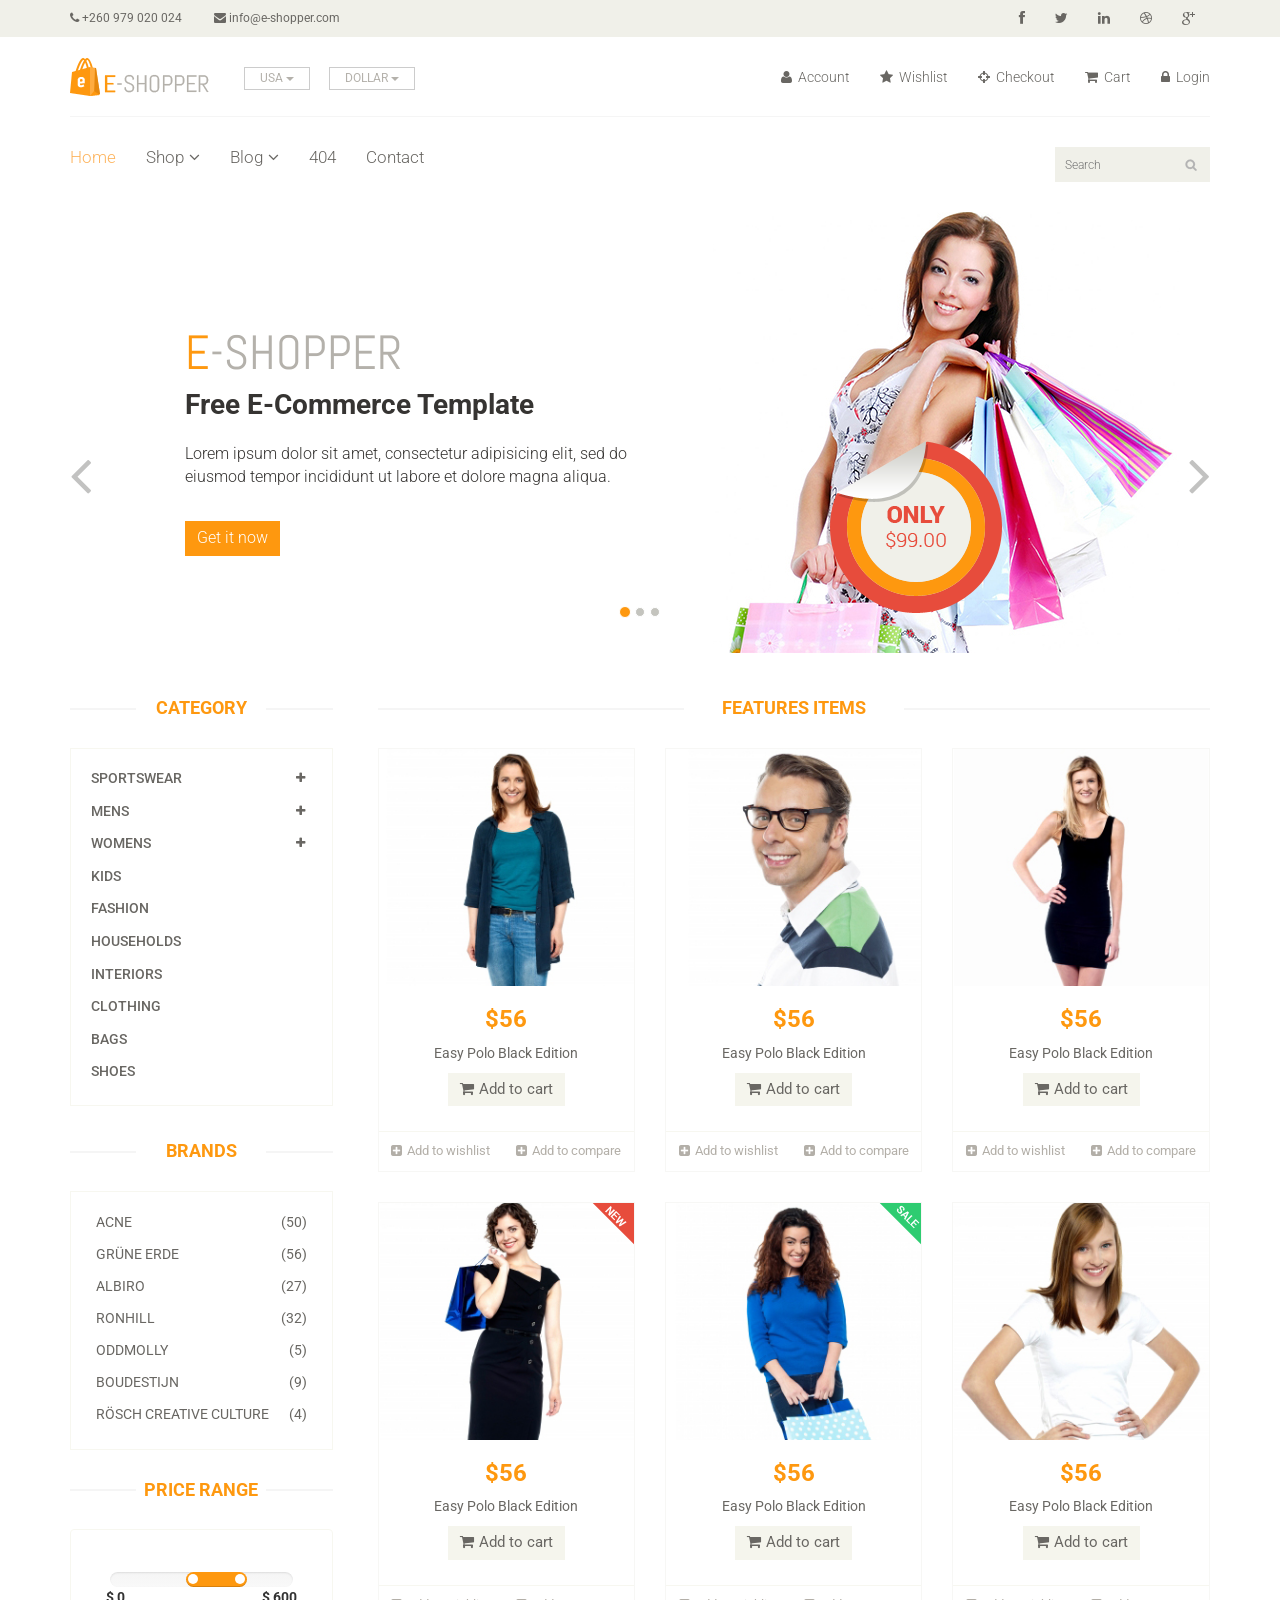
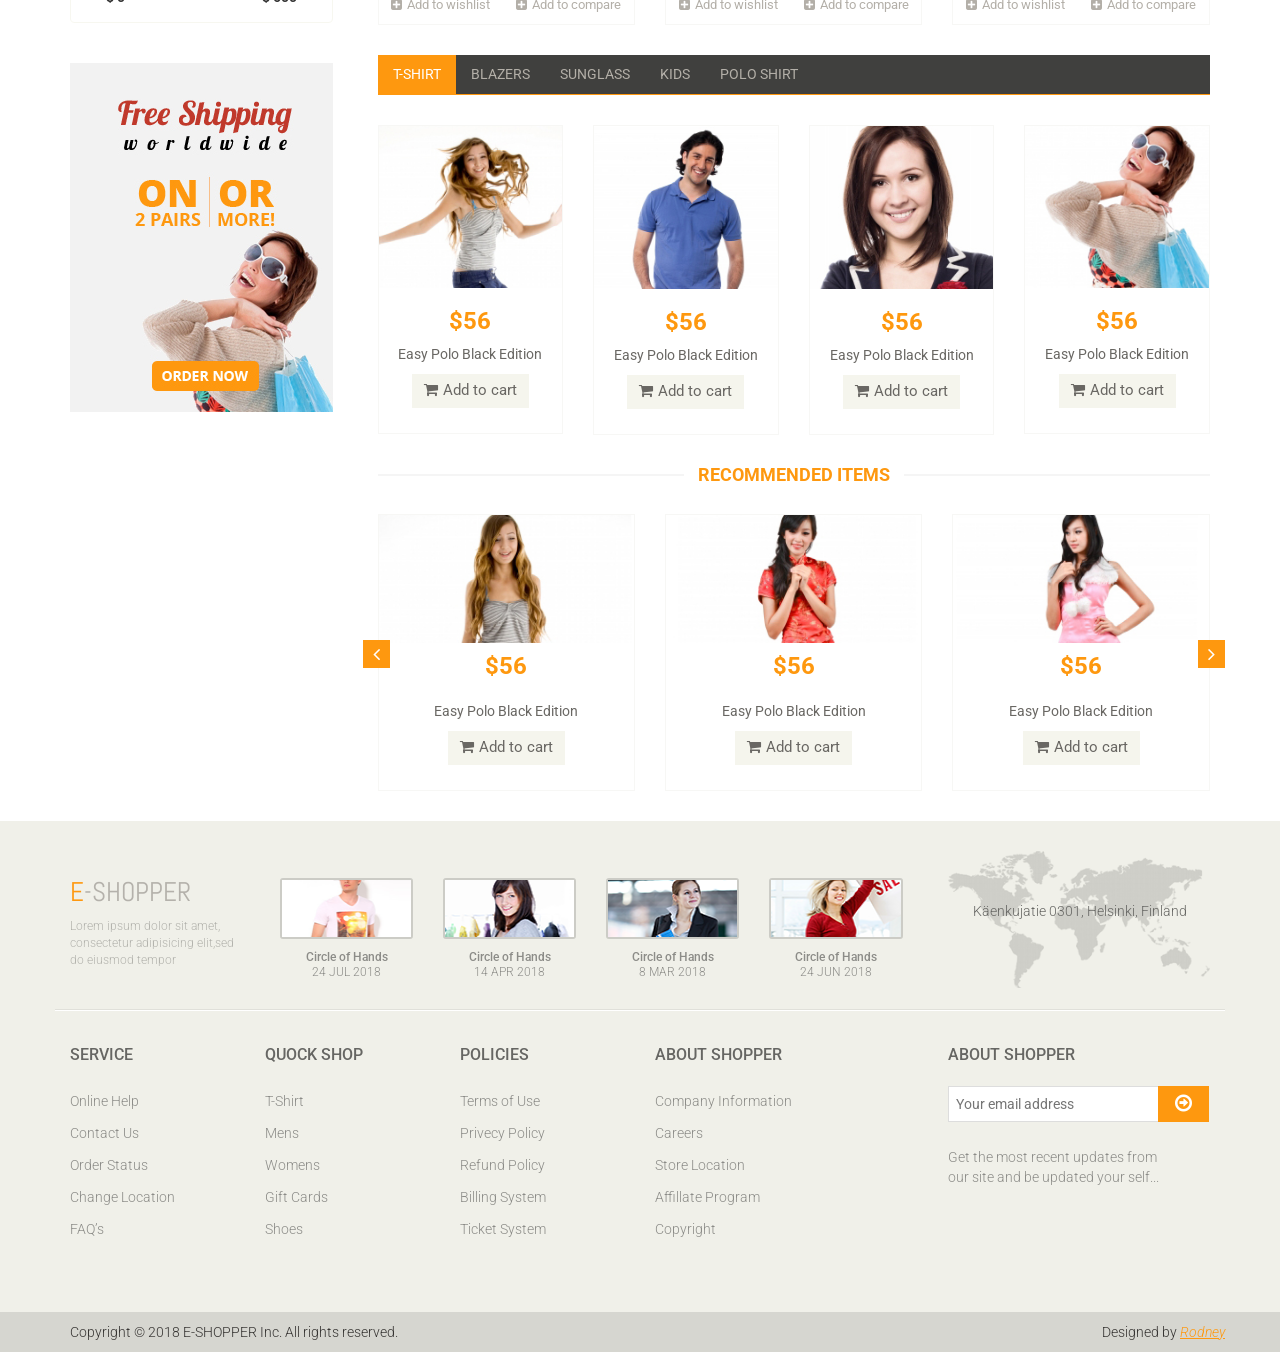
<file: index.html>
<!DOCTYPE html>
<html lang="en">
<head>
    <meta charset="utf-8">
    <meta name="viewport" content="width=device-width, initial-scale=1.0">
    <meta name="description" content="">
    <meta name="author" content="">
    <title>Home | E-Shopper</title>
    <link href="css/bootstrap.min.css" rel="stylesheet">
    <link href="css/font-awesome.min.css" rel="stylesheet">
    <link href="css/prettyPhoto.css" rel="stylesheet">
    <link href="css/price-range.css" rel="stylesheet">
    <link href="css/animate.css" rel="stylesheet">
	<link href="css/main.css" rel="stylesheet">
	<link href="css/responsive.css" rel="stylesheet">
    <!--[if lt IE 9]>
    <script src="js/html5shiv.js"></script>
    <script src="js/respond.min.js"></script>
    <![endif]-->       
    <link rel="shortcut icon" href="images/ico/favicon.ico">
    <link rel="apple-touch-icon-precomposed" sizes="144x144" href="images/ico/apple-touch-icon-144-precomposed.png">
    <link rel="apple-touch-icon-precomposed" sizes="114x114" href="images/ico/apple-touch-icon-114-precomposed.png">
    <link rel="apple-touch-icon-precomposed" sizes="72x72" href="images/ico/apple-touch-icon-72-precomposed.png">
    <link rel="apple-touch-icon-precomposed" href="images/ico/apple-touch-icon-57-precomposed.png">
</head><!--/head-->

<body>
	<header id="header"><!--header-->
		<div class="header_top"><!--header_top-->
			<div class="container">
				<div class="row">
					<div class="col-sm-6">
						<div class="contactinfo">
							<ul class="nav nav-pills">
								<li><a href="#"><i class="fa fa-phone"></i> +260 979 020 024</a></li>
								<li><a href="#"><i class="fa fa-envelope"></i> info@e-shopper.com</a></li>
							</ul>
						</div>
					</div>
					<div class="col-sm-6">
						<div class="social-icons pull-right">
							<ul class="nav navbar-nav">
								<li><a href="http://www.facebook.com/the-shop-account"><i class="fa fa-facebook"></i></a></li>
								<li><a href="#"><i class="fa fa-twitter"></i></a></li>
								<li><a href="#"><i class="fa fa-linkedin"></i></a></li>
								<li><a href="#"><i class="fa fa-dribbble"></i></a></li>
								<li><a href="#"><i class="fa fa-google-plus"></i></a></li>
							</ul>
						</div>
					</div>
				</div>
			</div>
		</div><!--/header_top-->
		
		<div class="header-middle"><!--header-middle-->
			<div class="container">
				<div class="row">
					<div class="col-sm-4">
						<div class="logo pull-left">
							<a href="index.html"><img src="images/home/logo.png" alt="" /></a>
						</div>
						<div class="btn-group pull-right">
							<div class="btn-group">
								<button type="button" class="btn btn-default dropdown-toggle usa" data-toggle="dropdown">
									USA
									<span class="caret"></span>
								</button>
								<ul class="dropdown-menu">
									<li><a href="#">Canada</a></li>
									<li><a href="#">UK</a></li>
								</ul>
							</div>
							
							<div class="btn-group">
								<button type="button" class="btn btn-default dropdown-toggle usa" data-toggle="dropdown">
									DOLLAR
									<span class="caret"></span>
								</button>
								<ul class="dropdown-menu">
									<li><a href="#">Canadian Dollar</a></li>
									<li><a href="#">Pound</a></li>
								</ul>
							</div>
						</div>
					</div>
					<div class="col-sm-8">
						<div class="shop-menu pull-right">
							<ul class="nav navbar-nav">
								<li><a href="#"><i class="fa fa-user"></i> Account</a></li>
								<li><a href="#"><i class="fa fa-star"></i> Wishlist</a></li>
								<li><a href="checkout.html"><i class="fa fa-crosshairs"></i> Checkout</a></li>
								<li><a href="cart.html"><i class="fa fa-shopping-cart"></i> Cart</a></li>
								<li><a href="login.html"><i class="fa fa-lock"></i> Login</a></li>
							</ul>
						</div>
					</div>
				</div>
			</div>
		</div><!--/header-middle-->
	
		<div class="header-bottom"><!--header-bottom-->
			<div class="container">
				<div class="row">
					<div class="col-sm-9">
						<div class="navbar-header">
							<button type="button" class="navbar-toggle" data-toggle="collapse" data-target=".navbar-collapse">
								<span class="sr-only">Toggle navigation</span>
								<span class="icon-bar"></span>
								<span class="icon-bar"></span>
								<span class="icon-bar"></span>
							</button>
						</div>
						<div class="mainmenu pull-left">
							<ul class="nav navbar-nav collapse navbar-collapse">
								<li><a href="index.html" class="active">Home</a></li>
								<li class="dropdown"><a href="#">Shop<i class="fa fa-angle-down"></i></a>
                                    <ul role="menu" class="sub-menu">
                                        <li><a href="shop.html">Products</a></li>
										<li><a href="product-details.html">Product Details</a></li> 
										<li><a href="checkout.html">Checkout</a></li> 
										<li><a href="cart.html">Cart</a></li> 
										<li><a href="login.html">Login</a></li> 
                                    </ul>
                                </li> 
								<li class="dropdown"><a href="#">Blog<i class="fa fa-angle-down"></i></a>
                                    <ul role="menu" class="sub-menu">
                                        <li><a href="blog.html">Blog List</a></li>
										<li><a href="blog-single.html">Blog Single</a></li>
                                    </ul>
                                </li> 
								<li><a href="404.html">404</a></li>
								<li><a href="contact-us.html">Contact</a></li>
							</ul>
						</div>
					</div>
					<div class="col-sm-3">
						<div class="search_box pull-right">
							<input type="text" placeholder="Search"/>
						</div>
					</div>
				</div>
			</div>
		</div><!--/header-bottom-->
	</header><!--/header-->
	
	<section id="slider"><!--slider-->
		<div class="container">
			<div class="row">
				<div class="col-sm-12">
					<div id="slider-carousel" class="carousel slide" data-ride="carousel">
						<ol class="carousel-indicators">
							<li data-target="#slider-carousel" data-slide-to="0" class="active"></li>
							<li data-target="#slider-carousel" data-slide-to="1"></li>
							<li data-target="#slider-carousel" data-slide-to="2"></li>
						</ol>
						
						<div class="carousel-inner">
							<div class="item active">
								<div class="col-sm-6">
									<h1><span>E</span>-SHOPPER</h1>
									<h2>Free E-Commerce Template</h2>
									<p>Lorem ipsum dolor sit amet, consectetur adipisicing elit, sed do eiusmod tempor incididunt ut labore et dolore magna aliqua. </p>
									<button type="button" class="btn btn-default get">Get it now</button>
								</div>
								<div class="col-sm-6">
									<img src="images/home/girl1.jpg" class="girl img-responsive" alt="" />
									<img src="images/home/pricing.png"  class="pricing" alt="" />
								</div>
							</div>
							<div class="item">
								<div class="col-sm-6">
									<h1><span>E</span>-SHOPPER</h1>
									<h2>100% Responsive Design</h2>
									<p>Lorem ipsum dolor sit amet, consectetur adipisicing elit, sed do eiusmod tempor incididunt ut labore et dolore magna aliqua. </p>
									<button type="button" class="btn btn-default get">Get it now</button>
								</div>
								<div class="col-sm-6">
									<img src="images/home/girl2.jpg" class="girl img-responsive" alt="" />
									<img src="images/home/pricing.png"  class="pricing" alt="" />
								</div>
							</div>
							
							<div class="item">
								<div class="col-sm-6">
									<h1><span>E</span>-SHOPPER</h1>
									<h2>Free Ecommerce Template</h2>
									<p>Lorem ipsum dolor sit amet, consectetur adipisicing elit, sed do eiusmod tempor incididunt ut labore et dolore magna aliqua. </p>
									<button type="button" class="btn btn-default get">Get it now</button>
								</div>
								<div class="col-sm-6">
									<img src="images/home/girl3.jpg" class="girl img-responsive" alt="" />
									<img src="images/home/pricing.png" class="pricing" alt="" />
								</div>
							</div>
							
						</div>
						
						<a href="#slider-carousel" class="left control-carousel hidden-xs" data-slide="prev">
							<i class="fa fa-angle-left"></i>
						</a>
						<a href="#slider-carousel" class="right control-carousel hidden-xs" data-slide="next">
							<i class="fa fa-angle-right"></i>
						</a>
					</div>
					
				</div>
			</div>
		</div>
	</section><!--/slider-->
	
	<section>
		<div class="container">
			<div class="row">
				<div class="col-sm-3">
					<div class="left-sidebar">
						<h2>Category</h2>
						<div class="panel-group category-products" id="accordian"><!--category-productsr-->
							<div class="panel panel-default">
								<div class="panel-heading">
									<h4 class="panel-title">
										<a data-toggle="collapse" data-parent="#accordian" href="#sportswear">
											<span class="badge pull-right"><i class="fa fa-plus"></i></span>
											Sportswear
										</a>
									</h4>
								</div>
								<div id="sportswear" class="panel-collapse collapse">
									<div class="panel-body">
										<ul>
											<li><a href="#">Nike </a></li>
											<li><a href="#">Under Armour </a></li>
											<li><a href="#">Adidas </a></li>
											<li><a href="#">Puma</a></li>
											<li><a href="#">ASICS </a></li>
										</ul>
									</div>
								</div>
							</div>
							<div class="panel panel-default">
								<div class="panel-heading">
									<h4 class="panel-title">
										<a data-toggle="collapse" data-parent="#accordian" href="#mens">
											<span class="badge pull-right"><i class="fa fa-plus"></i></span>
											Mens
										</a>
									</h4>
								</div>
								<div id="mens" class="panel-collapse collapse">
									<div class="panel-body">
										<ul>
											<li><a href="#">Fendi</a></li>
											<li><a href="#">Guess</a></li>
											<li><a href="#">Valentino</a></li>
											<li><a href="#">Dior</a></li>
											<li><a href="#">Versace</a></li>
											<li><a href="#">Armani</a></li>
											<li><a href="#">Prada</a></li>
											<li><a href="#">Dolce and Gabbana</a></li>
											<li><a href="#">Chanel</a></li>
											<li><a href="#">Gucci</a></li>
										</ul>
									</div>
								</div>
							</div>
							
							<div class="panel panel-default">
								<div class="panel-heading">
									<h4 class="panel-title">
										<a data-toggle="collapse" data-parent="#accordian" href="#womens">
											<span class="badge pull-right"><i class="fa fa-plus"></i></span>
											Womens
										</a>
									</h4>
								</div>
								<div id="womens" class="panel-collapse collapse">
									<div class="panel-body">
										<ul>
											<li><a href="#">Fendi</a></li>
											<li><a href="#">Guess</a></li>
											<li><a href="#">Valentino</a></li>
											<li><a href="#">Dior</a></li>
											<li><a href="#">Versace</a></li>
										</ul>
									</div>
								</div>
							</div>
							<div class="panel panel-default">
								<div class="panel-heading">
									<h4 class="panel-title"><a href="#">Kids</a></h4>
								</div>
							</div>
							<div class="panel panel-default">
								<div class="panel-heading">
									<h4 class="panel-title"><a href="#">Fashion</a></h4>
								</div>
							</div>
							<div class="panel panel-default">
								<div class="panel-heading">
									<h4 class="panel-title"><a href="#">Households</a></h4>
								</div>
							</div>
							<div class="panel panel-default">
								<div class="panel-heading">
									<h4 class="panel-title"><a href="#">Interiors</a></h4>
								</div>
							</div>
							<div class="panel panel-default">
								<div class="panel-heading">
									<h4 class="panel-title"><a href="#">Clothing</a></h4>
								</div>
							</div>
							<div class="panel panel-default">
								<div class="panel-heading">
									<h4 class="panel-title"><a href="#">Bags</a></h4>
								</div>
							</div>
							<div class="panel panel-default">
								<div class="panel-heading">
									<h4 class="panel-title"><a href="#">Shoes</a></h4>
								</div>
							</div>
						</div><!--/category-products-->
					
						<div class="brands_products"><!--brands_products-->
							<h2>Brands</h2>
							<div class="brands-name">
								<ul class="nav nav-pills nav-stacked">
									<li><a href="#"> <span class="pull-right">(50)</span>Acne</a></li>
									<li><a href="#"> <span class="pull-right">(56)</span>Grüne Erde</a></li>
									<li><a href="#"> <span class="pull-right">(27)</span>Albiro</a></li>
									<li><a href="#"> <span class="pull-right">(32)</span>Ronhill</a></li>
									<li><a href="#"> <span class="pull-right">(5)</span>Oddmolly</a></li>
									<li><a href="#"> <span class="pull-right">(9)</span>Boudestijn</a></li>
									<li><a href="#"> <span class="pull-right">(4)</span>Rösch creative culture</a></li>
								</ul>
							</div>
						</div><!--/brands_products-->
						
						<div class="price-range"><!--price-range-->
							<h2>Price Range</h2>
							<div class="well text-center">
								 <input type="text" class="span2" value="" data-slider-min="0" data-slider-max="600" data-slider-step="5" data-slider-value="[250,450]" id="sl2" ><br />
								 <b class="pull-left">$ 0</b> <b class="pull-right">$ 600</b>
							</div>
						</div><!--/price-range-->
						
						<div class="shipping text-center"><!--shipping-->
							<img src="images/home/shipping.jpg" alt="" />
						</div><!--/shipping-->
					
					</div>
				</div>
				
				<div class="col-sm-9 padding-right">
					<div class="features_items"><!--features_items-->
						<h2 class="title text-center">Features Items</h2>
						<div class="col-sm-4">
							<div class="product-image-wrapper">
								<div class="single-products">
										<div class="productinfo text-center">
											<img src="images/home/product1.jpg" alt="" />
											<h2>$56</h2>
											<p>Easy Polo Black Edition</p>
											<a href="#" class="btn btn-default add-to-cart"><i class="fa fa-shopping-cart"></i>Add to cart</a>
										</div>
										<div class="product-overlay">
											<div class="overlay-content">
												<h2>$56</h2>
												<p>Easy Polo Black Edition</p>
												<a href="#" class="btn btn-default add-to-cart"><i class="fa fa-shopping-cart"></i>Add to cart</a>
											</div>
										</div>
								</div>
								<div class="choose">
									<ul class="nav nav-pills nav-justified">
										<li><a href="#"><i class="fa fa-plus-square"></i>Add to wishlist</a></li>
										<li><a href="#"><i class="fa fa-plus-square"></i>Add to compare</a></li>
									</ul>
								</div>
							</div>
						</div>
						<div class="col-sm-4">
							<div class="product-image-wrapper">
								<div class="single-products">
									<div class="productinfo text-center">
										<img src="images/home/product2.jpg" alt="" />
										<h2>$56</h2>
										<p>Easy Polo Black Edition</p>
										<a href="#" class="btn btn-default add-to-cart"><i class="fa fa-shopping-cart"></i>Add to cart</a>
									</div>
									<div class="product-overlay">
										<div class="overlay-content">
											<h2>$56</h2>
											<p>Easy Polo Black Edition</p>
											<a href="#" class="btn btn-default add-to-cart"><i class="fa fa-shopping-cart"></i>Add to cart</a>
										</div>
									</div>
								</div>
								<div class="choose">
									<ul class="nav nav-pills nav-justified">
										<li><a href="#"><i class="fa fa-plus-square"></i>Add to wishlist</a></li>
										<li><a href="#"><i class="fa fa-plus-square"></i>Add to compare</a></li>
									</ul>
								</div>
							</div>
						</div>
						<div class="col-sm-4">
							<div class="product-image-wrapper">
								<div class="single-products">
									<div class="productinfo text-center">
										<img src="images/home/product3.jpg" alt="" />
										<h2>$56</h2>
										<p>Easy Polo Black Edition</p>
										<a href="#" class="btn btn-default add-to-cart"><i class="fa fa-shopping-cart"></i>Add to cart</a>
									</div>
									<div class="product-overlay">
										<div class="overlay-content">
											<h2>$56</h2>
											<p>Easy Polo Black Edition</p>
											<a href="#" class="btn btn-default add-to-cart"><i class="fa fa-shopping-cart"></i>Add to cart</a>
										</div>
									</div>
								</div>
								<div class="choose">
									<ul class="nav nav-pills nav-justified">
										<li><a href="#"><i class="fa fa-plus-square"></i>Add to wishlist</a></li>
										<li><a href="#"><i class="fa fa-plus-square"></i>Add to compare</a></li>
									</ul>
								</div>
							</div>
						</div>
						<div class="col-sm-4">
							<div class="product-image-wrapper">
								<div class="single-products">
									<div class="productinfo text-center">
										<img src="images/home/product4.jpg" alt="" />
										<h2>$56</h2>
										<p>Easy Polo Black Edition</p>
										<a href="#" class="btn btn-default add-to-cart"><i class="fa fa-shopping-cart"></i>Add to cart</a>
									</div>
									<div class="product-overlay">
										<div class="overlay-content">
											<h2>$56</h2>
											<p>Easy Polo Black Edition</p>
											<a href="#" class="btn btn-default add-to-cart"><i class="fa fa-shopping-cart"></i>Add to cart</a>
										</div>
									</div>
									<img src="images/home/new.png" class="new" alt="" />
								</div>
								<div class="choose">
									<ul class="nav nav-pills nav-justified">
										<li><a href="#"><i class="fa fa-plus-square"></i>Add to wishlist</a></li>
										<li><a href="#"><i class="fa fa-plus-square"></i>Add to compare</a></li>
									</ul>
								</div>
							</div>
						</div>
						<div class="col-sm-4">
							<div class="product-image-wrapper">
								<div class="single-products">
									<div class="productinfo text-center">
										<img src="images/home/product5.jpg" alt="" />
										<h2>$56</h2>
										<p>Easy Polo Black Edition</p>
										<a href="#" class="btn btn-default add-to-cart"><i class="fa fa-shopping-cart"></i>Add to cart</a>
									</div>
									<div class="product-overlay">
										<div class="overlay-content">
											<h2>$56</h2>
											<p>Easy Polo Black Edition</p>
											<a href="#" class="btn btn-default add-to-cart"><i class="fa fa-shopping-cart"></i>Add to cart</a>
										</div>
									</div>
									<img src="images/home/sale.png" class="new" alt="" />
								</div>
								<div class="choose">
									<ul class="nav nav-pills nav-justified">
										<li><a href="#"><i class="fa fa-plus-square"></i>Add to wishlist</a></li>
										<li><a href="#"><i class="fa fa-plus-square"></i>Add to compare</a></li>
									</ul>
								</div>
							</div>
						</div>
						<div class="col-sm-4">
							<div class="product-image-wrapper">
								<div class="single-products">
									<div class="productinfo text-center">
										<img src="images/home/product6.jpg" alt="" />
										<h2>$56</h2>
										<p>Easy Polo Black Edition</p>
										<a href="#" class="btn btn-default add-to-cart"><i class="fa fa-shopping-cart"></i>Add to cart</a>
									</div>
									<div class="product-overlay">
										<div class="overlay-content">
											<h2>$56</h2>
											<p>Easy Polo Black Edition</p>
											<a href="#" class="btn btn-default add-to-cart"><i class="fa fa-shopping-cart"></i>Add to cart</a>
										</div>
									</div>
								</div>
								<div class="choose">
									<ul class="nav nav-pills nav-justified">
										<li><a href="#"><i class="fa fa-plus-square"></i>Add to wishlist</a></li>
										<li><a href="#"><i class="fa fa-plus-square"></i>Add to compare</a></li>
									</ul>
								</div>
							</div>
						</div>
						
					</div><!--features_items-->
					
					<div class="category-tab"><!--category-tab-->
						<div class="col-sm-12">
							<ul class="nav nav-tabs">
								<li class="active"><a href="#tshirt" data-toggle="tab">T-Shirt</a></li>
								<li><a href="#blazers" data-toggle="tab">Blazers</a></li>
								<li><a href="#sunglass" data-toggle="tab">Sunglass</a></li>
								<li><a href="#kids" data-toggle="tab">Kids</a></li>
								<li><a href="#poloshirt" data-toggle="tab">Polo shirt</a></li>
							</ul>
						</div>
						<div class="tab-content">
							<div class="tab-pane fade active in" id="tshirt" >
								<div class="col-sm-3">
									<div class="product-image-wrapper">
										<div class="single-products">
											<div class="productinfo text-center">
												<img src="images/home/gallery1.jpg" alt="" />
												<h2>$56</h2>
												<p>Easy Polo Black Edition</p>
												<a href="#" class="btn btn-default add-to-cart"><i class="fa fa-shopping-cart"></i>Add to cart</a>
											</div>
											
										</div>
									</div>
								</div>
								<div class="col-sm-3">
									<div class="product-image-wrapper">
										<div class="single-products">
											<div class="productinfo text-center">
												<img src="images/home/gallery2.jpg" alt="" />
												<h2>$56</h2>
												<p>Easy Polo Black Edition</p>
												<a href="#" class="btn btn-default add-to-cart"><i class="fa fa-shopping-cart"></i>Add to cart</a>
											</div>
											
										</div>
									</div>
								</div>
								<div class="col-sm-3">
									<div class="product-image-wrapper">
										<div class="single-products">
											<div class="productinfo text-center">
												<img src="images/home/gallery3.jpg" alt="" />
												<h2>$56</h2>
												<p>Easy Polo Black Edition</p>
												<a href="#" class="btn btn-default add-to-cart"><i class="fa fa-shopping-cart"></i>Add to cart</a>
											</div>
											
										</div>
									</div>
								</div>
								<div class="col-sm-3">
									<div class="product-image-wrapper">
										<div class="single-products">
											<div class="productinfo text-center">
												<img src="images/home/gallery4.jpg" alt="" />
												<h2>$56</h2>
												<p>Easy Polo Black Edition</p>
												<a href="#" class="btn btn-default add-to-cart"><i class="fa fa-shopping-cart"></i>Add to cart</a>
											</div>
											
										</div>
									</div>
								</div>
							</div>
							
							<div class="tab-pane fade" id="blazers" >
								<div class="col-sm-3">
									<div class="product-image-wrapper">
										<div class="single-products">
											<div class="productinfo text-center">
												<img src="images/home/gallery4.jpg" alt="" />
												<h2>$56</h2>
												<p>Easy Polo Black Edition</p>
												<a href="#" class="btn btn-default add-to-cart"><i class="fa fa-shopping-cart"></i>Add to cart</a>
											</div>
											
										</div>
									</div>
								</div>
								<div class="col-sm-3">
									<div class="product-image-wrapper">
										<div class="single-products">
											<div class="productinfo text-center">
												<img src="images/home/gallery3.jpg" alt="" />
												<h2>$56</h2>
												<p>Easy Polo Black Edition</p>
												<a href="#" class="btn btn-default add-to-cart"><i class="fa fa-shopping-cart"></i>Add to cart</a>
											</div>
											
										</div>
									</div>
								</div>
								<div class="col-sm-3">
									<div class="product-image-wrapper">
										<div class="single-products">
											<div class="productinfo text-center">
												<img src="images/home/gallery2.jpg" alt="" />
												<h2>$56</h2>
												<p>Easy Polo Black Edition</p>
												<a href="#" class="btn btn-default add-to-cart"><i class="fa fa-shopping-cart"></i>Add to cart</a>
											</div>
											
										</div>
									</div>
								</div>
								<div class="col-sm-3">
									<div class="product-image-wrapper">
										<div class="single-products">
											<div class="productinfo text-center">
												<img src="images/home/gallery1.jpg" alt="" />
												<h2>$56</h2>
												<p>Easy Polo Black Edition</p>
												<a href="#" class="btn btn-default add-to-cart"><i class="fa fa-shopping-cart"></i>Add to cart</a>
											</div>
											
										</div>
									</div>
								</div>
							</div>
							
							<div class="tab-pane fade" id="sunglass" >
								<div class="col-sm-3">
									<div class="product-image-wrapper">
										<div class="single-products">
											<div class="productinfo text-center">
												<img src="images/home/gallery3.jpg" alt="" />
												<h2>$56</h2>
												<p>Easy Polo Black Edition</p>
												<a href="#" class="btn btn-default add-to-cart"><i class="fa fa-shopping-cart"></i>Add to cart</a>
											</div>
											
										</div>
									</div>
								</div>
								<div class="col-sm-3">
									<div class="product-image-wrapper">
										<div class="single-products">
											<div class="productinfo text-center">
												<img src="images/home/gallery4.jpg" alt="" />
												<h2>$56</h2>
												<p>Easy Polo Black Edition</p>
												<a href="#" class="btn btn-default add-to-cart"><i class="fa fa-shopping-cart"></i>Add to cart</a>
											</div>
											
										</div>
									</div>
								</div>
								<div class="col-sm-3">
									<div class="product-image-wrapper">
										<div class="single-products">
											<div class="productinfo text-center">
												<img src="images/home/gallery1.jpg" alt="" />
												<h2>$56</h2>
												<p>Easy Polo Black Edition</p>
												<a href="#" class="btn btn-default add-to-cart"><i class="fa fa-shopping-cart"></i>Add to cart</a>
											</div>
											
										</div>
									</div>
								</div>
								<div class="col-sm-3">
									<div class="product-image-wrapper">
										<div class="single-products">
											<div class="productinfo text-center">
												<img src="images/home/gallery2.jpg" alt="" />
												<h2>$56</h2>
												<p>Easy Polo Black Edition</p>
												<a href="#" class="btn btn-default add-to-cart"><i class="fa fa-shopping-cart"></i>Add to cart</a>
											</div>
											
										</div>
									</div>
								</div>
							</div>
							
							<div class="tab-pane fade" id="kids" >
								<div class="col-sm-3">
									<div class="product-image-wrapper">
										<div class="single-products">
											<div class="productinfo text-center">
												<img src="images/home/gallery1.jpg" alt="" />
												<h2>$56</h2>
												<p>Easy Polo Black Edition</p>
												<a href="#" class="btn btn-default add-to-cart"><i class="fa fa-shopping-cart"></i>Add to cart</a>
											</div>
											
										</div>
									</div>
								</div>
								<div class="col-sm-3">
									<div class="product-image-wrapper">
										<div class="single-products">
											<div class="productinfo text-center">
												<img src="images/home/gallery2.jpg" alt="" />
												<h2>$56</h2>
												<p>Easy Polo Black Edition</p>
												<a href="#" class="btn btn-default add-to-cart"><i class="fa fa-shopping-cart"></i>Add to cart</a>
											</div>
											
										</div>
									</div>
								</div>
								<div class="col-sm-3">
									<div class="product-image-wrapper">
										<div class="single-products">
											<div class="productinfo text-center">
												<img src="images/home/gallery3.jpg" alt="" />
												<h2>$56</h2>
												<p>Easy Polo Black Edition</p>
												<a href="#" class="btn btn-default add-to-cart"><i class="fa fa-shopping-cart"></i>Add to cart</a>
											</div>
											
										</div>
									</div>
								</div>
								<div class="col-sm-3">
									<div class="product-image-wrapper">
										<div class="single-products">
											<div class="productinfo text-center">
												<img src="images/home/gallery4.jpg" alt="" />
												<h2>$56</h2>
												<p>Easy Polo Black Edition</p>
												<a href="#" class="btn btn-default add-to-cart"><i class="fa fa-shopping-cart"></i>Add to cart</a>
											</div>
											
										</div>
									</div>
								</div>
							</div>
							
							<div class="tab-pane fade" id="poloshirt" >
								<div class="col-sm-3">
									<div class="product-image-wrapper">
										<div class="single-products">
											<div class="productinfo text-center">
												<img src="images/home/gallery2.jpg" alt="" />
												<h2>$56</h2>
												<p>Easy Polo Black Edition</p>
												<a href="#" class="btn btn-default add-to-cart"><i class="fa fa-shopping-cart"></i>Add to cart</a>
											</div>
											
										</div>
									</div>
								</div>
								<div class="col-sm-3">
									<div class="product-image-wrapper">
										<div class="single-products">
											<div class="productinfo text-center">
												<img src="images/home/gallery4.jpg" alt="" />
												<h2>$56</h2>
												<p>Easy Polo Black Edition</p>
												<a href="#" class="btn btn-default add-to-cart"><i class="fa fa-shopping-cart"></i>Add to cart</a>
											</div>
											
										</div>
									</div>
								</div>
								<div class="col-sm-3">
									<div class="product-image-wrapper">
										<div class="single-products">
											<div class="productinfo text-center">
												<img src="images/home/gallery3.jpg" alt="" />
												<h2>$56</h2>
												<p>Easy Polo Black Edition</p>
												<a href="#" class="btn btn-default add-to-cart"><i class="fa fa-shopping-cart"></i>Add to cart</a>
											</div>
											
										</div>
									</div>
								</div>
								<div class="col-sm-3">
									<div class="product-image-wrapper">
										<div class="single-products">
											<div class="productinfo text-center">
												<img src="images/home/gallery1.jpg" alt="" />
												<h2>$56</h2>
												<p>Easy Polo Black Edition</p>
												<a href="#" class="btn btn-default add-to-cart"><i class="fa fa-shopping-cart"></i>Add to cart</a>
											</div>
											
										</div>
									</div>
								</div>
							</div>
						</div>
					</div><!--/category-tab-->
					
					<div class="recommended_items"><!--recommended_items-->
						<h2 class="title text-center">recommended items</h2>
						
						<div id="recommended-item-carousel" class="carousel slide" data-ride="carousel">
							<div class="carousel-inner">
								<div class="item active">	
									<div class="col-sm-4">
										<div class="product-image-wrapper">
											<div class="single-products">
												<div class="productinfo text-center">
													<img src="images/home/recommend1.jpg" alt="" />
													<h2>$56</h2>
													<p>Easy Polo Black Edition</p>
													<a href="#" class="btn btn-default add-to-cart"><i class="fa fa-shopping-cart"></i>Add to cart</a>
												</div>
												
											</div>
										</div>
									</div>
									<div class="col-sm-4">
										<div class="product-image-wrapper">
											<div class="single-products">
												<div class="productinfo text-center">
													<img src="images/home/recommend2.jpg" alt="" />
													<h2>$56</h2>
													<p>Easy Polo Black Edition</p>
													<a href="#" class="btn btn-default add-to-cart"><i class="fa fa-shopping-cart"></i>Add to cart</a>
												</div>
												
											</div>
										</div>
									</div>
									<div class="col-sm-4">
										<div class="product-image-wrapper">
											<div class="single-products">
												<div class="productinfo text-center">
													<img src="images/home/recommend3.jpg" alt="" />
													<h2>$56</h2>
													<p>Easy Polo Black Edition</p>
													<a href="#" class="btn btn-default add-to-cart"><i class="fa fa-shopping-cart"></i>Add to cart</a>
												</div>
												
											</div>
										</div>
									</div>
								</div>
								<div class="item">	
									<div class="col-sm-4">
										<div class="product-image-wrapper">
											<div class="single-products">
												<div class="productinfo text-center">
													<img src="images/home/recommend1.jpg" alt="" />
													<h2>$56</h2>
													<p>Easy Polo Black Edition</p>
													<a href="#" class="btn btn-default add-to-cart"><i class="fa fa-shopping-cart"></i>Add to cart</a>
												</div>
												
											</div>
										</div>
									</div>
									<div class="col-sm-4">
										<div class="product-image-wrapper">
											<div class="single-products">
												<div class="productinfo text-center">
													<img src="images/home/recommend2.jpg" alt="" />
													<h2>$56</h2>
													<p>Easy Polo Black Edition</p>
													<a href="#" class="btn btn-default add-to-cart"><i class="fa fa-shopping-cart"></i>Add to cart</a>
												</div>
												
											</div>
										</div>
									</div>
									<div class="col-sm-4">
										<div class="product-image-wrapper">
											<div class="single-products">
												<div class="productinfo text-center">
													<img src="images/home/recommend3.jpg" alt="" />
													<h2>$56</h2>
													<p>Easy Polo Black Edition</p>
													<a href="#" class="btn btn-default add-to-cart"><i class="fa fa-shopping-cart"></i>Add to cart</a>
												</div>
												
											</div>
										</div>
									</div>
								</div>
							</div>
							 <a class="left recommended-item-control" href="#recommended-item-carousel" data-slide="prev">
								<i class="fa fa-angle-left"></i>
							  </a>
							  <a class="right recommended-item-control" href="#recommended-item-carousel" data-slide="next">
								<i class="fa fa-angle-right"></i>
							  </a>			
						</div>
					</div><!--/recommended_items-->
					
				</div>
			</div>
		</div>
	</section>
	
	<footer id="footer"><!--Footer-->
		<div class="footer-top">
			<div class="container">
				<div class="row">
					<div class="col-sm-2">
						<div class="companyinfo">
							<h2><span>e</span>-shopper</h2>
							<p>Lorem ipsum dolor sit amet, consectetur adipisicing elit,sed do eiusmod tempor</p>
						</div>
					</div>
					<div class="col-sm-7">
						<div class="col-sm-3">
							<div class="video-gallery text-center">
								<a href="#">
									<div class="iframe-img">
										<img src="images/home/iframe1.png" alt="" />
									</div>
									<div class="overlay-icon">
										<i class="fa fa-play-circle-o"></i>
									</div>
								</a>
								<p>Circle of Hands</p>
								<h2>24 Jul 2018</h2>
							</div>
						</div>
						
						<div class="col-sm-3">
							<div class="video-gallery text-center">
								<a href="#">
									<div class="iframe-img">
										<img src="images/home/iframe2.png" alt="" />
									</div>
									<div class="overlay-icon">
										<i class="fa fa-play-circle-o"></i>
									</div>
								</a>
								<p>Circle of Hands</p>
								<h2>14 Apr 2018</h2>
							</div>
						</div>
						
						<div class="col-sm-3">
							<div class="video-gallery text-center">
								<a href="#">
									<div class="iframe-img">
										<img src="images/home/iframe3.png" alt="" />
									</div>
									<div class="overlay-icon">
										<i class="fa fa-play-circle-o"></i>
									</div>
								</a>
								<p>Circle of Hands</p>
								<h2>8 Mar 2018</h2>
							</div>
						</div>
						
						<div class="col-sm-3">
							<div class="video-gallery text-center">
								<a href="#">
									<div class="iframe-img">
										<img src="images/home/iframe4.png" alt="" />
									</div>
									<div class="overlay-icon">
										<i class="fa fa-play-circle-o"></i>
									</div>
								</a>
								<p>Circle of Hands</p>
								<h2>24 Jun 2018</h2>
							</div>
						</div>
					</div>
					<div class="col-sm-3">
						<div class="address">
							<img src="images/home/map.png" alt="" />
							<p>Käenkujatie 0301, Helsinki, Finland</p>
						</div>
					</div>
				</div>
			</div>
		</div>
		
		<div class="footer-widget">
			<div class="container">
				<div class="row">
					<div class="col-sm-2">
						<div class="single-widget">
							<h2>Service</h2>
							<ul class="nav nav-pills nav-stacked">
								<li><a href="#">Online Help</a></li>
								<li><a href="#">Contact Us</a></li>
								<li><a href="#">Order Status</a></li>
								<li><a href="#">Change Location</a></li>
								<li><a href="#">FAQ’s</a></li>
							</ul>
						</div>
					</div>
					<div class="col-sm-2">
						<div class="single-widget">
							<h2>Quock Shop</h2>
							<ul class="nav nav-pills nav-stacked">
								<li><a href="#">T-Shirt</a></li>
								<li><a href="#">Mens</a></li>
								<li><a href="#">Womens</a></li>
								<li><a href="#">Gift Cards</a></li>
								<li><a href="#">Shoes</a></li>
							</ul>
						</div>
					</div>
					<div class="col-sm-2">
						<div class="single-widget">
							<h2>Policies</h2>
							<ul class="nav nav-pills nav-stacked">
								<li><a href="#">Terms of Use</a></li>
								<li><a href="#">Privecy Policy</a></li>
								<li><a href="#">Refund Policy</a></li>
								<li><a href="#">Billing System</a></li>
								<li><a href="#">Ticket System</a></li>
							</ul>
						</div>
					</div>
					<div class="col-sm-2">
						<div class="single-widget">
							<h2>About Shopper</h2>
							<ul class="nav nav-pills nav-stacked">
								<li><a href="#">Company Information</a></li>
								<li><a href="#">Careers</a></li>
								<li><a href="#">Store Location</a></li>
								<li><a href="#">Affillate Program</a></li>
								<li><a href="#">Copyright</a></li>
							</ul>
						</div>
					</div>
					<div class="col-sm-3 col-sm-offset-1">
						<div class="single-widget">
							<h2>About Shopper</h2>
							<form action="#" class="searchform">
								<input type="text" placeholder="Your email address" />
								<button type="submit" class="btn btn-default"><i class="fa fa-arrow-circle-o-right"></i></button>
								<p>Get the most recent updates from <br />our site and be updated your self...</p>
							</form>
						</div>
					</div>
					
				</div>
			</div>
		</div>
		
		<div class="footer-bottom">
			<div class="container">
				<div class="row">
					<p class="pull-left">Copyright © 2018 E-SHOPPER Inc. All rights reserved.</p>
					<p class="pull-right">Designed by <span><a target="_blank" href="https://koder-profile.herokuapp.com/profile/Rodney%20Hammad">Rodney</a></span></p>
				</div>
			</div>
		</div>
		
	</footer><!--/Footer-->
	

  
    <script src="js/jquery.js"></script>
	<script src="js/bootstrap.min.js"></script>
	<script src="js/jquery.scrollUp.min.js"></script>
	<script src="js/price-range.js"></script>
    <script src="js/jquery.prettyPhoto.js"></script>
    <script src="js/main.js"></script>
</body>
</html>
</file>
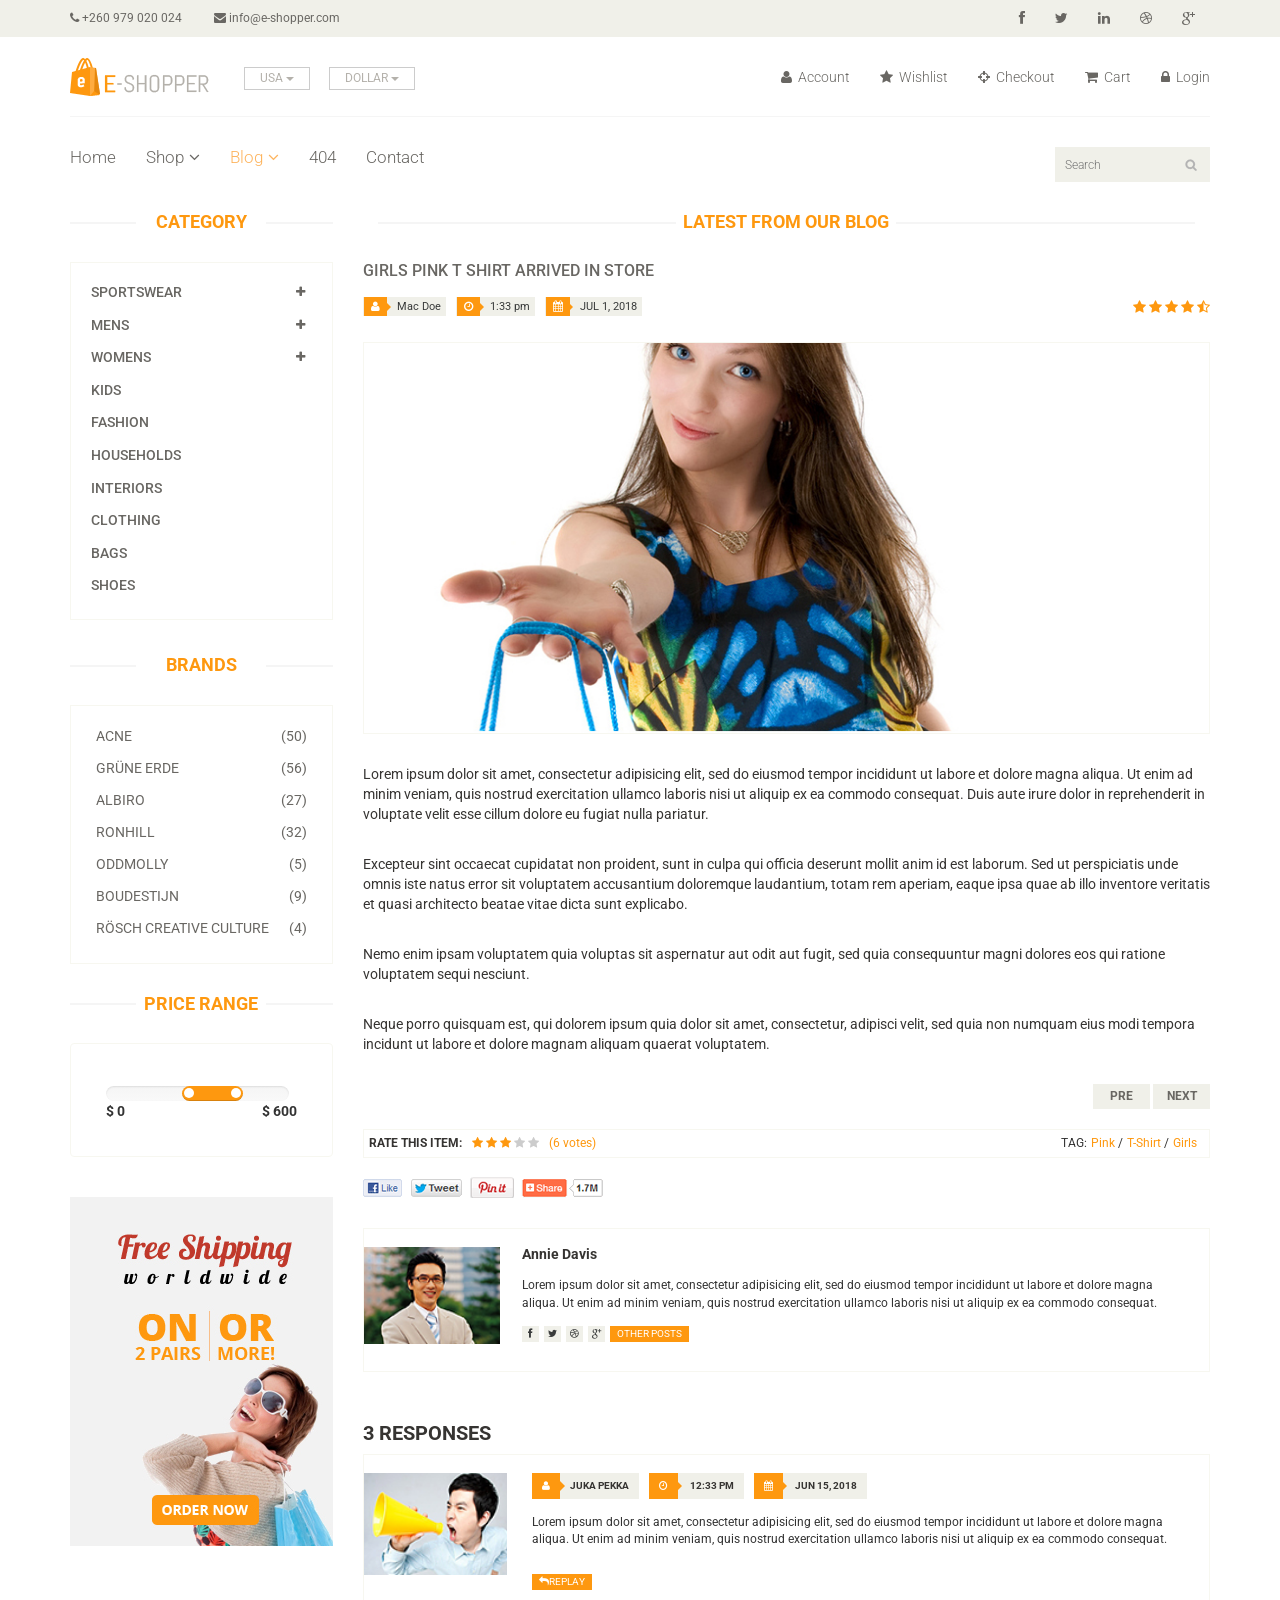
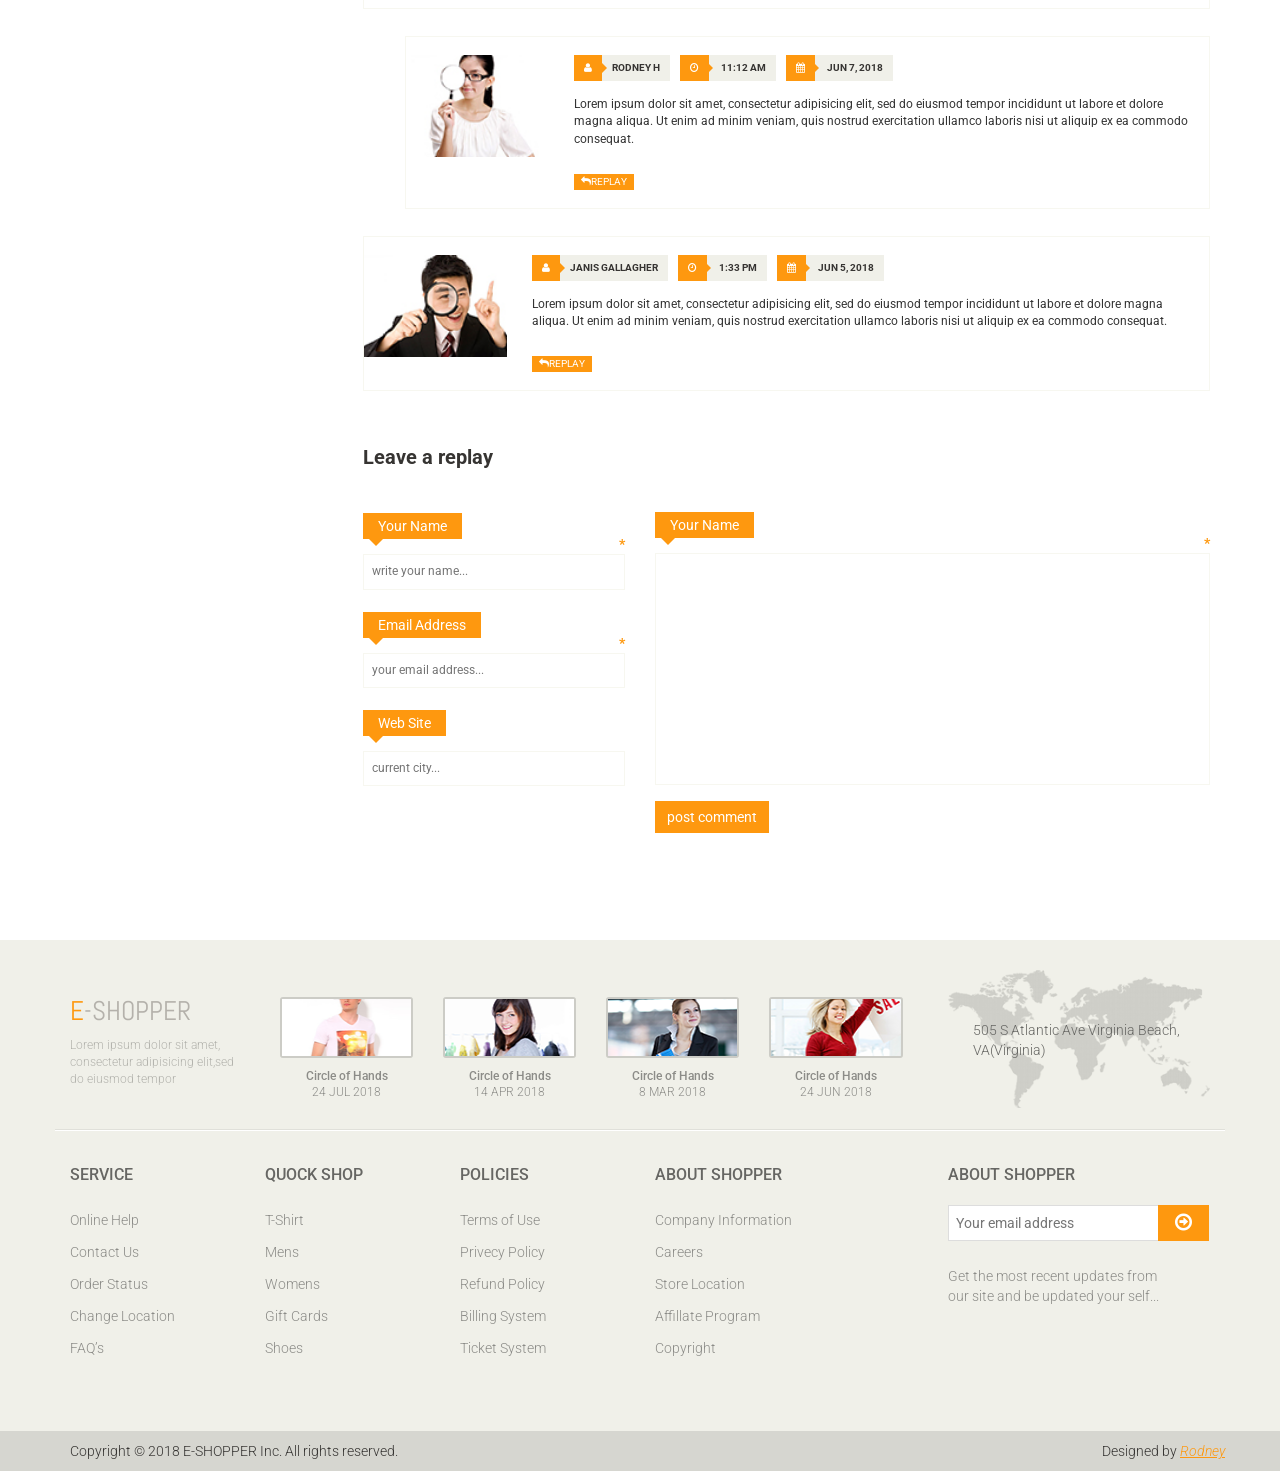
<file: blog-single.html>
<!DOCTYPE html>
<html lang="en">
<head>
    <meta charset="utf-8">
    <meta name="viewport" content="width=device-width, initial-scale=1.0">
    <meta name="description" content="">
    <meta name="author" content="">
    <title>Blog Single | E-Shopper</title>
    <link href="css/bootstrap.min.css" rel="stylesheet">
    <link href="css/font-awesome.min.css" rel="stylesheet">
    <link href="css/prettyPhoto.css" rel="stylesheet">
    <link href="css/price-range.css" rel="stylesheet">
    <link href="css/animate.css" rel="stylesheet">
	<link href="css/main.css" rel="stylesheet">
	<link href="css/responsive.css" rel="stylesheet">
    <!--[if lt IE 9]>
    <script src="js/html5shiv.js"></script>
    <script src="js/respond.min.js"></script>
    <![endif]-->       
    <link rel="shortcut icon" href="images/ico/favicon.ico">
    <link rel="apple-touch-icon-precomposed" sizes="144x144" href="images/ico/apple-touch-icon-144-precomposed.png">
    <link rel="apple-touch-icon-precomposed" sizes="114x114" href="images/ico/apple-touch-icon-114-precomposed.png">
    <link rel="apple-touch-icon-precomposed" sizes="72x72" href="images/ico/apple-touch-icon-72-precomposed.png">
    <link rel="apple-touch-icon-precomposed" href="images/ico/apple-touch-icon-57-precomposed.png">
</head><!--/head-->

<body>
	<header id="header"><!--header-->
		<div class="header_top"><!--header_top-->
			<div class="container">
				<div class="row">
					<div class="col-sm-6">
						<div class="contactinfo">
							<ul class="nav nav-pills">
								<li><a href=""><i class="fa fa-phone"></i> +260 979 020 024</a></li>
								<li><a href=""><i class="fa fa-envelope"></i> info@e-shopper.com</a></li>
							</ul>
						</div>
					</div>
					<div class="col-sm-6">
						<div class="social-icons pull-right">
							<ul class="nav navbar-nav">
								<li><a href="http://www.facebook.com/the-shop-account"><i class="fa fa-facebook"></i></a></li>
								<li><a href=""><i class="fa fa-twitter"></i></a></li>
								<li><a href=""><i class="fa fa-linkedin"></i></a></li>
								<li><a href=""><i class="fa fa-dribbble"></i></a></li>
								<li><a href=""><i class="fa fa-google-plus"></i></a></li>
							</ul>
						</div>
					</div>
				</div>
			</div>
		</div><!--/header_top-->
		
		<div class="header-middle"><!--header-middle-->
			<div class="container">
				<div class="row">
					<div class="col-sm-4">
						<div class="logo pull-left">
							<a href="index.html"><img src="images/home/logo.png" alt="" /></a>
						</div>
						<div class="btn-group pull-right">
							<div class="btn-group">
								<button type="button" class="btn btn-default dropdown-toggle usa" data-toggle="dropdown">
									USA
									<span class="caret"></span>
								</button>
								<ul class="dropdown-menu">
									<li><a href="">Canada</a></li>
									<li><a href="">UK</a></li>
								</ul>
							</div>
							
							<div class="btn-group">
								<button type="button" class="btn btn-default dropdown-toggle usa" data-toggle="dropdown">
									DOLLAR
									<span class="caret"></span>
								</button>
								<ul class="dropdown-menu">
									<li><a href="">Canadian Dollar</a></li>
									<li><a href="">Pound</a></li>
								</ul>
							</div>
						</div>
					</div>
					<div class="col-sm-8">
						<div class="shop-menu pull-right">
							<ul class="nav navbar-nav">
								<li><a href=""><i class="fa fa-user"></i> Account</a></li>
								<li><a href=""><i class="fa fa-star"></i> Wishlist</a></li>
								<li><a href="checkout.html"><i class="fa fa-crosshairs"></i> Checkout</a></li>
								<li><a href="cart.html"><i class="fa fa-shopping-cart"></i> Cart</a></li>
								<li><a href="login.html"><i class="fa fa-lock"></i> Login</a></li>
							</ul>
						</div>
					</div>
				</div>
			</div>
		</div><!--/header-middle-->
	
		<div class="header-bottom"><!--header-bottom-->
			<div class="container">
				<div class="row">
					<div class="col-sm-9">
						<div class="navbar-header">
							<button type="button" class="navbar-toggle" data-toggle="collapse" data-target=".navbar-collapse">
								<span class="sr-only">Toggle navigation</span>
								<span class="icon-bar"></span>
								<span class="icon-bar"></span>
								<span class="icon-bar"></span>
							</button>
						</div>
						<div class="mainmenu pull-left">
							<ul class="nav navbar-nav collapse navbar-collapse">
								<li><a href="index.html">Home</a></li>
								<li class="dropdown"><a href="#">Shop<i class="fa fa-angle-down"></i></a>
                                    <ul role="menu" class="sub-menu">
                                        <li><a href="shop.html">Products</a></li>
										<li><a href="product-details.html">Product Details</a></li> 
										<li><a href="checkout.html">Checkout</a></li> 
										<li><a href="cart.html">Cart</a></li> 
										<li><a href="login.html">Login</a></li> 
                                    </ul>
                                </li> 
								<li class="dropdown"><a href="#" class="active">Blog<i class="fa fa-angle-down"></i></a>
                                    <ul role="menu" class="sub-menu">
                                        <li><a href="blog.html">Blog List</a></li>
										<li><a href="blog-single.html" class="active">Blog Single</a></li>
                                    </ul>
                                </li> 
								<li><a href="404.html">404</a></li>
								<li><a href="contact-us.html">Contact</a></li>
							</ul>
						</div>
					</div>
					<div class="col-sm-3">
						<div class="search_box pull-right">
							<input type="text" placeholder="Search"/>
						</div>
					</div>
				</div>
			</div>
		</div><!--/header-bottom-->
	</header><!--/header-->
	
	<section>
		<div class="container">
			<div class="row">
				<div class="col-sm-3">
					<div class="left-sidebar">
						<h2>Category</h2>
						<div class="panel-group category-products" id="accordian"><!--category-productsr-->
							<div class="panel panel-default">
								<div class="panel-heading">
									<h4 class="panel-title">
										<a data-toggle="collapse" data-parent="#accordian" href="#sportswear">
											<span class="badge pull-right"><i class="fa fa-plus"></i></span>
											Sportswear
										</a>
									</h4>
								</div>
								<div id="sportswear" class="panel-collapse collapse">
									<div class="panel-body">
										<ul>
											<li><a href="">Nike </a></li>
											<li><a href="">Under Armour </a></li>
											<li><a href="">Adidas </a></li>
											<li><a href="">Puma</a></li>
											<li><a href="">ASICS </a></li>
										</ul>
									</div>
								</div>
							</div>
							<div class="panel panel-default">
								<div class="panel-heading">
									<h4 class="panel-title">
										<a data-toggle="collapse" data-parent="#accordian" href="#mens">
											<span class="badge pull-right"><i class="fa fa-plus"></i></span>
											Mens
										</a>
									</h4>
								</div>
								<div id="mens" class="panel-collapse collapse">
									<div class="panel-body">
										<ul>
											<li><a href="">Fendi</a></li>
											<li><a href="">Guess</a></li>
											<li><a href="">Valentino</a></li>
											<li><a href="">Dior</a></li>
											<li><a href="">Versace</a></li>
											<li><a href="">Armani</a></li>
											<li><a href="">Prada</a></li>
											<li><a href="">Dolce and Gabbana</a></li>
											<li><a href="">Chanel</a></li>
											<li><a href="">Gucci</a></li>
										</ul>
									</div>
								</div>
							</div>
							
							<div class="panel panel-default">
								<div class="panel-heading">
									<h4 class="panel-title">
										<a data-toggle="collapse" data-parent="#accordian" href="#womens">
											<span class="badge pull-right"><i class="fa fa-plus"></i></span>
											Womens
										</a>
									</h4>
								</div>
								<div id="womens" class="panel-collapse collapse">
									<div class="panel-body">
										<ul>
											<li><a href="">Fendi</a></li>
											<li><a href="">Guess</a></li>
											<li><a href="">Valentino</a></li>
											<li><a href="">Dior</a></li>
											<li><a href="">Versace</a></li>
										</ul>
									</div>
								</div>
							</div>
							<div class="panel panel-default">
								<div class="panel-heading">
									<h4 class="panel-title"><a href="#">Kids</a></h4>
								</div>
							</div>
							<div class="panel panel-default">
								<div class="panel-heading">
									<h4 class="panel-title"><a href="#">Fashion</a></h4>
								</div>
							</div>
							<div class="panel panel-default">
								<div class="panel-heading">
									<h4 class="panel-title"><a href="#">Households</a></h4>
								</div>
							</div>
							<div class="panel panel-default">
								<div class="panel-heading">
									<h4 class="panel-title"><a href="#">Interiors</a></h4>
								</div>
							</div>
							<div class="panel panel-default">
								<div class="panel-heading">
									<h4 class="panel-title"><a href="#">Clothing</a></h4>
								</div>
							</div>
							<div class="panel panel-default">
								<div class="panel-heading">
									<h4 class="panel-title"><a href="#">Bags</a></h4>
								</div>
							</div>
							<div class="panel panel-default">
								<div class="panel-heading">
									<h4 class="panel-title"><a href="#">Shoes</a></h4>
								</div>
							</div>
						</div><!--/category-products-->
					
						<div class="brands_products"><!--brands_products-->
							<h2>Brands</h2>
							<div class="brands-name">
								<ul class="nav nav-pills nav-stacked">
									<li><a href=""> <span class="pull-right">(50)</span>Acne</a></li>
									<li><a href=""> <span class="pull-right">(56)</span>Grüne Erde</a></li>
									<li><a href=""> <span class="pull-right">(27)</span>Albiro</a></li>
									<li><a href=""> <span class="pull-right">(32)</span>Ronhill</a></li>
									<li><a href=""> <span class="pull-right">(5)</span>Oddmolly</a></li>
									<li><a href=""> <span class="pull-right">(9)</span>Boudestijn</a></li>
									<li><a href=""> <span class="pull-right">(4)</span>Rösch creative culture</a></li>
								</ul>
							</div>
						</div><!--/brands_products-->
						
						<div class="price-range"><!--price-range-->
							<h2>Price Range</h2>
							<div class="well">
								 <input type="text" class="span2" value="" data-slider-min="0" data-slider-max="600" data-slider-step="5" data-slider-value="[250,450]" id="sl2" ><br />
								 <b>$ 0</b> <b class="pull-right">$ 600</b>
							</div>
						</div><!--/price-range-->
						
						<div class="shipping text-center"><!--shipping-->
							<img src="images/home/shipping.jpg" alt="" />
						</div><!--/shipping-->
					</div>
				</div>
				<div class="col-sm-9">
					<div class="blog-post-area">
						<h2 class="title text-center">Latest From our Blog</h2>
						<div class="single-blog-post">
							<h3>Girls Pink T Shirt arrived in store</h3>
							<div class="post-meta">
								<ul>
									<li><i class="fa fa-user"></i> Mac Doe</li>
									<li><i class="fa fa-clock-o"></i> 1:33 pm</li>
									<li><i class="fa fa-calendar"></i> JUL 1, 2018</li>
								</ul>
								<span>
									<i class="fa fa-star"></i>
									<i class="fa fa-star"></i>
									<i class="fa fa-star"></i>
									<i class="fa fa-star"></i>
									<i class="fa fa-star-half-o"></i>
								</span>
							</div>
							<a href="">
								<img src="images/blog/blog-one.jpg" alt="">
							</a>
							<p>
								Lorem ipsum dolor sit amet, consectetur adipisicing elit, sed do eiusmod tempor incididunt ut labore et dolore magna aliqua. Ut enim ad minim veniam, quis nostrud exercitation ullamco laboris nisi ut aliquip ex ea commodo consequat. Duis aute irure dolor in reprehenderit in voluptate velit esse cillum dolore eu fugiat nulla pariatur.</p> <br>

							<p>
								Excepteur sint occaecat cupidatat non proident, sunt in culpa qui officia deserunt mollit anim id est laborum. Sed ut perspiciatis unde omnis iste natus error sit voluptatem accusantium doloremque laudantium, totam rem aperiam, eaque ipsa quae ab illo inventore veritatis et quasi architecto beatae vitae dicta sunt explicabo.</p> <br>

							<p>
								Nemo enim ipsam voluptatem quia voluptas sit aspernatur aut odit aut fugit, sed quia consequuntur magni dolores eos qui ratione voluptatem sequi nesciunt.</p> <br>

							<p>
								Neque porro quisquam est, qui dolorem ipsum quia dolor sit amet, consectetur, adipisci velit, sed quia non numquam eius modi tempora incidunt ut labore et dolore magnam aliquam quaerat voluptatem.
							</p>
							<div class="pager-area">
								<ul class="pager pull-right">
									<li><a href="#">Pre</a></li>
									<li><a href="#">Next</a></li>
								</ul>
							</div>
						</div>
					</div><!--/blog-post-area-->

					<div class="rating-area">
						<ul class="ratings">
							<li class="rate-this">Rate this item:</li>
							<li>
								<i class="fa fa-star color"></i>
								<i class="fa fa-star color"></i>
								<i class="fa fa-star color"></i>
								<i class="fa fa-star"></i>
								<i class="fa fa-star"></i>
							</li>
							<li class="color">(6 votes)</li>
						</ul>
						<ul class="tag">
							<li>TAG:</li>
							<li><a class="color" href="">Pink <span>/</span></a></li>
							<li><a class="color" href="">T-Shirt <span>/</span></a></li>
							<li><a class="color" href="">Girls</a></li>
						</ul>
					</div><!--/rating-area-->

					<div class="socials-share">
						<a href=""><img src="images/blog/socials.png" alt=""></a>
					</div><!--/socials-share-->

					<div class="media commnets">
						<a class="pull-left" href="#">
							<img class="media-object" src="images/blog/man-one.jpg" alt="">
						</a>
						<div class="media-body">
							<h4 class="media-heading">Annie Davis</h4>
							<p>Lorem ipsum dolor sit amet, consectetur adipisicing elit, sed do eiusmod tempor incididunt ut labore et dolore magna aliqua.  Ut enim ad minim veniam, quis nostrud exercitation ullamco laboris nisi ut aliquip ex ea commodo consequat.</p>
							<div class="blog-socials">
								<ul>
									<li><a href=""><i class="fa fa-facebook"></i></a></li>
									<li><a href=""><i class="fa fa-twitter"></i></a></li>
									<li><a href=""><i class="fa fa-dribbble"></i></a></li>
									<li><a href=""><i class="fa fa-google-plus"></i></a></li>
								</ul>
								<a class="btn btn-primary" href="">Other Posts</a>
							</div>
						</div>
					</div><!--Comments-->
					<div class="response-area">
						<h2>3 RESPONSES</h2>
						<ul class="media-list">
							<li class="media">
								
								<a class="pull-left" href="#">
									<img class="media-object" src="images/blog/man-two.jpg" alt="">
								</a>
								<div class="media-body">
									<ul class="sinlge-post-meta">
										<li><i class="fa fa-user"></i>Juka Pekka</li>
										<li><i class="fa fa-clock-o"></i> 12:33 pm</li>
										<li><i class="fa fa-calendar"></i> JUN 15, 2018</li>
									</ul>
									<p>Lorem ipsum dolor sit amet, consectetur adipisicing elit, sed do eiusmod tempor incididunt ut labore et dolore magna aliqua.  Ut enim ad minim veniam, quis nostrud exercitation ullamco laboris nisi ut aliquip ex ea commodo consequat.</p>
									<a class="btn btn-primary" href=""><i class="fa fa-reply"></i>Replay</a>
								</div>
							</li>
							<li class="media second-media">
								<a class="pull-left" href="#">
									<img class="media-object" src="images/blog/man-three.jpg" alt="">
								</a>
								<div class="media-body">
									<ul class="sinlge-post-meta">
										<li><i class="fa fa-user"></i>Rodney H</li>
										<li><i class="fa fa-clock-o"></i> 11:12 am</li>
										<li><i class="fa fa-calendar"></i> JUN 7, 2018</li>
									</ul>
									<p>Lorem ipsum dolor sit amet, consectetur adipisicing elit, sed do eiusmod tempor incididunt ut labore et dolore magna aliqua.  Ut enim ad minim veniam, quis nostrud exercitation ullamco laboris nisi ut aliquip ex ea commodo consequat.</p>
									<a class="btn btn-primary" href=""><i class="fa fa-reply"></i>Replay</a>
								</div>
							</li>
							<li class="media">
								<a class="pull-left" href="#">
									<img class="media-object" src="images/blog/man-four.jpg" alt="">
								</a>
								<div class="media-body">
									<ul class="sinlge-post-meta">
										<li><i class="fa fa-user"></i>Janis Gallagher</li>
										<li><i class="fa fa-clock-o"></i> 1:33 pm</li>
										<li><i class="fa fa-calendar"></i> JUN 5, 2018</li>
									</ul>
									<p>Lorem ipsum dolor sit amet, consectetur adipisicing elit, sed do eiusmod tempor incididunt ut labore et dolore magna aliqua.  Ut enim ad minim veniam, quis nostrud exercitation ullamco laboris nisi ut aliquip ex ea commodo consequat.</p>
									<a class="btn btn-primary" href=""><i class="fa fa-reply"></i>Replay</a>
								</div>
							</li>
						</ul>					
					</div><!--/Response-area-->
					<div class="replay-box">
						<div class="row">
							<div class="col-sm-4">
								<h2>Leave a replay</h2>
								<form>
									<div class="blank-arrow">
										<label>Your Name</label>
									</div>
									<span>*</span>
									<input type="text" placeholder="write your name...">
									<div class="blank-arrow">
										<label>Email Address</label>
									</div>
									<span>*</span>
									<input type="email" placeholder="your email address...">
									<div class="blank-arrow">
										<label>Web Site</label>
									</div>
									<input type="email" placeholder="current city...">
								</form>
							</div>
							<div class="col-sm-8">
								<div class="text-area">
									<div class="blank-arrow">
										<label>Your Name</label>
									</div>
									<span>*</span>
									<textarea name="message" rows="11"></textarea>
									<a class="btn btn-primary" href="">post comment</a>
								</div>
							</div>
						</div>
					</div><!--/Repaly Box-->
				</div>	
			</div>
		</div>
	</section>
	
	<footer id="footer"><!--Footer-->
		<div class="footer-top">
			<div class="container">
				<div class="row">
					<div class="col-sm-2">
						<div class="companyinfo">
							<h2><span>e</span>-shopper</h2>
							<p>Lorem ipsum dolor sit amet, consectetur adipisicing elit,sed do eiusmod tempor</p>
						</div>
					</div>
					<div class="col-sm-7">
						<div class="col-sm-3">
							<div class="video-gallery text-center">
								<a href="#">
									<div class="iframe-img">
										<img src="images/home/iframe1.png" alt="" />
									</div>
									<div class="overlay-icon">
										<i class="fa fa-play-circle-o"></i>
									</div>
								</a>
								<p>Circle of Hands</p>
								<h2>24 Jul 2018</h2>
							</div>
						</div>
						
						<div class="col-sm-3">
							<div class="video-gallery text-center">
								<a href="#">
									<div class="iframe-img">
										<img src="images/home/iframe2.png" alt="" />
									</div>
									<div class="overlay-icon">
										<i class="fa fa-play-circle-o"></i>
									</div>
								</a>
								<p>Circle of Hands</p>
								<h2>14 Apr 2018</h2>
							</div>
						</div>
						
						<div class="col-sm-3">
							<div class="video-gallery text-center">
								<a href="#">
									<div class="iframe-img">
										<img src="images/home/iframe3.png" alt="" />
									</div>
									<div class="overlay-icon">
										<i class="fa fa-play-circle-o"></i>
									</div>
								</a>
								<p>Circle of Hands</p>
								<h2>8 Mar 2018</h2>
							</div>
						</div>
						
						<div class="col-sm-3">
							<div class="video-gallery text-center">
								<a href="#">
									<div class="iframe-img">
										<img src="images/home/iframe4.png" alt="" />
									</div>
									<div class="overlay-icon">
										<i class="fa fa-play-circle-o"></i>
									</div>
								</a>
								<p>Circle of Hands</p>
								<h2>24 Jun 2018</h2>
							</div>
						</div>
					</div>
					<div class="col-sm-3">
						<div class="address">
							<img src="images/home/map.png" alt="" />
							<p>505 S Atlantic Ave Virginia Beach, VA(Virginia)</p>
						</div>
					</div>
				</div>
			</div>
		</div>
		
		<div class="footer-widget">
			<div class="container">
				<div class="row">
					<div class="col-sm-2">
						<div class="single-widget">
							<h2>Service</h2>
							<ul class="nav nav-pills nav-stacked">
								<li><a href="">Online Help</a></li>
								<li><a href="">Contact Us</a></li>
								<li><a href="">Order Status</a></li>
								<li><a href="">Change Location</a></li>
								<li><a href="">FAQ’s</a></li>
							</ul>
						</div>
					</div>
					<div class="col-sm-2">
						<div class="single-widget">
							<h2>Quock Shop</h2>
							<ul class="nav nav-pills nav-stacked">
								<li><a href="">T-Shirt</a></li>
								<li><a href="">Mens</a></li>
								<li><a href="">Womens</a></li>
								<li><a href="">Gift Cards</a></li>
								<li><a href="">Shoes</a></li>
							</ul>
						</div>
					</div>
					<div class="col-sm-2">
						<div class="single-widget">
							<h2>Policies</h2>
							<ul class="nav nav-pills nav-stacked">
								<li><a href="">Terms of Use</a></li>
								<li><a href="">Privecy Policy</a></li>
								<li><a href="">Refund Policy</a></li>
								<li><a href="">Billing System</a></li>
								<li><a href="">Ticket System</a></li>
							</ul>
						</div>
					</div>
					<div class="col-sm-2">
						<div class="single-widget">
							<h2>About Shopper</h2>
							<ul class="nav nav-pills nav-stacked">
								<li><a href="">Company Information</a></li>
								<li><a href="">Careers</a></li>
								<li><a href="">Store Location</a></li>
								<li><a href="">Affillate Program</a></li>
								<li><a href="">Copyright</a></li>
							</ul>
						</div>
					</div>
					<div class="col-sm-3 col-sm-offset-1">
						<div class="single-widget">
							<h2>About Shopper</h2>
							<form action="#" class="searchform">
								<input type="text" placeholder="Your email address" />
								<button type="submit" class="btn btn-default"><i class="fa fa-arrow-circle-o-right"></i></button>
								<p>Get the most recent updates from <br />our site and be updated your self...</p>
							</form>
						</div>
					</div>
					
				</div>
			</div>
		</div>
		
		<div class="footer-bottom">
			<div class="container">
				<div class="row">
					<p class="pull-left">Copyright © 2018 E-SHOPPER Inc. All rights reserved.</p>
					<p class="pull-right">Designed by <span><a target="_blank" href="https://koder-profile.herokuapp.com/profile/Rodney%20Hammad">Rodney</a></span></p>
				</div>
			</div>
		</div>
		
	</footer><!--/Footer-->
	

  
    <script src="js/jquery.js"></script>
	<script src="js/price-range.js"></script>
	<script src="js/jquery.scrollUp.min.js"></script>
	<script src="js/bootstrap.min.js"></script>
    <script src="js/jquery.prettyPhoto.js"></script>
    <script src="js/main.js"></script>
</body>
</html>
</file>
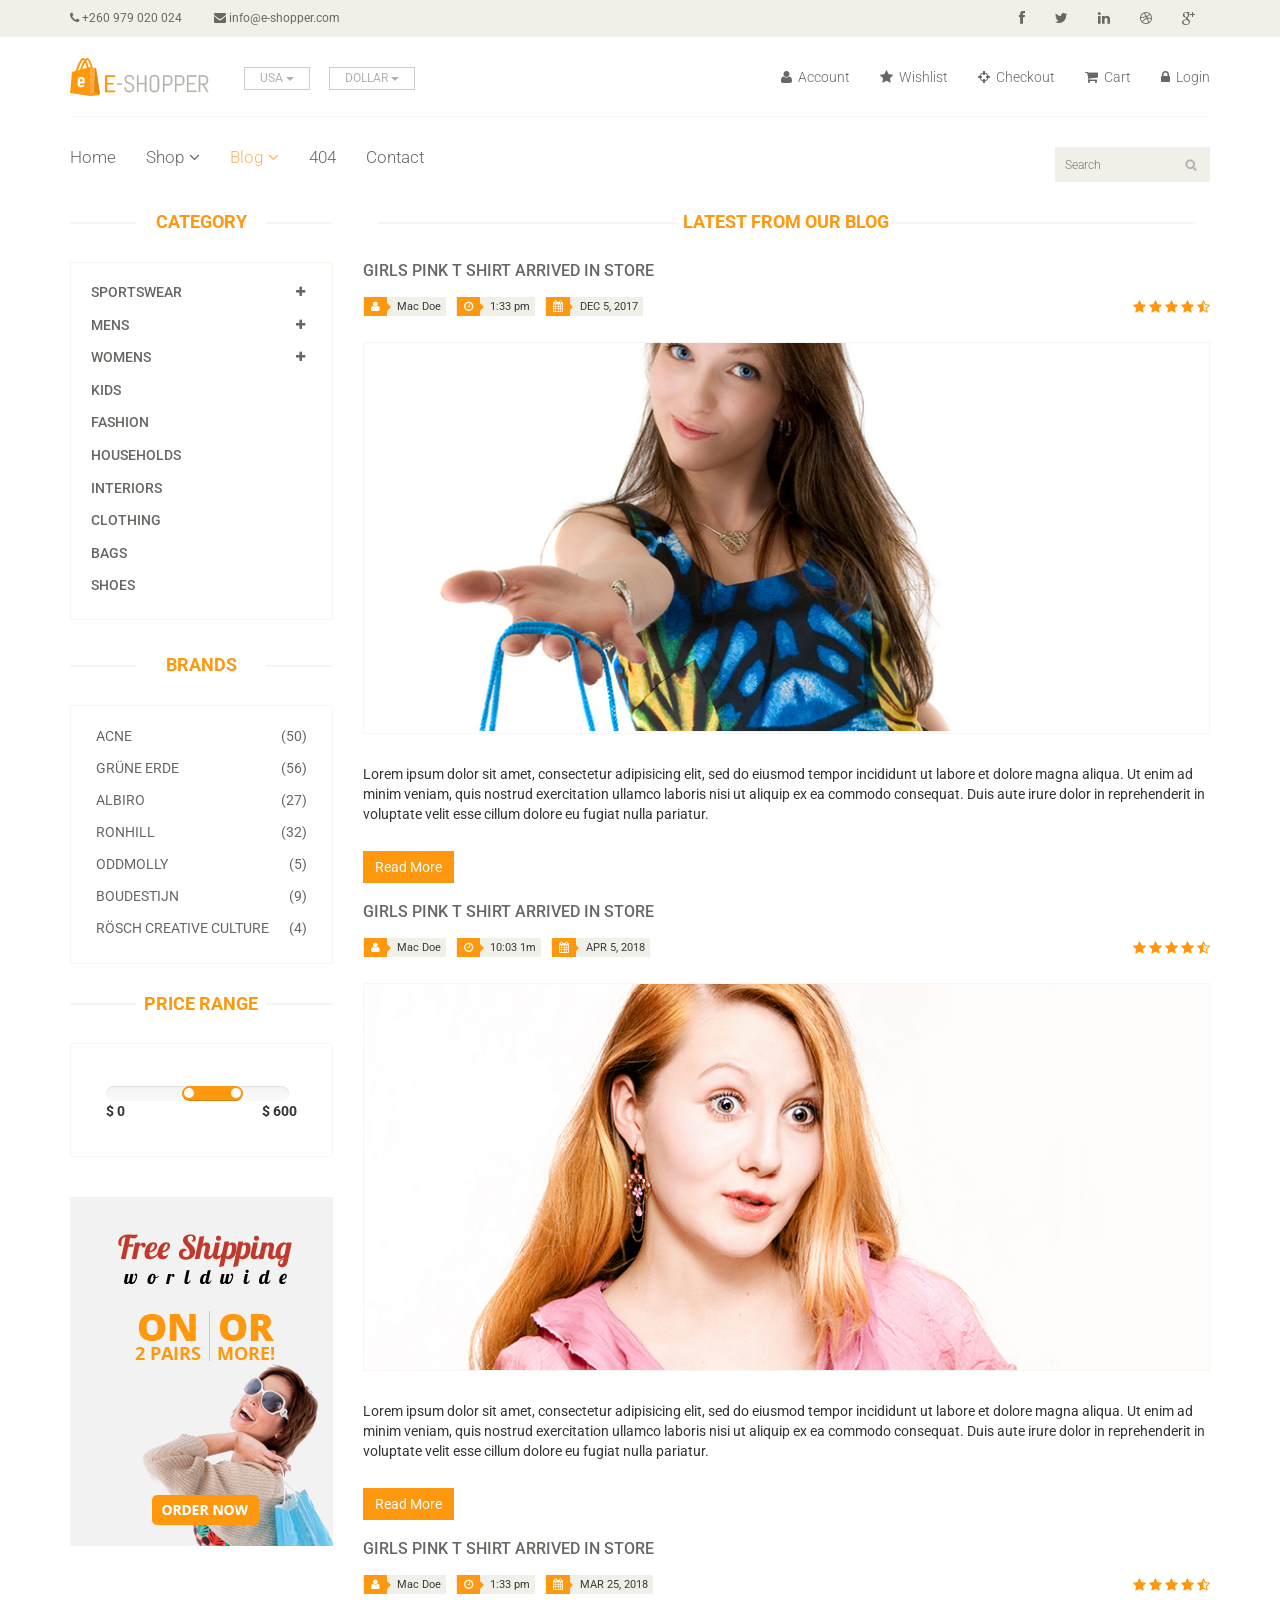
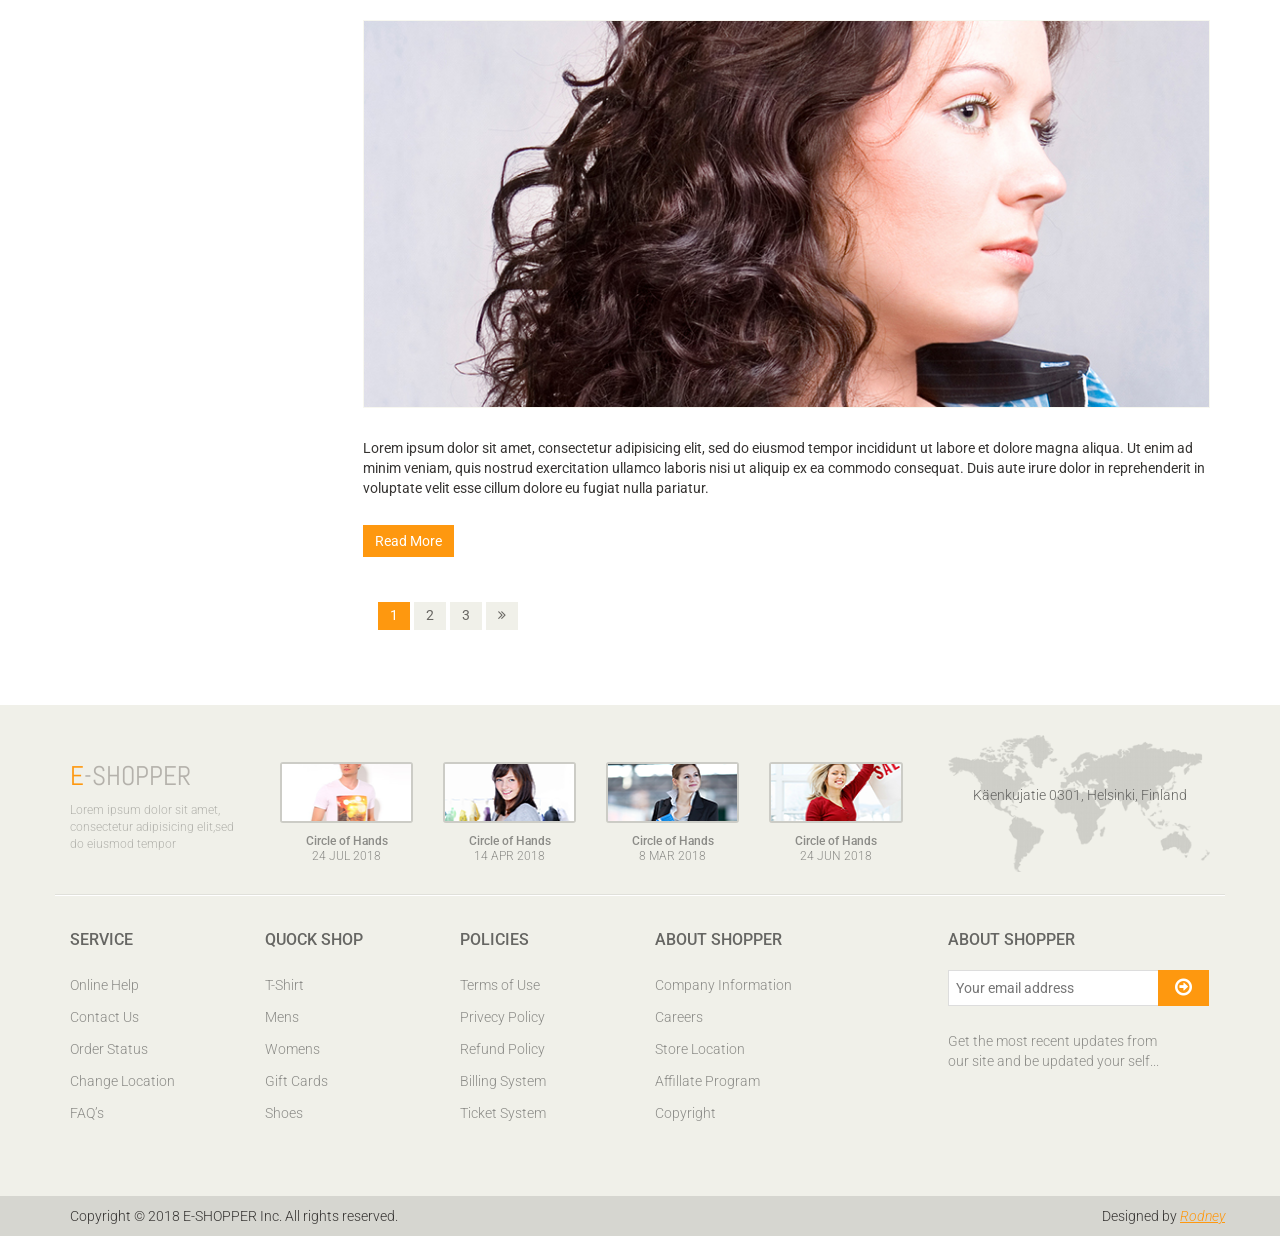
<file: blog.html>
<!DOCTYPE html>
<html lang="en">
<head>
    <meta charset="utf-8">
    <meta name="viewport" content="width=device-width, initial-scale=1.0">
    <meta name="description" content="">
    <meta name="author" content="">
    <title>Blog | E-Shopper</title>
    <link href="css/bootstrap.min.css" rel="stylesheet">
    <link href="css/font-awesome.min.css" rel="stylesheet">
    <link href="css/prettyPhoto.css" rel="stylesheet">
    <link href="css/price-range.css" rel="stylesheet">
    <link href="css/animate.css" rel="stylesheet">
	<link href="css/main.css" rel="stylesheet">
	<link href="css/responsive.css" rel="stylesheet">
    <!--[if lt IE 9]>
    <script src="js/html5shiv.js"></script>
    <script src="js/respond.min.js"></script>
    <![endif]-->       
    <link rel="shortcut icon" href="images/ico/favicon.ico">
    <link rel="apple-touch-icon-precomposed" sizes="144x144" href="images/ico/apple-touch-icon-144-precomposed.png">
    <link rel="apple-touch-icon-precomposed" sizes="114x114" href="images/ico/apple-touch-icon-114-precomposed.png">
    <link rel="apple-touch-icon-precomposed" sizes="72x72" href="images/ico/apple-touch-icon-72-precomposed.png">
    <link rel="apple-touch-icon-precomposed" href="images/ico/apple-touch-icon-57-precomposed.png">
</head><!--/head-->

<body>
	<header id="header"><!--header-->
		<div class="header_top"><!--header_top-->
			<div class="container">
				<div class="row">
					<div class="col-sm-6">
						<div class="contactinfo">
							<ul class="nav nav-pills">
								<li><a href=""><i class="fa fa-phone"></i> +260 979 020 024</a></li>
								<li><a href=""><i class="fa fa-envelope"></i> info@e-shopper.com</a></li>
							</ul>
						</div>
					</div>
					<div class="col-sm-6">
						<div class="social-icons pull-right">
							<ul class="nav navbar-nav">
								<li><a href="http://www.facebook.com/the-shop-account"><i class="fa fa-facebook"></i></a></li>
								<li><a href=""><i class="fa fa-twitter"></i></a></li>
								<li><a href=""><i class="fa fa-linkedin"></i></a></li>
								<li><a href=""><i class="fa fa-dribbble"></i></a></li>
								<li><a href=""><i class="fa fa-google-plus"></i></a></li>
							</ul>
						</div>
					</div>
				</div>
			</div>
		</div><!--/header_top-->
		
		<div class="header-middle"><!--header-middle-->
			<div class="container">
				<div class="row">
					<div class="col-sm-4">
						<div class="logo pull-left">
							<a href="index.html"><img src="images/home/logo.png" alt="" /></a>
						</div>
						<div class="btn-group pull-right">
							<div class="btn-group">
								<button type="button" class="btn btn-default dropdown-toggle usa" data-toggle="dropdown">
									USA
									<span class="caret"></span>
								</button>
								<ul class="dropdown-menu">
									<li><a href="">Canada</a></li>
									<li><a href="">UK</a></li>
								</ul>
							</div>
							
							<div class="btn-group">
								<button type="button" class="btn btn-default dropdown-toggle usa" data-toggle="dropdown">
									DOLLAR
									<span class="caret"></span>
								</button>
								<ul class="dropdown-menu">
									<li><a href="">Canadian Dollar</a></li>
									<li><a href="">Pound</a></li>
								</ul>
							</div>
						</div>
					</div>
					<div class="col-sm-8">
						<div class="shop-menu pull-right">
							<ul class="nav navbar-nav">
								<li><a href=""><i class="fa fa-user"></i> Account</a></li>
								<li><a href=""><i class="fa fa-star"></i> Wishlist</a></li>
								<li><a href="checkout.html"><i class="fa fa-crosshairs"></i> Checkout</a></li>
								<li><a href="cart.html"><i class="fa fa-shopping-cart"></i> Cart</a></li>
								<li><a href="login.html"><i class="fa fa-lock"></i> Login</a></li>
							</ul>
						</div>
					</div>
				</div>
			</div>
		</div><!--/header-middle-->
	
		<div class="header-bottom"><!--header-bottom-->
			<div class="container">
				<div class="row">
					<div class="col-sm-9">
						<div class="navbar-header">
							<button type="button" class="navbar-toggle" data-toggle="collapse" data-target=".navbar-collapse">
								<span class="sr-only">Toggle navigation</span>
								<span class="icon-bar"></span>
								<span class="icon-bar"></span>
								<span class="icon-bar"></span>
							</button>
						</div>
						<div class="mainmenu pull-left">
							<ul class="nav navbar-nav collapse navbar-collapse">
								<li><a href="index.html">Home</a></li>
								<li class="dropdown"><a href="#">Shop<i class="fa fa-angle-down"></i></a>
                                    <ul role="menu" class="sub-menu">
                                        <li><a href="shop.html">Products</a></li>
										<li><a href="product-details.html">Product Details</a></li> 
										<li><a href="checkout.html">Checkout</a></li> 
										<li><a href="cart.html">Cart</a></li> 
										<li><a href="login.html">Login</a></li> 
                                    </ul>
                                </li> 
								<li class="dropdown"><a href="#" class="active">Blog<i class="fa fa-angle-down"></i></a>
                                    <ul role="menu" class="sub-menu">
                                        <li><a href="blog.html" class="active">Blog List</a></li>
										<li><a href="blog-single.html">Blog Single</a></li>
                                    </ul>
                                </li> 
								<li><a href="404.html">404</a></li>
								<li><a href="contact-us.html">Contact</a></li>
							</ul>
						</div>
					</div>
					<div class="col-sm-3">
						<div class="search_box pull-right">
							<input type="text" placeholder="Search"/>
						</div>
					</div>
				</div>
			</div>
		</div><!--/header-bottom-->
	</header><!--/header-->
	
	<section>
		<div class="container">
			<div class="row">
				<div class="col-sm-3">
					<div class="left-sidebar">
						<h2>Category</h2>
						<div class="panel-group category-products" id="accordian"><!--category-productsr-->
							<div class="panel panel-default">
								<div class="panel-heading">
									<h4 class="panel-title">
										<a data-toggle="collapse" data-parent="#accordian" href="#sportswear">
											<span class="badge pull-right"><i class="fa fa-plus"></i></span>
											Sportswear
										</a>
									</h4>
								</div>
								<div id="sportswear" class="panel-collapse collapse">
									<div class="panel-body">
										<ul>
											<li><a href="">Nike </a></li>
											<li><a href="">Under Armour </a></li>
											<li><a href="">Adidas </a></li>
											<li><a href="">Puma</a></li>
											<li><a href="">ASICS </a></li>
										</ul>
									</div>
								</div>
							</div>
							<div class="panel panel-default">
								<div class="panel-heading">
									<h4 class="panel-title">
										<a data-toggle="collapse" data-parent="#accordian" href="#mens">
											<span class="badge pull-right"><i class="fa fa-plus"></i></span>
											Mens
										</a>
									</h4>
								</div>
								<div id="mens" class="panel-collapse collapse">
									<div class="panel-body">
										<ul>
											<li><a href="">Fendi</a></li>
											<li><a href="">Guess</a></li>
											<li><a href="">Valentino</a></li>
											<li><a href="">Dior</a></li>
											<li><a href="">Versace</a></li>
											<li><a href="">Armani</a></li>
											<li><a href="">Prada</a></li>
											<li><a href="">Dolce and Gabbana</a></li>
											<li><a href="">Chanel</a></li>
											<li><a href="">Gucci</a></li>
										</ul>
									</div>
								</div>
							</div>
							
							<div class="panel panel-default">
								<div class="panel-heading">
									<h4 class="panel-title">
										<a data-toggle="collapse" data-parent="#accordian" href="#womens">
											<span class="badge pull-right"><i class="fa fa-plus"></i></span>
											Womens
										</a>
									</h4>
								</div>
								<div id="womens" class="panel-collapse collapse">
									<div class="panel-body">
										<ul>
											<li><a href="">Fendi</a></li>
											<li><a href="">Guess</a></li>
											<li><a href="">Valentino</a></li>
											<li><a href="">Dior</a></li>
											<li><a href="">Versace</a></li>
										</ul>
									</div>
								</div>
							</div>
							<div class="panel panel-default">
								<div class="panel-heading">
									<h4 class="panel-title"><a href="#">Kids</a></h4>
								</div>
							</div>
							<div class="panel panel-default">
								<div class="panel-heading">
									<h4 class="panel-title"><a href="#">Fashion</a></h4>
								</div>
							</div>
							<div class="panel panel-default">
								<div class="panel-heading">
									<h4 class="panel-title"><a href="#">Households</a></h4>
								</div>
							</div>
							<div class="panel panel-default">
								<div class="panel-heading">
									<h4 class="panel-title"><a href="#">Interiors</a></h4>
								</div>
							</div>
							<div class="panel panel-default">
								<div class="panel-heading">
									<h4 class="panel-title"><a href="#">Clothing</a></h4>
								</div>
							</div>
							<div class="panel panel-default">
								<div class="panel-heading">
									<h4 class="panel-title"><a href="#">Bags</a></h4>
								</div>
							</div>
							<div class="panel panel-default">
								<div class="panel-heading">
									<h4 class="panel-title"><a href="#">Shoes</a></h4>
								</div>
							</div>
						</div><!--/category-products-->
					
						<div class="brands_products"><!--brands_products-->
							<h2>Brands</h2>
							<div class="brands-name">
								<ul class="nav nav-pills nav-stacked">
									<li><a href=""> <span class="pull-right">(50)</span>Acne</a></li>
									<li><a href=""> <span class="pull-right">(56)</span>Grüne Erde</a></li>
									<li><a href=""> <span class="pull-right">(27)</span>Albiro</a></li>
									<li><a href=""> <span class="pull-right">(32)</span>Ronhill</a></li>
									<li><a href=""> <span class="pull-right">(5)</span>Oddmolly</a></li>
									<li><a href=""> <span class="pull-right">(9)</span>Boudestijn</a></li>
									<li><a href=""> <span class="pull-right">(4)</span>Rösch creative culture</a></li>
								</ul>
							</div>
						</div><!--/brands_products-->
						
						<div class="price-range"><!--price-range-->
							<h2>Price Range</h2>
							<div class="well">
								 <input type="text" class="span2" value="" data-slider-min="0" data-slider-max="600" data-slider-step="5" data-slider-value="[250,450]" id="sl2" ><br />
								 <b>$ 0</b> <b class="pull-right">$ 600</b>
							</div>
						</div><!--/price-range-->
						
						<div class="shipping text-center"><!--shipping-->
							<img src="images/home/shipping.jpg" alt="" />
						</div><!--/shipping-->
					</div>
				</div>
				<div class="col-sm-9">
					<div class="blog-post-area">
						<h2 class="title text-center">Latest From our Blog</h2>
						<div class="single-blog-post">
							<h3>Girls Pink T Shirt arrived in store</h3>
							<div class="post-meta">
								<ul>
									<li><i class="fa fa-user"></i> Mac Doe</li>
									<li><i class="fa fa-clock-o"></i> 1:33 pm</li>
									<li><i class="fa fa-calendar"></i> DEC 5, 2017</li>
								</ul>
								<span>
										<i class="fa fa-star"></i>
										<i class="fa fa-star"></i>
										<i class="fa fa-star"></i>
										<i class="fa fa-star"></i>
										<i class="fa fa-star-half-o"></i>
								</span>
							</div>
							<a href="">
								<img src="images/blog/blog-one.jpg" alt="">
							</a>
							<p>Lorem ipsum dolor sit amet, consectetur adipisicing elit, sed do eiusmod tempor incididunt ut labore et dolore magna aliqua. Ut enim ad minim veniam, quis nostrud exercitation ullamco laboris nisi ut aliquip ex ea commodo consequat. Duis aute irure dolor in reprehenderit in voluptate velit esse cillum dolore eu fugiat nulla pariatur.</p>
							<a  class="btn btn-primary" href="">Read More</a>
						</div>
						<div class="single-blog-post">
							<h3>Girls Pink T Shirt arrived in store</h3>
							<div class="post-meta">
								<ul>
									<li><i class="fa fa-user"></i> Mac Doe</li>
									<li><i class="fa fa-clock-o"></i> 10:03 1m</li>
									<li><i class="fa fa-calendar"></i> APR 5, 2018</li>
								</ul>
								<span>
									<i class="fa fa-star"></i>
									<i class="fa fa-star"></i>
									<i class="fa fa-star"></i>
									<i class="fa fa-star"></i>
									<i class="fa fa-star-half-o"></i>
								</span>
							</div>
							<a href="">
								<img src="images/blog/blog-two.jpg" alt="">
							</a>
							<p>Lorem ipsum dolor sit amet, consectetur adipisicing elit, sed do eiusmod tempor incididunt ut labore et dolore magna aliqua. Ut enim ad minim veniam, quis nostrud exercitation ullamco laboris nisi ut aliquip ex ea commodo consequat. Duis aute irure dolor in reprehenderit in voluptate velit esse cillum dolore eu fugiat nulla pariatur.</p>
							<a  class="btn btn-primary" href="">Read More</a>
						</div>
						<div class="single-blog-post">
							<h3>Girls Pink T Shirt arrived in store</h3>
							<div class="post-meta">
								<ul>
									<li><i class="fa fa-user"></i> Mac Doe</li>
									<li><i class="fa fa-clock-o"></i> 1:33 pm</li>
									<li><i class="fa fa-calendar"></i> MAR 25, 2018</li>
								</ul>
								<span>
									<i class="fa fa-star"></i>
									<i class="fa fa-star"></i>
									<i class="fa fa-star"></i>
									<i class="fa fa-star"></i>
									<i class="fa fa-star-half-o"></i>
								</span>
							</div>
							<a href="">
								<img src="images/blog/blog-three.jpg" alt="">
							</a>
							<p>Lorem ipsum dolor sit amet, consectetur adipisicing elit, sed do eiusmod tempor incididunt ut labore et dolore magna aliqua. Ut enim ad minim veniam, quis nostrud exercitation ullamco laboris nisi ut aliquip ex ea commodo consequat. Duis aute irure dolor in reprehenderit in voluptate velit esse cillum dolore eu fugiat nulla pariatur.</p>
							<a  class="btn btn-primary" href="">Read More</a>
						</div>
						<div class="pagination-area">
							<ul class="pagination">
								<li><a href="" class="active">1</a></li>
								<li><a href="">2</a></li>
								<li><a href="">3</a></li>
								<li><a href=""><i class="fa fa-angle-double-right"></i></a></li>
							</ul>
						</div>
					</div>
				</div>
			</div>
		</div>
	</section>
	
	<footer id="footer"><!--Footer-->
		<div class="footer-top">
			<div class="container">
				<div class="row">
					<div class="col-sm-2">
						<div class="companyinfo">
							<h2><span>e</span>-shopper</h2>
							<p>Lorem ipsum dolor sit amet, consectetur adipisicing elit,sed do eiusmod tempor</p>
						</div>
					</div>
					<div class="col-sm-7">
						<div class="col-sm-3">
							<div class="video-gallery text-center">
								<a href="#">
									<div class="iframe-img">
										<img src="images/home/iframe1.png" alt="" />
									</div>
									<div class="overlay-icon">
										<i class="fa fa-play-circle-o"></i>
									</div>
								</a>
								<p>Circle of Hands</p>
								<h2>24 Jul 2018</h2>
							</div>
						</div>
						
						<div class="col-sm-3">
							<div class="video-gallery text-center">
								<a href="#">
									<div class="iframe-img">
										<img src="images/home/iframe2.png" alt="" />
									</div>
									<div class="overlay-icon">
										<i class="fa fa-play-circle-o"></i>
									</div>
								</a>
								<p>Circle of Hands</p>
								<h2>14 Apr 2018</h2>
							</div>
						</div>
						
						<div class="col-sm-3">
							<div class="video-gallery text-center">
								<a href="#">
									<div class="iframe-img">
										<img src="images/home/iframe3.png" alt="" />
									</div>
									<div class="overlay-icon">
										<i class="fa fa-play-circle-o"></i>
									</div>
								</a>
								<p>Circle of Hands</p>
								<h2>8 Mar 2018</h2>
							</div>
						</div>
						
						<div class="col-sm-3">
							<div class="video-gallery text-center">
								<a href="#">
									<div class="iframe-img">
										<img src="images/home/iframe4.png" alt="" />
									</div>
									<div class="overlay-icon">
										<i class="fa fa-play-circle-o"></i>
									</div>
								</a>
								<p>Circle of Hands</p>
								<h2>24 Jun 2018</h2>
							</div>
						</div>
					</div>
					<div class="col-sm-3">
						<div class="address">
							<img src="images/home/map.png" alt="" />
							<p>Käenkujatie 0301, Helsinki, Finland</p>
						</div>
					</div>
				</div>
			</div>
		</div>
		
		<div class="footer-widget">
			<div class="container">
				<div class="row">
					<div class="col-sm-2">
						<div class="single-widget">
							<h2>Service</h2>
							<ul class="nav nav-pills nav-stacked">
								<li><a href="">Online Help</a></li>
								<li><a href="">Contact Us</a></li>
								<li><a href="">Order Status</a></li>
								<li><a href="">Change Location</a></li>
								<li><a href="">FAQ’s</a></li>
							</ul>
						</div>
					</div>
					<div class="col-sm-2">
						<div class="single-widget">
							<h2>Quock Shop</h2>
							<ul class="nav nav-pills nav-stacked">
								<li><a href="">T-Shirt</a></li>
								<li><a href="">Mens</a></li>
								<li><a href="">Womens</a></li>
								<li><a href="">Gift Cards</a></li>
								<li><a href="">Shoes</a></li>
							</ul>
						</div>
					</div>
					<div class="col-sm-2">
						<div class="single-widget">
							<h2>Policies</h2>
							<ul class="nav nav-pills nav-stacked">
								<li><a href="">Terms of Use</a></li>
								<li><a href="">Privecy Policy</a></li>
								<li><a href="">Refund Policy</a></li>
								<li><a href="">Billing System</a></li>
								<li><a href="">Ticket System</a></li>
							</ul>
						</div>
					</div>
					<div class="col-sm-2">
						<div class="single-widget">
							<h2>About Shopper</h2>
							<ul class="nav nav-pills nav-stacked">
								<li><a href="">Company Information</a></li>
								<li><a href="">Careers</a></li>
								<li><a href="">Store Location</a></li>
								<li><a href="">Affillate Program</a></li>
								<li><a href="">Copyright</a></li>
							</ul>
						</div>
					</div>
					<div class="col-sm-3 col-sm-offset-1">
						<div class="single-widget">
							<h2>About Shopper</h2>
							<form action="#" class="searchform">
								<input type="text" placeholder="Your email address" />
								<button type="submit" class="btn btn-default"><i class="fa fa-arrow-circle-o-right"></i></button>
								<p>Get the most recent updates from <br />our site and be updated your self...</p>
							</form>
						</div>
					</div>
					
				</div>
			</div>
		</div>
		
		<div class="footer-bottom">
			<div class="container">
				<div class="row">
					<p class="pull-left">Copyright © 2018 E-SHOPPER Inc. All rights reserved.</p>
					<p class="pull-right">Designed by <span><a target="_blank" href="https://koder-profile.herokuapp.com/profile/Rodney%20Hammad">Rodney</a></span></p>
				</div>
			</div>
		</div>
		
	</footer><!--/Footer-->
	

  
    <script src="js/jquery.js"></script>
	<script src="js/price-range.js"></script>
	<script src="js/jquery.scrollUp.min.js"></script>
	<script src="js/bootstrap.min.js"></script>
    <script src="js/jquery.prettyPhoto.js"></script>
    <script src="js/main.js"></script>
</body>
</html>
</file>
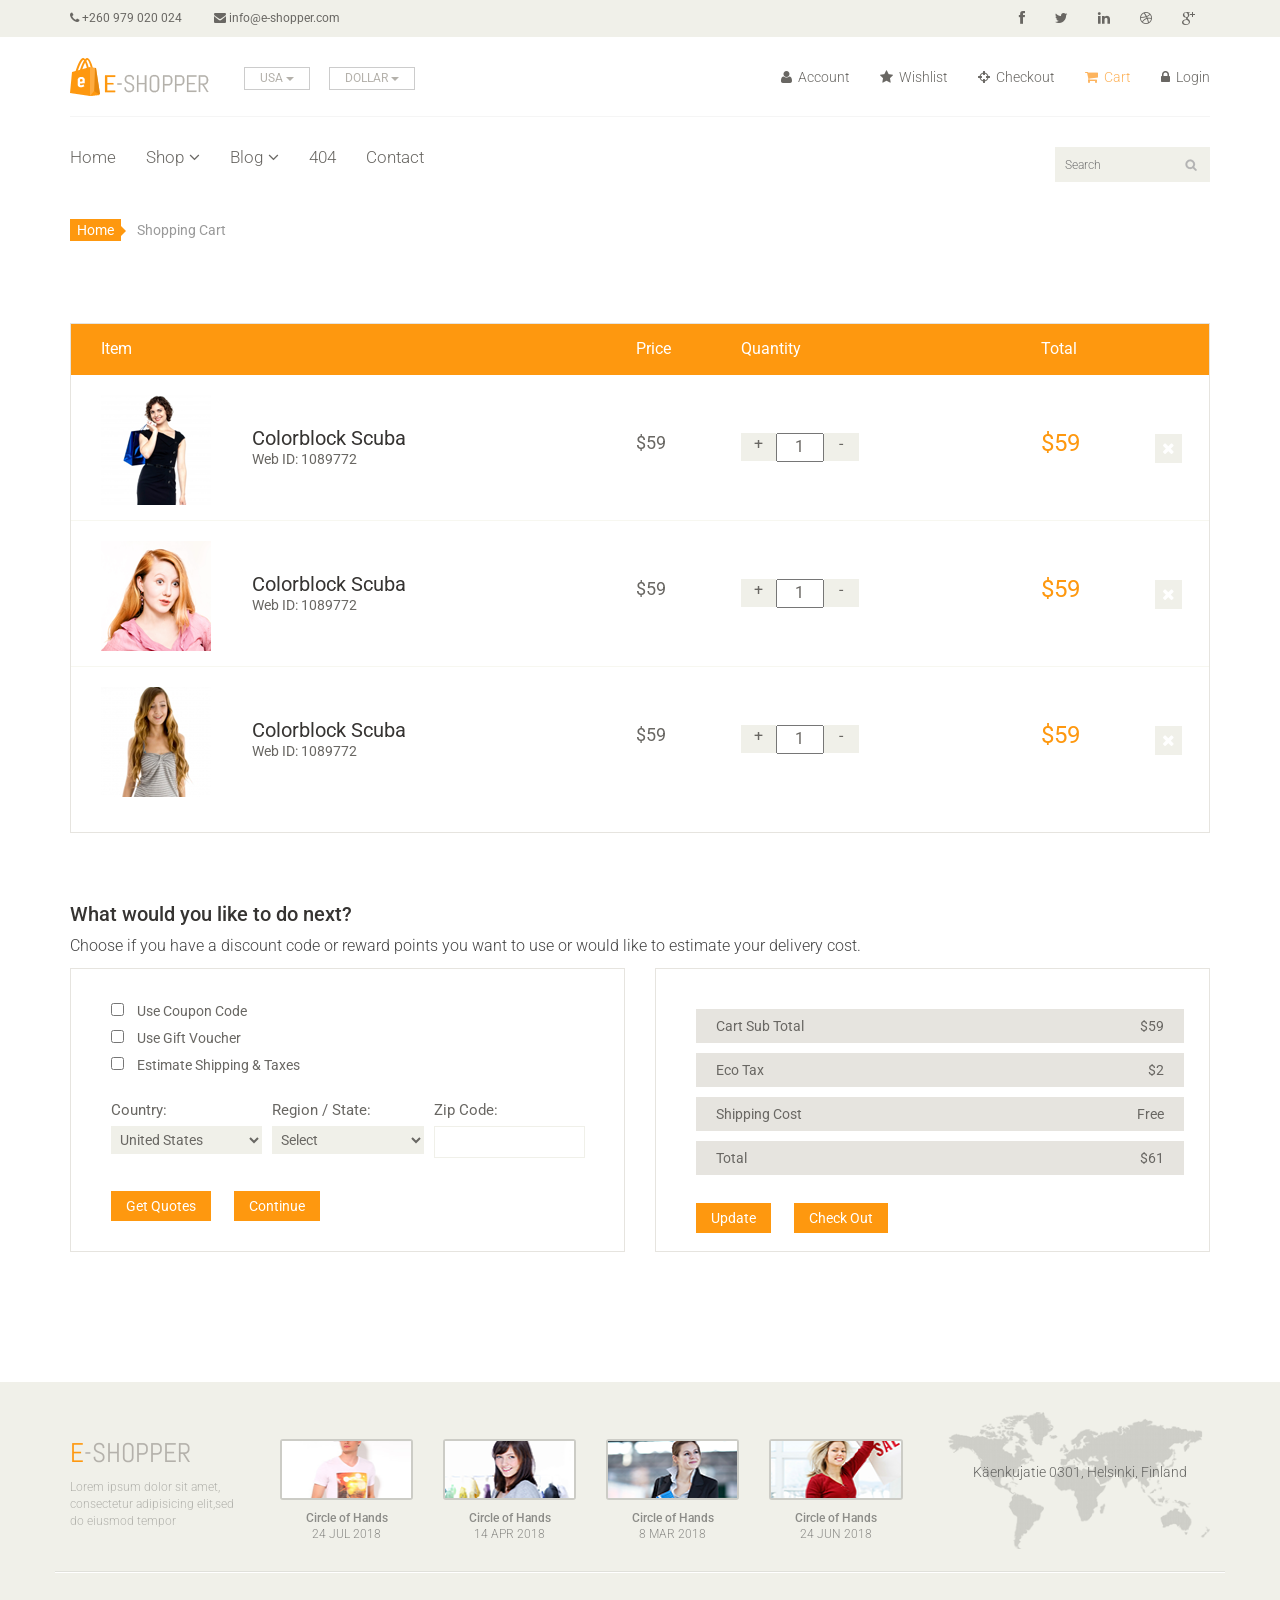
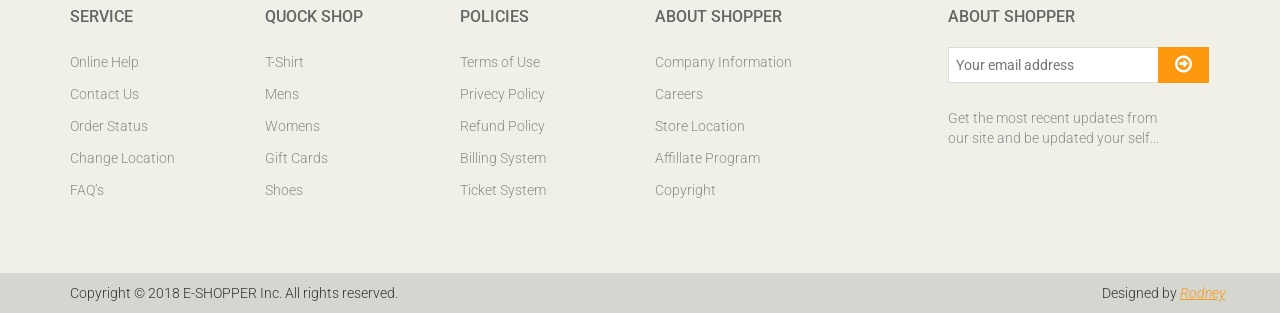
<file: cart.html>
<!DOCTYPE html>
<html lang="en">
<head>
    <meta charset="utf-8">
    <meta name="viewport" content="width=device-width, initial-scale=1.0">
    <meta name="description" content="">
    <meta name="author" content="">
    <title>Cart | E-Shopper</title>
    <link href="css/bootstrap.min.css" rel="stylesheet">
    <link href="css/font-awesome.min.css" rel="stylesheet">
    <link href="css/prettyPhoto.css" rel="stylesheet">
    <link href="css/price-range.css" rel="stylesheet">
    <link href="css/animate.css" rel="stylesheet">
	<link href="css/main.css" rel="stylesheet">
	<link href="css/responsive.css" rel="stylesheet">
    <!--[if lt IE 9]>
    <script src="js/html5shiv.js"></script>
    <script src="js/respond.min.js"></script>
    <![endif]-->       
    <link rel="shortcut icon" href="images/ico/favicon.ico">
    <link rel="apple-touch-icon-precomposed" sizes="144x144" href="images/ico/apple-touch-icon-144-precomposed.png">
    <link rel="apple-touch-icon-precomposed" sizes="114x114" href="images/ico/apple-touch-icon-114-precomposed.png">
    <link rel="apple-touch-icon-precomposed" sizes="72x72" href="images/ico/apple-touch-icon-72-precomposed.png">
    <link rel="apple-touch-icon-precomposed" href="images/ico/apple-touch-icon-57-precomposed.png">
</head><!--/head-->

<body>
	<header id="header"><!--header-->
		<div class="header_top"><!--header_top-->
			<div class="container">
				<div class="row">
					<div class="col-sm-6">
						<div class="contactinfo">
							<ul class="nav nav-pills">
								<li><a href=""><i class="fa fa-phone"></i> +260 979 020 024</a></li>
								<li><a href=""><i class="fa fa-envelope"></i> info@e-shopper.com</a></li>
							</ul>
						</div>
					</div>
					<div class="col-sm-6">
						<div class="social-icons pull-right">
							<ul class="nav navbar-nav">
								<li><a href="http://www.facebook.com/the-shop-account"><i class="fa fa-facebook"></i></a></li>
								<li><a href=""><i class="fa fa-twitter"></i></a></li>
								<li><a href=""><i class="fa fa-linkedin"></i></a></li>
								<li><a href=""><i class="fa fa-dribbble"></i></a></li>
								<li><a href=""><i class="fa fa-google-plus"></i></a></li>
							</ul>
						</div>
					</div>
				</div>
			</div>
		</div><!--/header_top-->
		
		<div class="header-middle"><!--header-middle-->
			<div class="container">
				<div class="row">
					<div class="col-sm-4">
						<div class="logo pull-left">
							<a href="index.html"><img src="images/home/logo.png" alt="" /></a>
						</div>
						<div class="btn-group pull-right">
							<div class="btn-group">
								<button type="button" class="btn btn-default dropdown-toggle usa" data-toggle="dropdown">
									USA
									<span class="caret"></span>
								</button>
								<ul class="dropdown-menu">
									<li><a href="">Canada</a></li>
									<li><a href="">UK</a></li>
								</ul>
							</div>
							
							<div class="btn-group">
								<button type="button" class="btn btn-default dropdown-toggle usa" data-toggle="dropdown">
									DOLLAR
									<span class="caret"></span>
								</button>
								<ul class="dropdown-menu">
									<li><a href="">Canadian Dollar</a></li>
									<li><a href="">Pound</a></li>
								</ul>
							</div>
						</div>
					</div>
					<div class="col-sm-8">
						<div class="shop-menu pull-right">
							<ul class="nav navbar-nav">
								<li><a href=""><i class="fa fa-user"></i> Account</a></li>
								<li><a href=""><i class="fa fa-star"></i> Wishlist</a></li>
								<li><a href="checkout.html"><i class="fa fa-crosshairs"></i> Checkout</a></li>
								<li><a href="cart.html" class="active"><i class="fa fa-shopping-cart"></i> Cart</a></li>
								<li><a href="login.html"><i class="fa fa-lock"></i> Login</a></li>
							</ul>
						</div>
					</div>
				</div>
			</div>
		</div><!--/header-middle-->
	
		<div class="header-bottom"><!--header-bottom-->
			<div class="container">
				<div class="row">
					<div class="col-sm-9">
						<div class="navbar-header">
							<button type="button" class="navbar-toggle" data-toggle="collapse" data-target=".navbar-collapse">
								<span class="sr-only">Toggle navigation</span>
								<span class="icon-bar"></span>
								<span class="icon-bar"></span>
								<span class="icon-bar"></span>
							</button>
						</div>
						<div class="mainmenu pull-left">
							<ul class="nav navbar-nav collapse navbar-collapse">
								<li><a href="index.html">Home</a></li>
								<li class="dropdown"><a href="#">Shop<i class="fa fa-angle-down"></i></a>
                                    <ul role="menu" class="sub-menu">
                                        <li><a href="shop.html">Products</a></li>
										<li><a href="product-details.html">Product Details</a></li> 
										<li><a href="checkout.html">Checkout</a></li> 
										<li><a href="cart.html" class="active">Cart</a></li> 
										<li><a href="login.html">Login</a></li> 
                                    </ul>
                                </li> 
								<li class="dropdown"><a href="#">Blog<i class="fa fa-angle-down"></i></a>
                                    <ul role="menu" class="sub-menu">
                                        <li><a href="blog.html">Blog List</a></li>
										<li><a href="blog-single.html">Blog Single</a></li>
                                    </ul>
                                </li> 
								<li><a href="404.html">404</a></li>
								<li><a href="contact-us.html">Contact</a></li>
							</ul>
						</div>
					</div>
					<div class="col-sm-3">
						<div class="search_box pull-right">
							<input type="text" placeholder="Search"/>
						</div>
					</div>
				</div>
			</div>
		</div><!--/header-bottom-->
	</header><!--/header-->

	<section id="cart_items">
		<div class="container">
			<div class="breadcrumbs">
				<ol class="breadcrumb">
				  <li><a href="#">Home</a></li>
				  <li class="active">Shopping Cart</li>
				</ol>
			</div>
			<div class="table-responsive cart_info">
				<table class="table table-condensed">
					<thead>
						<tr class="cart_menu">
							<td class="image">Item</td>
							<td class="description"></td>
							<td class="price">Price</td>
							<td class="quantity">Quantity</td>
							<td class="total">Total</td>
							<td></td>
						</tr>
					</thead>
					<tbody>
						<tr>
							<td class="cart_product">
								<a href=""><img src="images/cart/one.png" alt=""></a>
							</td>
							<td class="cart_description">
								<h4><a href="">Colorblock Scuba</a></h4>
								<p>Web ID: 1089772</p>
							</td>
							<td class="cart_price">
								<p>$59</p>
							</td>
							<td class="cart_quantity">
								<div class="cart_quantity_button">
									<a class="cart_quantity_up" href=""> + </a>
									<input class="cart_quantity_input" type="text" name="quantity" value="1" autocomplete="off" size="2">
									<a class="cart_quantity_down" href=""> - </a>
								</div>
							</td>
							<td class="cart_total">
								<p class="cart_total_price">$59</p>
							</td>
							<td class="cart_delete">
								<a class="cart_quantity_delete" href=""><i class="fa fa-times"></i></a>
							</td>
						</tr>

						<tr>
							<td class="cart_product">
								<a href=""><img src="images/cart/two.png" alt=""></a>
							</td>
							<td class="cart_description">
								<h4><a href="">Colorblock Scuba</a></h4>
								<p>Web ID: 1089772</p>
							</td>
							<td class="cart_price">
								<p>$59</p>
							</td>
							<td class="cart_quantity">
								<div class="cart_quantity_button">
									<a class="cart_quantity_up" href=""> + </a>
									<input class="cart_quantity_input" type="text" name="quantity" value="1" autocomplete="off" size="2">
									<a class="cart_quantity_down" href=""> - </a>
								</div>
							</td>
							<td class="cart_total">
								<p class="cart_total_price">$59</p>
							</td>
							<td class="cart_delete">
								<a class="cart_quantity_delete" href=""><i class="fa fa-times"></i></a>
							</td>
						</tr>
						<tr>
							<td class="cart_product">
								<a href=""><img src="images/cart/three.png" alt=""></a>
							</td>
							<td class="cart_description">
								<h4><a href="">Colorblock Scuba</a></h4>
								<p>Web ID: 1089772</p>
							</td>
							<td class="cart_price">
								<p>$59</p>
							</td>
							<td class="cart_quantity">
								<div class="cart_quantity_button">
									<a class="cart_quantity_up" href=""> + </a>
									<input class="cart_quantity_input" type="text" name="quantity" value="1" autocomplete="off" size="2">
									<a class="cart_quantity_down" href=""> - </a>
								</div>
							</td>
							<td class="cart_total">
								<p class="cart_total_price">$59</p>
							</td>
							<td class="cart_delete">
								<a class="cart_quantity_delete" href=""><i class="fa fa-times"></i></a>
							</td>
						</tr>
					</tbody>
				</table>
			</div>
		</div>
	</section> <!--/#cart_items-->

	<section id="do_action">
		<div class="container">
			<div class="heading">
				<h3>What would you like to do next?</h3>
				<p>Choose if you have a discount code or reward points you want to use or would like to estimate your delivery cost.</p>
			</div>
			<div class="row">
				<div class="col-sm-6">
					<div class="chose_area">
						<ul class="user_option">
							<li>
								<input type="checkbox">
								<label>Use Coupon Code</label>
							</li>
							<li>
								<input type="checkbox">
								<label>Use Gift Voucher</label>
							</li>
							<li>
								<input type="checkbox">
								<label>Estimate Shipping & Taxes</label>
							</li>
						</ul>
						<ul class="user_info">
							<li class="single_field">
								<label>Country:</label>
								<select>
									<option>United States</option>
									<option>Bangladesh</option>
									<option>UK</option>
									<option>India</option>
									<option>Pakistan</option>
									<option>Ucrane</option>
									<option>Canada</option>
									<option>Dubai</option>
								</select>
								
							</li>
							<li class="single_field">
								<label>Region / State:</label>
								<select>
									<option>Select</option>
									<option>Dhaka</option>
									<option>London</option>
									<option>Dillih</option>
									<option>Lahore</option>
									<option>Alaska</option>
									<option>Canada</option>
									<option>Dubai</option>
								</select>
							
							</li>
							<li class="single_field zip-field">
								<label>Zip Code:</label>
								<input type="text">
							</li>
						</ul>
						<a class="btn btn-default update" href="">Get Quotes</a>
						<a class="btn btn-default check_out" href="">Continue</a>
					</div>
				</div>
				<div class="col-sm-6">
					<div class="total_area">
						<ul>
							<li>Cart Sub Total <span>$59</span></li>
							<li>Eco Tax <span>$2</span></li>
							<li>Shipping Cost <span>Free</span></li>
							<li>Total <span>$61</span></li>
						</ul>
							<a class="btn btn-default update" href="">Update</a>
							<a class="btn btn-default check_out" href="">Check Out</a>
					</div>
				</div>
			</div>
		</div>
	</section><!--/#do_action-->

	<footer id="footer"><!--Footer-->
		<div class="footer-top">
			<div class="container">
				<div class="row">
					<div class="col-sm-2">
						<div class="companyinfo">
							<h2><span>e</span>-shopper</h2>
							<p>Lorem ipsum dolor sit amet, consectetur adipisicing elit,sed do eiusmod tempor</p>
						</div>
					</div>
					<div class="col-sm-7">
						<div class="col-sm-3">
							<div class="video-gallery text-center">
								<a href="#">
									<div class="iframe-img">
										<img src="images/home/iframe1.png" alt="" />
									</div>
									<div class="overlay-icon">
										<i class="fa fa-play-circle-o"></i>
									</div>
								</a>
								<p>Circle of Hands</p>
								<h2>24 Jul 2018</h2>
							</div>
						</div>
						
						<div class="col-sm-3">
							<div class="video-gallery text-center">
								<a href="#">
									<div class="iframe-img">
										<img src="images/home/iframe2.png" alt="" />
									</div>
									<div class="overlay-icon">
										<i class="fa fa-play-circle-o"></i>
									</div>
								</a>
								<p>Circle of Hands</p>
								<h2>14 Apr 2018</h2>
							</div>
						</div>
						
						<div class="col-sm-3">
							<div class="video-gallery text-center">
								<a href="#">
									<div class="iframe-img">
										<img src="images/home/iframe3.png" alt="" />
									</div>
									<div class="overlay-icon">
										<i class="fa fa-play-circle-o"></i>
									</div>
								</a>
								<p>Circle of Hands</p>
								<h2>8 Mar 2018</h2>
							</div>
						</div>
						
						<div class="col-sm-3">
							<div class="video-gallery text-center">
								<a href="#">
									<div class="iframe-img">
										<img src="images/home/iframe4.png" alt="" />
									</div>
									<div class="overlay-icon">
										<i class="fa fa-play-circle-o"></i>
									</div>
								</a>
								<p>Circle of Hands</p>
								<h2>24 Jun 2018</h2>
							</div>
						</div>
					</div>
					<div class="col-sm-3">
						<div class="address">
							<img src="images/home/map.png" alt="" />
							<p>Käenkujatie 0301, Helsinki, Finland</p>
						</div>
					</div>
				</div>
			</div>
		</div>
		
		<div class="footer-widget">
			<div class="container">
				<div class="row">
					<div class="col-sm-2">
						<div class="single-widget">
							<h2>Service</h2>
							<ul class="nav nav-pills nav-stacked">
								<li><a href="">Online Help</a></li>
								<li><a href="">Contact Us</a></li>
								<li><a href="">Order Status</a></li>
								<li><a href="">Change Location</a></li>
								<li><a href="">FAQ’s</a></li>
							</ul>
						</div>
					</div>
					<div class="col-sm-2">
						<div class="single-widget">
							<h2>Quock Shop</h2>
							<ul class="nav nav-pills nav-stacked">
								<li><a href="">T-Shirt</a></li>
								<li><a href="">Mens</a></li>
								<li><a href="">Womens</a></li>
								<li><a href="">Gift Cards</a></li>
								<li><a href="">Shoes</a></li>
							</ul>
						</div>
					</div>
					<div class="col-sm-2">
						<div class="single-widget">
							<h2>Policies</h2>
							<ul class="nav nav-pills nav-stacked">
								<li><a href="">Terms of Use</a></li>
								<li><a href="">Privecy Policy</a></li>
								<li><a href="">Refund Policy</a></li>
								<li><a href="">Billing System</a></li>
								<li><a href="">Ticket System</a></li>
							</ul>
						</div>
					</div>
					<div class="col-sm-2">
						<div class="single-widget">
							<h2>About Shopper</h2>
							<ul class="nav nav-pills nav-stacked">
								<li><a href="">Company Information</a></li>
								<li><a href="">Careers</a></li>
								<li><a href="">Store Location</a></li>
								<li><a href="">Affillate Program</a></li>
								<li><a href="">Copyright</a></li>
							</ul>
						</div>
					</div>
					<div class="col-sm-3 col-sm-offset-1">
						<div class="single-widget">
							<h2>About Shopper</h2>
							<form action="#" class="searchform">
								<input type="text" placeholder="Your email address" />
								<button type="submit" class="btn btn-default"><i class="fa fa-arrow-circle-o-right"></i></button>
								<p>Get the most recent updates from <br />our site and be updated your self...</p>
							</form>
						</div>
					</div>
					
				</div>
			</div>
		</div>
		
		<div class="footer-bottom">
			<div class="container">
				<div class="row">
					<p class="pull-left">Copyright © 2018 E-SHOPPER Inc. All rights reserved.</p>
					<p class="pull-right">Designed by <span><a target="_blank" href="https://koder-profile.herokuapp.com/profile/Rodney%20Hammad">Rodney</a></span></p>
				</div>
			</div>
		</div>
		
	</footer><!--/Footer-->
	


    <script src="js/jquery.js"></script>
	<script src="js/bootstrap.min.js"></script>
	<script src="js/jquery.scrollUp.min.js"></script>
    <script src="js/jquery.prettyPhoto.js"></script>
    <script src="js/main.js"></script>
</body>
</html>
</file>
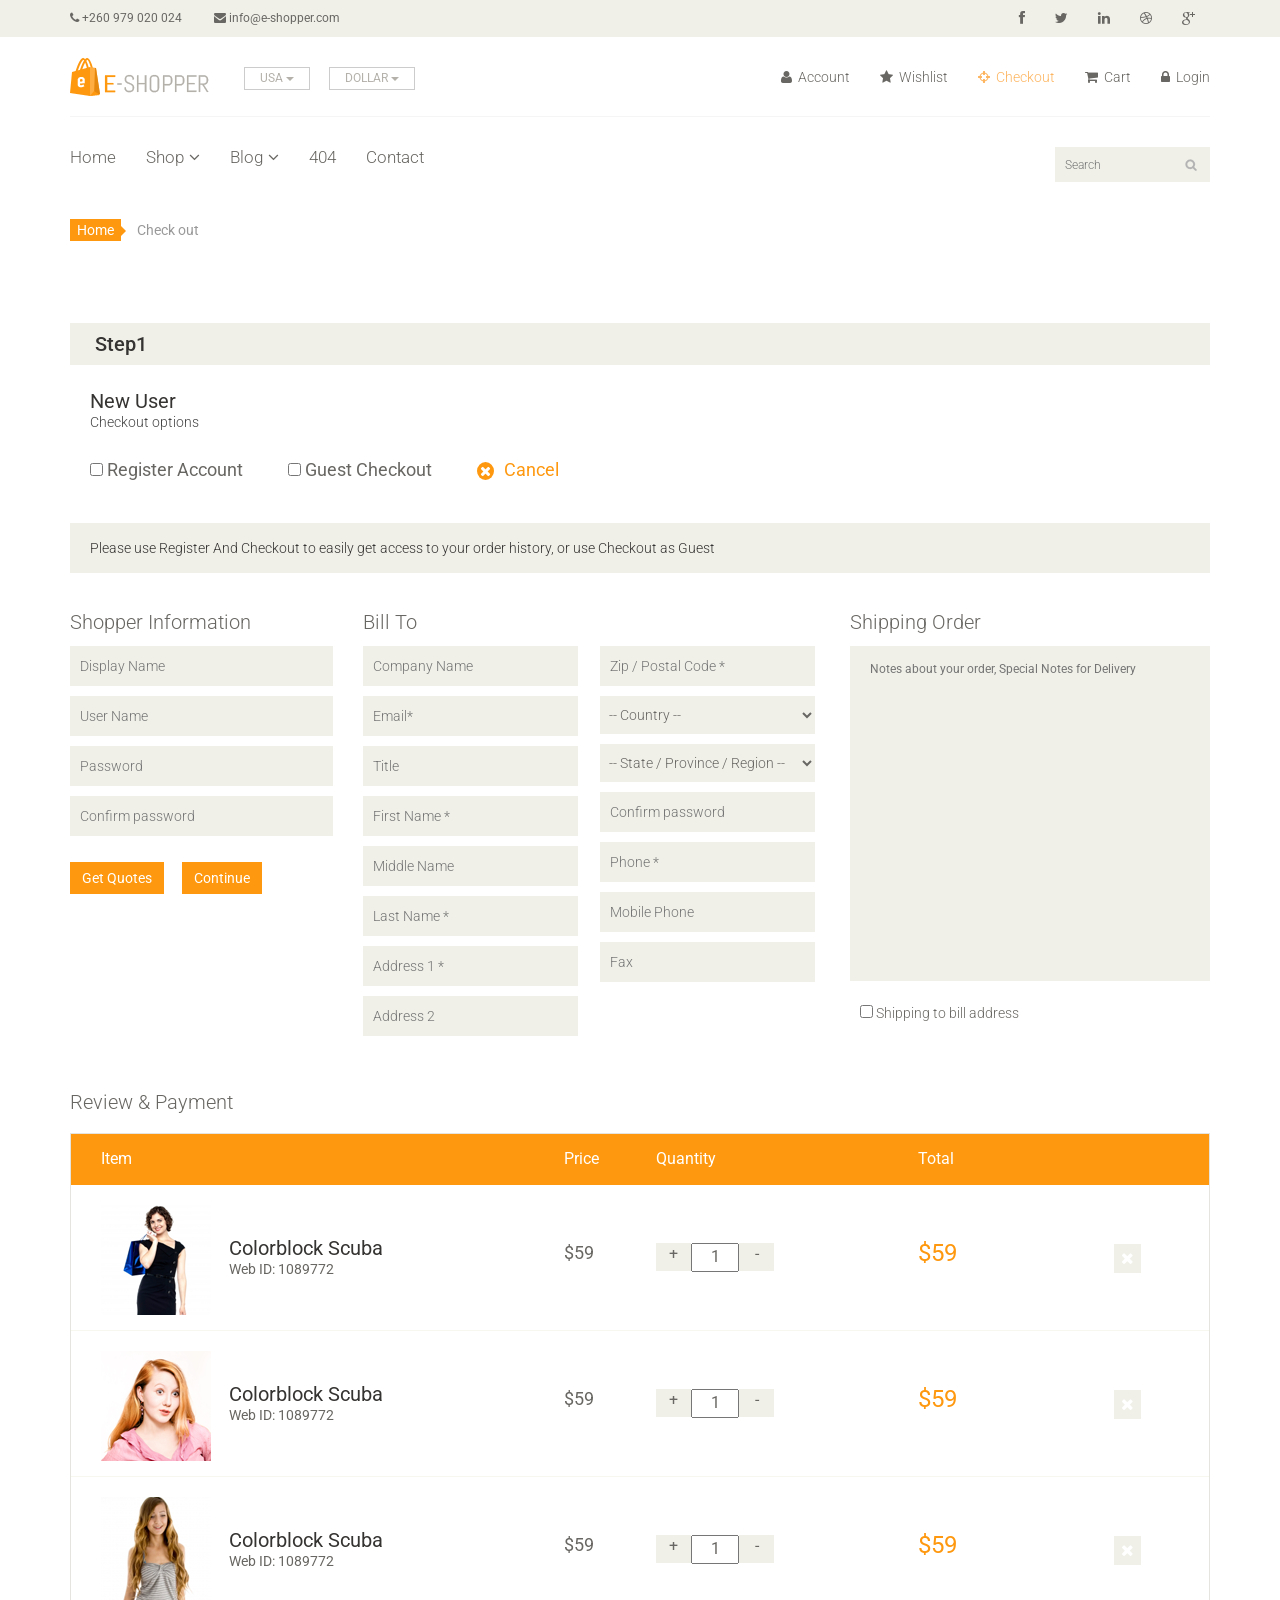
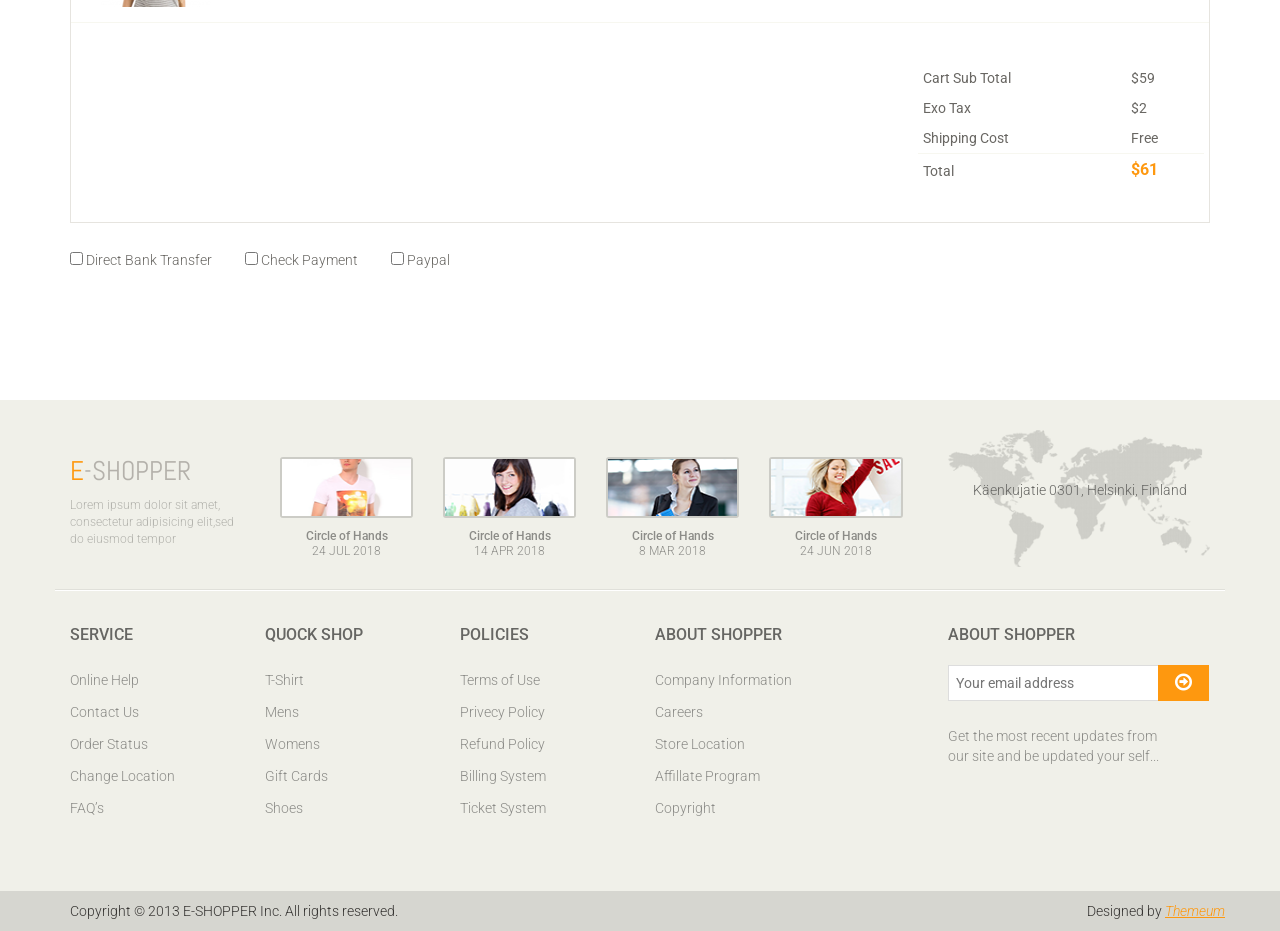
<file: checkout.html>
<!DOCTYPE html>
<html lang="en">
<head>
    <meta charset="utf-8">
    <meta name="viewport" content="width=device-width, initial-scale=1.0">
    <meta name="description" content="">
    <meta name="author" content="">
    <title>Checkout | E-Shopper</title>
    <link href="css/bootstrap.min.css" rel="stylesheet">
    <link href="css/font-awesome.min.css" rel="stylesheet">
    <link href="css/prettyPhoto.css" rel="stylesheet">
    <link href="css/price-range.css" rel="stylesheet">
    <link href="css/animate.css" rel="stylesheet">
	<link href="css/main.css" rel="stylesheet">
	<link href="css/responsive.css" rel="stylesheet">
    <!--[if lt IE 9]>
    <script src="js/html5shiv.js"></script>
    <script src="js/respond.min.js"></script>
    <![endif]-->       
    <link rel="shortcut icon" href="images/ico/favicon.ico">
    <link rel="apple-touch-icon-precomposed" sizes="144x144" href="images/ico/apple-touch-icon-144-precomposed.png">
    <link rel="apple-touch-icon-precomposed" sizes="114x114" href="images/ico/apple-touch-icon-114-precomposed.png">
    <link rel="apple-touch-icon-precomposed" sizes="72x72" href="images/ico/apple-touch-icon-72-precomposed.png">
    <link rel="apple-touch-icon-precomposed" href="images/ico/apple-touch-icon-57-precomposed.png">
</head><!--/head-->

<body>
	<header id="header"><!--header-->
		<div class="header_top"><!--header_top-->
			<div class="container">
				<div class="row">
					<div class="col-sm-6">
						<div class="contactinfo">
							<ul class="nav nav-pills">
								<li><a href=""><i class="fa fa-phone"></i> +260 979 020 024</a></li>
								<li><a href=""><i class="fa fa-envelope"></i> info@e-shopper.com</a></li>
							</ul>
						</div>
					</div>
					<div class="col-sm-6">
						<div class="social-icons pull-right">
							<ul class="nav navbar-nav">
								<li><a href="http://www.facebook.com/the-shop-account"><i class="fa fa-facebook"></i></a></li>
								<li><a href=""><i class="fa fa-twitter"></i></a></li>
								<li><a href=""><i class="fa fa-linkedin"></i></a></li>
								<li><a href=""><i class="fa fa-dribbble"></i></a></li>
								<li><a href=""><i class="fa fa-google-plus"></i></a></li>
							</ul>
						</div>
					</div>
				</div>
			</div>
		</div><!--/header_top-->
		
		<div class="header-middle"><!--header-middle-->
			<div class="container">
				<div class="row">
					<div class="col-sm-4">
						<div class="logo pull-left">
							<a href="index.html"><img src="images/home/logo.png" alt="" /></a>
						</div>
						<div class="btn-group pull-right">
							<div class="btn-group">
								<button type="button" class="btn btn-default dropdown-toggle usa" data-toggle="dropdown">
									USA
									<span class="caret"></span>
								</button>
								<ul class="dropdown-menu">
									<li><a href="">Canada</a></li>
									<li><a href="">UK</a></li>
								</ul>
							</div>
							
							<div class="btn-group">
								<button type="button" class="btn btn-default dropdown-toggle usa" data-toggle="dropdown">
									DOLLAR
									<span class="caret"></span>
								</button>
								<ul class="dropdown-menu">
									<li><a href="">Canadian Dollar</a></li>
									<li><a href="">Pound</a></li>
								</ul>
							</div>
						</div>
					</div>
					<div class="col-sm-8">
						<div class="shop-menu pull-right">
							<ul class="nav navbar-nav">
								<li><a href=""><i class="fa fa-user"></i> Account</a></li>
								<li><a href=""><i class="fa fa-star"></i> Wishlist</a></li>
								<li><a href="checkout.html" class="active"><i class="fa fa-crosshairs"></i> Checkout</a></li>
								<li><a href="cart.html"><i class="fa fa-shopping-cart"></i> Cart</a></li>
								<li><a href="login.html"><i class="fa fa-lock"></i> Login</a></li>
							</ul>
						</div>
					</div>
				</div>
			</div>
		</div><!--/header-middle-->
	
		<div class="header-bottom"><!--header-bottom-->
			<div class="container">
				<div class="row">
					<div class="col-sm-9">
						<div class="navbar-header">
							<button type="button" class="navbar-toggle" data-toggle="collapse" data-target=".navbar-collapse">
								<span class="sr-only">Toggle navigation</span>
								<span class="icon-bar"></span>
								<span class="icon-bar"></span>
								<span class="icon-bar"></span>
							</button>
						</div>
						<div class="mainmenu pull-left">
							<ul class="nav navbar-nav collapse navbar-collapse">
								<li><a href="index.html">Home</a></li>
								<li class="dropdown"><a href="#">Shop<i class="fa fa-angle-down"></i></a>
                                    <ul role="menu" class="sub-menu">
                                        <li><a href="shop.html">Products</a></li>
										<li><a href="product-details.html">Product Details</a></li> 
										<li><a href="checkout.html" class="active">Checkout</a></li> 
										<li><a href="cart.html">Cart</a></li> 
										<li><a href="login.html">Login</a></li> 
                                    </ul>
                                </li> 
								<li class="dropdown"><a href="#">Blog<i class="fa fa-angle-down"></i></a>
                                    <ul role="menu" class="sub-menu">
                                        <li><a href="blog.html">Blog List</a></li>
										<li><a href="blog-single.html">Blog Single</a></li>
                                    </ul>
                                </li> 
								<li><a href="404.html">404</a></li>
								<li><a href="contact-us.html">Contact</a></li>
							</ul>
						</div>
					</div>
					<div class="col-sm-3">
						<div class="search_box pull-right">
							<input type="text" placeholder="Search"/>
						</div>
					</div>
				</div>
			</div>
		</div><!--/header-bottom-->
	</header><!--/header-->

	<section id="cart_items">
		<div class="container">
			<div class="breadcrumbs">
				<ol class="breadcrumb">
				  <li><a href="#">Home</a></li>
				  <li class="active">Check out</li>
				</ol>
			</div><!--/breadcrums-->

			<div class="step-one">
				<h2 class="heading">Step1</h2>
			</div>
			<div class="checkout-options">
				<h3>New User</h3>
				<p>Checkout options</p>
				<ul class="nav">
					<li>
						<label><input type="checkbox"> Register Account</label>
					</li>
					<li>
						<label><input type="checkbox"> Guest Checkout</label>
					</li>
					<li>
						<a href=""><i class="fa fa-times"></i>Cancel</a>
					</li>
				</ul>
			</div><!--/checkout-options-->

			<div class="register-req">
				<p>Please use Register And Checkout to easily get access to your order history, or use Checkout as Guest</p>
			</div><!--/register-req-->

			<div class="shopper-informations">
				<div class="row">
					<div class="col-sm-3">
						<div class="shopper-info">
							<p>Shopper Information</p>
							<form>
								<input type="text" placeholder="Display Name">
								<input type="text" placeholder="User Name">
								<input type="password" placeholder="Password">
								<input type="password" placeholder="Confirm password">
							</form>
							<a class="btn btn-primary" href="">Get Quotes</a>
							<a class="btn btn-primary" href="">Continue</a>
						</div>
					</div>
					<div class="col-sm-5 clearfix">
						<div class="bill-to">
							<p>Bill To</p>
							<div class="form-one">
								<form>
									<input type="text" placeholder="Company Name">
									<input type="text" placeholder="Email*">
									<input type="text" placeholder="Title">
									<input type="text" placeholder="First Name *">
									<input type="text" placeholder="Middle Name">
									<input type="text" placeholder="Last Name *">
									<input type="text" placeholder="Address 1 *">
									<input type="text" placeholder="Address 2">
								</form>
							</div>
							<div class="form-two">
								<form>
									<input type="text" placeholder="Zip / Postal Code *">
									<select>
										<option>-- Country --</option>
										<option>United States</option>
										<option>Bangladesh</option>
										<option>UK</option>
										<option>India</option>
										<option>Pakistan</option>
										<option>Ucrane</option>
										<option>Canada</option>
										<option>Dubai</option>
									</select>
									<select>
										<option>-- State / Province / Region --</option>
										<option>United States</option>
										<option>Bangladesh</option>
										<option>UK</option>
										<option>India</option>
										<option>Pakistan</option>
										<option>Ucrane</option>
										<option>Canada</option>
										<option>Dubai</option>
									</select>
									<input type="password" placeholder="Confirm password">
									<input type="text" placeholder="Phone *">
									<input type="text" placeholder="Mobile Phone">
									<input type="text" placeholder="Fax">
								</form>
							</div>
						</div>
					</div>
					<div class="col-sm-4">
						<div class="order-message">
							<p>Shipping Order</p>
							<textarea name="message"  placeholder="Notes about your order, Special Notes for Delivery" rows="16"></textarea>
							<label><input type="checkbox"> Shipping to bill address</label>
						</div>	
					</div>					
				</div>
			</div>
			<div class="review-payment">
				<h2>Review & Payment</h2>
			</div>

			<div class="table-responsive cart_info">
				<table class="table table-condensed">
					<thead>
						<tr class="cart_menu">
							<td class="image">Item</td>
							<td class="description"></td>
							<td class="price">Price</td>
							<td class="quantity">Quantity</td>
							<td class="total">Total</td>
							<td></td>
						</tr>
					</thead>
					<tbody>
						<tr>
							<td class="cart_product">
								<a href=""><img src="images/cart/one.png" alt=""></a>
							</td>
							<td class="cart_description">
								<h4><a href="">Colorblock Scuba</a></h4>
								<p>Web ID: 1089772</p>
							</td>
							<td class="cart_price">
								<p>$59</p>
							</td>
							<td class="cart_quantity">
								<div class="cart_quantity_button">
									<a class="cart_quantity_up" href=""> + </a>
									<input class="cart_quantity_input" type="text" name="quantity" value="1" autocomplete="off" size="2">
									<a class="cart_quantity_down" href=""> - </a>
								</div>
							</td>
							<td class="cart_total">
								<p class="cart_total_price">$59</p>
							</td>
							<td class="cart_delete">
								<a class="cart_quantity_delete" href=""><i class="fa fa-times"></i></a>
							</td>
						</tr>

						<tr>
							<td class="cart_product">
								<a href=""><img src="images/cart/two.png" alt=""></a>
							</td>
							<td class="cart_description">
								<h4><a href="">Colorblock Scuba</a></h4>
								<p>Web ID: 1089772</p>
							</td>
							<td class="cart_price">
								<p>$59</p>
							</td>
							<td class="cart_quantity">
								<div class="cart_quantity_button">
									<a class="cart_quantity_up" href=""> + </a>
									<input class="cart_quantity_input" type="text" name="quantity" value="1" autocomplete="off" size="2">
									<a class="cart_quantity_down" href=""> - </a>
								</div>
							</td>
							<td class="cart_total">
								<p class="cart_total_price">$59</p>
							</td>
							<td class="cart_delete">
								<a class="cart_quantity_delete" href=""><i class="fa fa-times"></i></a>
							</td>
						</tr>
						<tr>
							<td class="cart_product">
								<a href=""><img src="images/cart/three.png" alt=""></a>
							</td>
							<td class="cart_description">
								<h4><a href="">Colorblock Scuba</a></h4>
								<p>Web ID: 1089772</p>
							</td>
							<td class="cart_price">
								<p>$59</p>
							</td>
							<td class="cart_quantity">
								<div class="cart_quantity_button">
									<a class="cart_quantity_up" href=""> + </a>
									<input class="cart_quantity_input" type="text" name="quantity" value="1" autocomplete="off" size="2">
									<a class="cart_quantity_down" href=""> - </a>
								</div>
							</td>
							<td class="cart_total">
								<p class="cart_total_price">$59</p>
							</td>
							<td class="cart_delete">
								<a class="cart_quantity_delete" href=""><i class="fa fa-times"></i></a>
							</td>
						</tr>
						<tr>
							<td colspan="4">&nbsp;</td>
							<td colspan="2">
								<table class="table table-condensed total-result">
									<tr>
										<td>Cart Sub Total</td>
										<td>$59</td>
									</tr>
									<tr>
										<td>Exo Tax</td>
										<td>$2</td>
									</tr>
									<tr class="shipping-cost">
										<td>Shipping Cost</td>
										<td>Free</td>										
									</tr>
									<tr>
										<td>Total</td>
										<td><span>$61</span></td>
									</tr>
								</table>
							</td>
						</tr>
					</tbody>
				</table>
			</div>
			<div class="payment-options">
					<span>
						<label><input type="checkbox"> Direct Bank Transfer</label>
					</span>
					<span>
						<label><input type="checkbox"> Check Payment</label>
					</span>
					<span>
						<label><input type="checkbox"> Paypal</label>
					</span>
				</div>
		</div>
	</section> <!--/#cart_items-->

	

	<footer id="footer"><!--Footer-->
		<div class="footer-top">
			<div class="container">
				<div class="row">
					<div class="col-sm-2">
						<div class="companyinfo">
							<h2><span>e</span>-shopper</h2>
							<p>Lorem ipsum dolor sit amet, consectetur adipisicing elit,sed do eiusmod tempor</p>
						</div>
					</div>
					<div class="col-sm-7">
						<div class="col-sm-3">
							<div class="video-gallery text-center">
								<a href="#">
									<div class="iframe-img">
										<img src="images/home/iframe1.png" alt="" />
									</div>
									<div class="overlay-icon">
										<i class="fa fa-play-circle-o"></i>
									</div>
								</a>
								<p>Circle of Hands</p>
								<h2>24 Jul 2018</h2>
							</div>
						</div>
						
						<div class="col-sm-3">
							<div class="video-gallery text-center">
								<a href="#">
									<div class="iframe-img">
										<img src="images/home/iframe2.png" alt="" />
									</div>
									<div class="overlay-icon">
										<i class="fa fa-play-circle-o"></i>
									</div>
								</a>
								<p>Circle of Hands</p>
								<h2>14 Apr 2018</h2>
							</div>
						</div>
						
						<div class="col-sm-3">
							<div class="video-gallery text-center">
								<a href="#">
									<div class="iframe-img">
										<img src="images/home/iframe3.png" alt="" />
									</div>
									<div class="overlay-icon">
										<i class="fa fa-play-circle-o"></i>
									</div>
								</a>
								<p>Circle of Hands</p>
								<h2>8 Mar 2018</h2>
							</div>
						</div>
						
						<div class="col-sm-3">
							<div class="video-gallery text-center">
								<a href="#">
									<div class="iframe-img">
										<img src="images/home/iframe4.png" alt="" />
									</div>
									<div class="overlay-icon">
										<i class="fa fa-play-circle-o"></i>
									</div>
								</a>
								<p>Circle of Hands</p>
								<h2>24 Jun 2018</h2>
							</div>
						</div>
					</div>
					<div class="col-sm-3">
						<div class="address">
							<img src="images/home/map.png" alt="" />
							<p>Käenkujatie 0301, Helsinki, Finland</p>
						</div>
					</div>
				</div>
			</div>
		</div>
		
		<div class="footer-widget">
			<div class="container">
				<div class="row">
					<div class="col-sm-2">
						<div class="single-widget">
							<h2>Service</h2>
							<ul class="nav nav-pills nav-stacked">
								<li><a href="">Online Help</a></li>
								<li><a href="">Contact Us</a></li>
								<li><a href="">Order Status</a></li>
								<li><a href="">Change Location</a></li>
								<li><a href="">FAQ’s</a></li>
							</ul>
						</div>
					</div>
					<div class="col-sm-2">
						<div class="single-widget">
							<h2>Quock Shop</h2>
							<ul class="nav nav-pills nav-stacked">
								<li><a href="">T-Shirt</a></li>
								<li><a href="">Mens</a></li>
								<li><a href="">Womens</a></li>
								<li><a href="">Gift Cards</a></li>
								<li><a href="">Shoes</a></li>
							</ul>
						</div>
					</div>
					<div class="col-sm-2">
						<div class="single-widget">
							<h2>Policies</h2>
							<ul class="nav nav-pills nav-stacked">
								<li><a href="">Terms of Use</a></li>
								<li><a href="">Privecy Policy</a></li>
								<li><a href="">Refund Policy</a></li>
								<li><a href="">Billing System</a></li>
								<li><a href="">Ticket System</a></li>
							</ul>
						</div>
					</div>
					<div class="col-sm-2">
						<div class="single-widget">
							<h2>About Shopper</h2>
							<ul class="nav nav-pills nav-stacked">
								<li><a href="">Company Information</a></li>
								<li><a href="">Careers</a></li>
								<li><a href="">Store Location</a></li>
								<li><a href="">Affillate Program</a></li>
								<li><a href="">Copyright</a></li>
							</ul>
						</div>
					</div>
					<div class="col-sm-3 col-sm-offset-1">
						<div class="single-widget">
							<h2>About Shopper</h2>
							<form action="#" class="searchform">
								<input type="text" placeholder="Your email address" />
								<button type="submit" class="btn btn-default"><i class="fa fa-arrow-circle-o-right"></i></button>
								<p>Get the most recent updates from <br />our site and be updated your self...</p>
							</form>
						</div>
					</div>
					
				</div>
			</div>
		</div>
		
		<div class="footer-bottom">
			<div class="container">
				<div class="row">
					<p class="pull-left">Copyright © 2013 E-SHOPPER Inc. All rights reserved.</p>
					<p class="pull-right">Designed by <span><a target="_blank" href="http://www.themeum.com">Themeum</a></span></p>
				</div>
			</div>
		</div>
		
	</footer><!--/Footer-->
	


    <script src="js/jquery.js"></script>
	<script src="js/bootstrap.min.js"></script>
    <script src="js/jquery.scrollUp.min.js"></script>
    <script src="js/jquery.prettyPhoto.js"></script>
    <script src="js/main.js"></script>
</body>
</html>
</file>
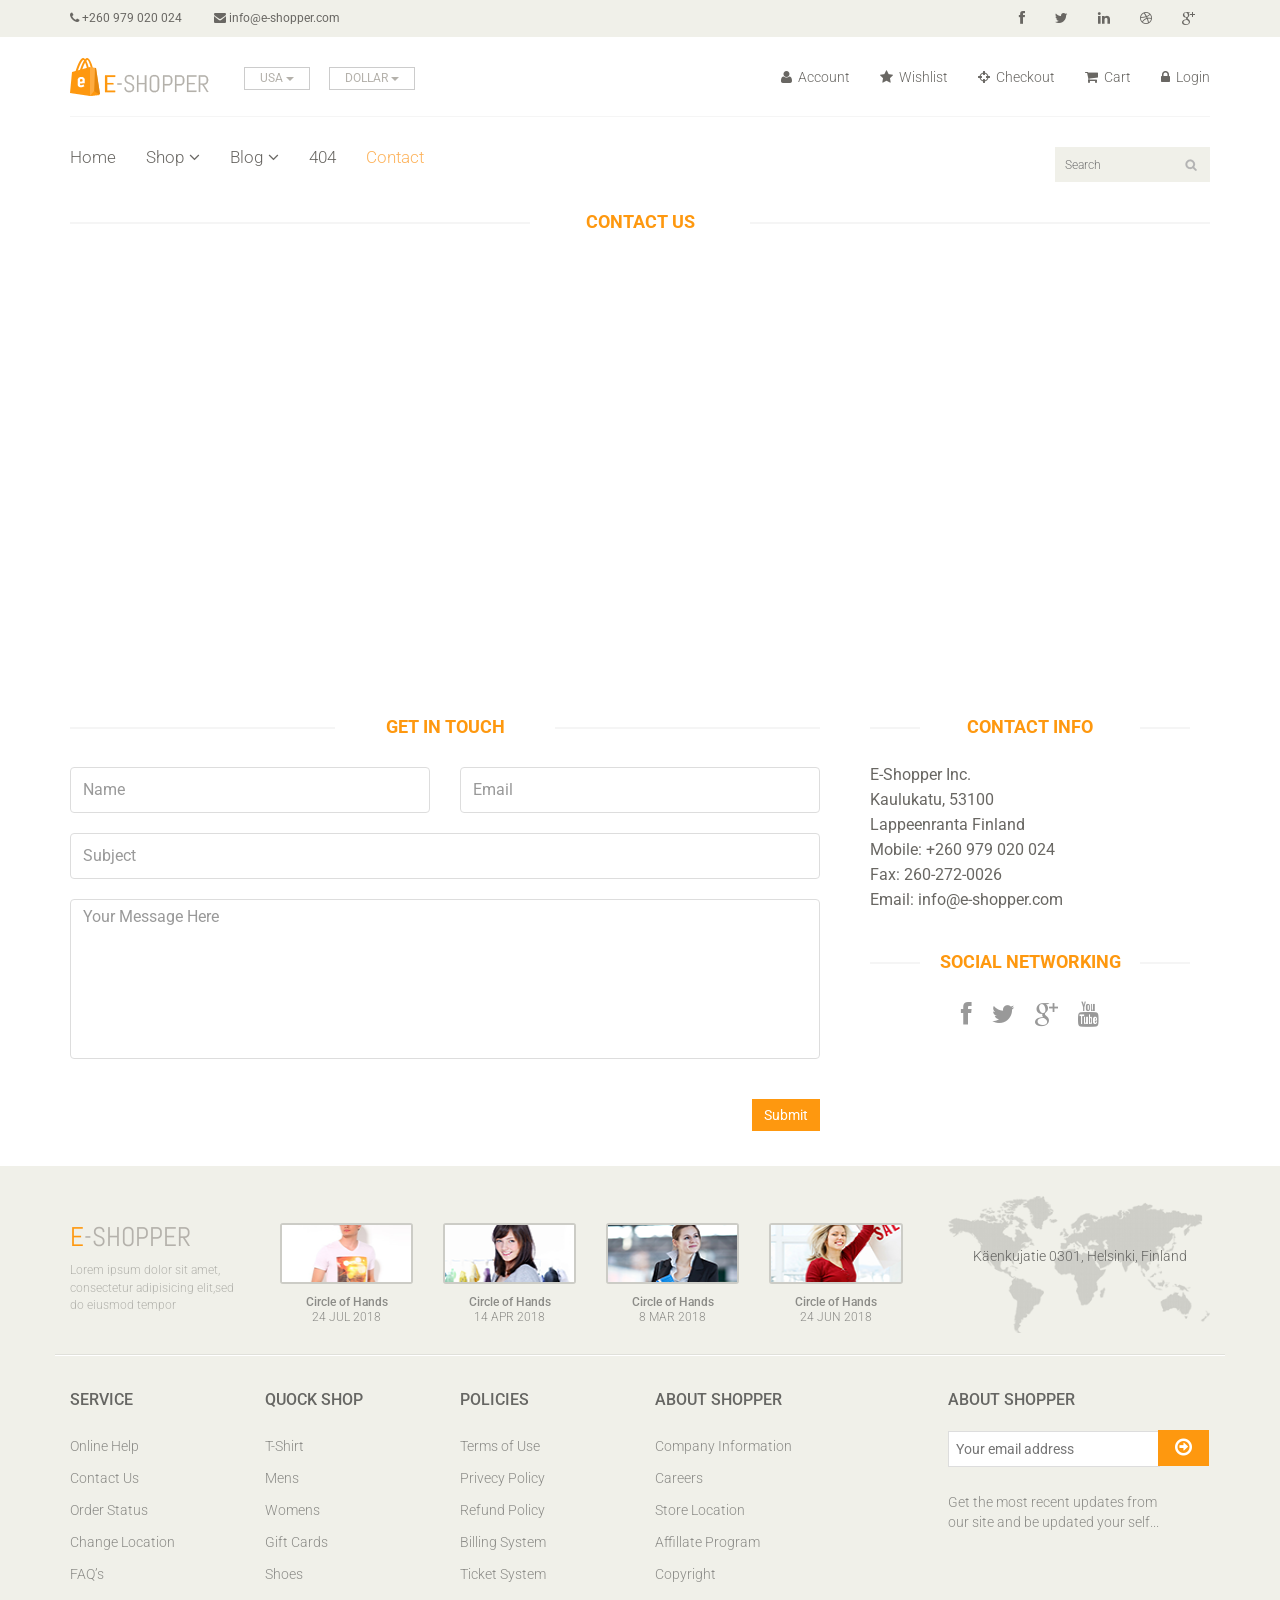
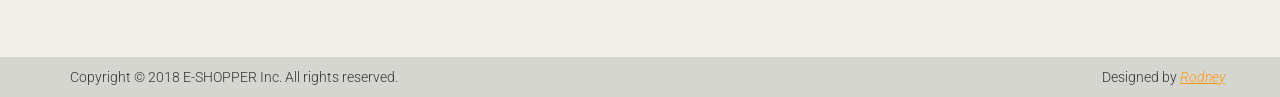
<file: contact-us.html>
<!DOCTYPE html>
<html lang="en">
<head>
    <meta charset="utf-8">
    <meta name="viewport" content="width=device-width, initial-scale=1.0">
    <meta name="description" content="">
    <meta name="author" content="">
    <title>Contact | E-Shopper</title>
    <link href="css/bootstrap.min.css" rel="stylesheet">
    <link href="css/font-awesome.min.css" rel="stylesheet">
    <link href="css/prettyPhoto.css" rel="stylesheet">
    <link href="css/price-range.css" rel="stylesheet">
    <link href="css/animate.css" rel="stylesheet">
	<link href="css/main.css" rel="stylesheet">
	<link href="css/responsive.css" rel="stylesheet">
    <!--[if lt IE 9]>
    <script src="js/html5shiv.js"></script>
    <script src="js/respond.min.js"></script>
    <![endif]-->       
    <link rel="shortcut icon" href="images/ico/favicon.ico">
    <link rel="apple-touch-icon-precomposed" sizes="144x144" href="images/ico/apple-touch-icon-144-precomposed.png">
    <link rel="apple-touch-icon-precomposed" sizes="114x114" href="images/ico/apple-touch-icon-114-precomposed.png">
    <link rel="apple-touch-icon-precomposed" sizes="72x72" href="images/ico/apple-touch-icon-72-precomposed.png">
    <link rel="apple-touch-icon-precomposed" href="images/ico/apple-touch-icon-57-precomposed.png">
</head><!--/head-->

<body>
	<header id="header"><!--header-->
		<div class="header_top"><!--header_top-->
			<div class="container">
				<div class="row">
					<div class="col-sm-6">
						<div class="contactinfo">
							<ul class="nav nav-pills">
								<li><a href=""><i class="fa fa-phone"></i> +260 979 020 024</a></li>
								<li><a href=""><i class="fa fa-envelope"></i> info@e-shopper.com</a></li>
							</ul>
						</div>
					</div>
					<div class="col-sm-6">
						<div class="social-icons pull-right">
							<ul class="nav navbar-nav">
								<li><a href="http://www.facebook.com/the-shop-account"><i class="fa fa-facebook"></i></a></li>
								<li><a href=""><i class="fa fa-twitter"></i></a></li>
								<li><a href=""><i class="fa fa-linkedin"></i></a></li>
								<li><a href=""><i class="fa fa-dribbble"></i></a></li>
								<li><a href=""><i class="fa fa-google-plus"></i></a></li>
							</ul>
						</div>
					</div>
				</div>
			</div>
		</div><!--/header_top-->
		
		<div class="header-middle"><!--header-middle-->
			<div class="container">
				<div class="row">
					<div class="col-sm-4">
						<div class="logo pull-left">
							<a href="index.html"><img src="images/home/logo.png" alt="" /></a>
						</div>
						<div class="btn-group pull-right">
							<div class="btn-group">
								<button type="button" class="btn btn-default dropdown-toggle usa" data-toggle="dropdown">
									USA
									<span class="caret"></span>
								</button>
								<ul class="dropdown-menu">
									<li><a href="">Canada</a></li>
									<li><a href="">UK</a></li>
								</ul>
							</div>
							
							<div class="btn-group">
								<button type="button" class="btn btn-default dropdown-toggle usa" data-toggle="dropdown">
									DOLLAR
									<span class="caret"></span>
								</button>
								<ul class="dropdown-menu">
									<li><a href="">Canadian Dollar</a></li>
									<li><a href="">Pound</a></li>
								</ul>
							</div>
						</div>
					</div>
					<div class="col-sm-8">
						<div class="shop-menu pull-right">
							<ul class="nav navbar-nav">
								<li><a href=""><i class="fa fa-user"></i> Account</a></li>
								<li><a href=""><i class="fa fa-star"></i> Wishlist</a></li>
								<li><a href="checkout.html"><i class="fa fa-crosshairs"></i> Checkout</a></li>
								<li><a href="cart.html"><i class="fa fa-shopping-cart"></i> Cart</a></li>
								<li><a href="login.html"><i class="fa fa-lock"></i> Login</a></li>
							</ul>
						</div>
					</div>
				</div>
			</div>
		</div><!--/header-middle-->
	
		<div class="header-bottom"><!--header-bottom-->
			<div class="container">
				<div class="row">
					<div class="col-sm-9">
						<div class="navbar-header">
							<button type="button" class="navbar-toggle" data-toggle="collapse" data-target=".navbar-collapse">
								<span class="sr-only">Toggle navigation</span>
								<span class="icon-bar"></span>
								<span class="icon-bar"></span>
								<span class="icon-bar"></span>
							</button>
						</div>
						<div class="mainmenu pull-left">
							<ul class="nav navbar-nav collapse navbar-collapse">
								<li><a href="index.html">Home</a></li>
								<li class="dropdown"><a href="#">Shop<i class="fa fa-angle-down"></i></a>
                                    <ul role="menu" class="sub-menu">
                                        <li><a href="shop.html">Products</a></li>
										<li><a href="product-details.html">Product Details</a></li> 
										<li><a href="checkout.html">Checkout</a></li> 
										<li><a href="cart.html">Cart</a></li> 
										<li><a href="login.html">Login</a></li> 
                                    </ul>
                                </li> 
								<li class="dropdown"><a href="#">Blog<i class="fa fa-angle-down"></i></a>
                                    <ul role="menu" class="sub-menu">
                                        <li><a href="blog.html">Blog List</a></li>
										<li><a href="blog-single.html">Blog Single</a></li>
                                    </ul>
                                </li> 
								<li><a href="404.html">404</a></li>
								<li><a href="contact-us.html" class="active">Contact</a></li>
							</ul>
						</div>
					</div>
					<div class="col-sm-3">
						<div class="search_box pull-right">
							<input type="text" placeholder="Search"/>
						</div>
					</div>
				</div>
			</div>
		</div><!--/header-bottom-->
	</header><!--/header-->
	 
	 <div id="contact-page" class="container">
    	<div class="bg">
	    	<div class="row">    		
	    		<div class="col-sm-12">    			   			
					<h2 class="title text-center">Contact <strong>Us</strong></h2>    			    				    				
					<div id="gmap" class="contact-map">
					</div>
				</div>			 		
			</div>    	
    		<div class="row">  	
	    		<div class="col-sm-8">
	    			<div class="contact-form">
	    				<h2 class="title text-center">Get In Touch</h2>
	    				<div class="status alert alert-success" style="display: none"></div>
				    	<form id="main-contact-form" class="contact-form row" name="contact-form" method="post">
				            <div class="form-group col-md-6">
				                <input type="text" name="name" class="form-control" required="required" placeholder="Name">
				            </div>
				            <div class="form-group col-md-6">
				                <input type="email" name="email" class="form-control" required="required" placeholder="Email">
				            </div>
				            <div class="form-group col-md-12">
				                <input type="text" name="subject" class="form-control" required="required" placeholder="Subject">
				            </div>
				            <div class="form-group col-md-12">
				                <textarea name="message" id="message" required="required" class="form-control" rows="8" placeholder="Your Message Here"></textarea>
				            </div>                        
				            <div class="form-group col-md-12">
				                <input type="submit" name="submit" class="btn btn-primary pull-right" value="Submit">
				            </div>
				        </form>
	    			</div>
	    		</div>
	    		<div class="col-sm-4">
	    			<div class="contact-info">
	    				<h2 class="title text-center">Contact Info</h2>
	    				<address>
	    					<p>E-Shopper Inc.</p>
							<p>Kaulukatu, 53100</p>
							<p>Lappeenranta Finland</p>
							<p>Mobile: +260 979 020 024</p>
							<p>Fax: 260-272-0026</p>
							<p>Email: info@e-shopper.com</p>
	    				</address>
	    				<div class="social-networks">
	    					<h2 class="title text-center">Social Networking</h2>
							<ul>
								<li>
									<a href="https://www.facebook.com/moffatngoma"><i class="fa fa-facebook"></i></a>
								</li>
								<li>
									<a href="#"><i class="fa fa-twitter"></i></a>
								</li>
								<li>
									<a href="#"><i class="fa fa-google-plus"></i></a>
								</li>
								<li>
									<a href="#"><i class="fa fa-youtube"></i></a>
								</li>
							</ul>
	    				</div>
	    			</div>
    			</div>    			
	    	</div>  
    	</div>	
    </div><!--/#contact-page-->
	
	<footer id="footer"><!--Footer-->
		<div class="footer-top">
			<div class="container">
				<div class="row">
					<div class="col-sm-2">
						<div class="companyinfo">
							<h2><span>e</span>-shopper</h2>
							<p>Lorem ipsum dolor sit amet, consectetur adipisicing elit,sed do eiusmod tempor</p>
						</div>
					</div>
					<div class="col-sm-7">
						<div class="col-sm-3">
							<div class="video-gallery text-center">
								<a href="#">
									<div class="iframe-img">
										<img src="images/home/iframe1.png" alt="" />
									</div>
									<div class="overlay-icon">
										<i class="fa fa-play-circle-o"></i>
									</div>
								</a>
								<p>Circle of Hands</p>
								<h2>24 Jul 2018</h2>
							</div>
						</div>
						
						<div class="col-sm-3">
							<div class="video-gallery text-center">
								<a href="#">
									<div class="iframe-img">
										<img src="images/home/iframe2.png" alt="" />
									</div>
									<div class="overlay-icon">
										<i class="fa fa-play-circle-o"></i>
									</div>
								</a>
								<p>Circle of Hands</p>
								<h2>14 Apr 2018</h2>
							</div>
						</div>
						
						<div class="col-sm-3">
							<div class="video-gallery text-center">
								<a href="#">
									<div class="iframe-img">
										<img src="images/home/iframe3.png" alt="" />
									</div>
									<div class="overlay-icon">
										<i class="fa fa-play-circle-o"></i>
									</div>
								</a>
								<p>Circle of Hands</p>
								<h2>8 Mar 2018</h2>
							</div>
						</div>
						
						<div class="col-sm-3">
							<div class="video-gallery text-center">
								<a href="#">
									<div class="iframe-img">
										<img src="images/home/iframe4.png" alt="" />
									</div>
									<div class="overlay-icon">
										<i class="fa fa-play-circle-o"></i>
									</div>
								</a>
								<p>Circle of Hands</p>
								<h2>24 Jun 2018</h2>
							</div>
						</div>
					</div>
					<div class="col-sm-3">
						<div class="address">
							<img src="images/home/map.png" alt="" />
							<p>Käenkujatie 0301, Helsinki, Finland</p>
						</div>
					</div>
				</div>
			</div>
		</div>
		
		<div class="footer-widget">
			<div class="container">
				<div class="row">
					<div class="col-sm-2">
						<div class="single-widget">
							<h2>Service</h2>
							<ul class="nav nav-pills nav-stacked">
								<li><a href="">Online Help</a></li>
								<li><a href="">Contact Us</a></li>
								<li><a href="">Order Status</a></li>
								<li><a href="">Change Location</a></li>
								<li><a href="">FAQ’s</a></li>
							</ul>
						</div>
					</div>
					<div class="col-sm-2">
						<div class="single-widget">
							<h2>Quock Shop</h2>
							<ul class="nav nav-pills nav-stacked">
								<li><a href="">T-Shirt</a></li>
								<li><a href="">Mens</a></li>
								<li><a href="">Womens</a></li>
								<li><a href="">Gift Cards</a></li>
								<li><a href="">Shoes</a></li>
							</ul>
						</div>
					</div>
					<div class="col-sm-2">
						<div class="single-widget">
							<h2>Policies</h2>
							<ul class="nav nav-pills nav-stacked">
								<li><a href="">Terms of Use</a></li>
								<li><a href="">Privecy Policy</a></li>
								<li><a href="">Refund Policy</a></li>
								<li><a href="">Billing System</a></li>
								<li><a href="">Ticket System</a></li>
							</ul>
						</div>
					</div>
					<div class="col-sm-2">
						<div class="single-widget">
							<h2>About Shopper</h2>
							<ul class="nav nav-pills nav-stacked">
								<li><a href="">Company Information</a></li>
								<li><a href="">Careers</a></li>
								<li><a href="">Store Location</a></li>
								<li><a href="">Affillate Program</a></li>
								<li><a href="">Copyright</a></li>
							</ul>
						</div>
					</div>
					<div class="col-sm-3 col-sm-offset-1">
						<div class="single-widget">
							<h2>About Shopper</h2>
							<form action="#" class="searchform">
								<input type="text" placeholder="Your email address" />
								<button type="submit" class="btn btn-default"><i class="fa fa-arrow-circle-o-right"></i></button>
								<p>Get the most recent updates from <br />our site and be updated your self...</p>
							</form>
						</div>
					</div>
					
				</div>
			</div>
		</div>
		
		<div class="footer-bottom">
			<div class="container">
				<div class="row">
					<p class="pull-left">Copyright © 2018 E-SHOPPER Inc. All rights reserved.</p>
					<p class="pull-right">Designed by <span><a target="_blank" href="https://koder-profile.herokuapp.com/profile/Rodney%20Hammad">Rodney</a></span></p>
				</div>
			</div>
		</div>
		
	</footer><!--/Footer-->
	

  
    <script src="js/jquery.js"></script>
	<script src="js/bootstrap.min.js"></script>
	<script type="text/javascript" src="http://maps.google.com/maps/api/js?sensor=true"></script>
    <script type="text/javascript" src="js/gmaps.js"></script>
	<script src="js/contact.js"></script>
	<script src="js/price-range.js"></script>
    <script src="js/jquery.scrollUp.min.js"></script>
    <script src="js/jquery.prettyPhoto.js"></script>
    <script src="js/main.js"></script>
</body>
</html>
</file>
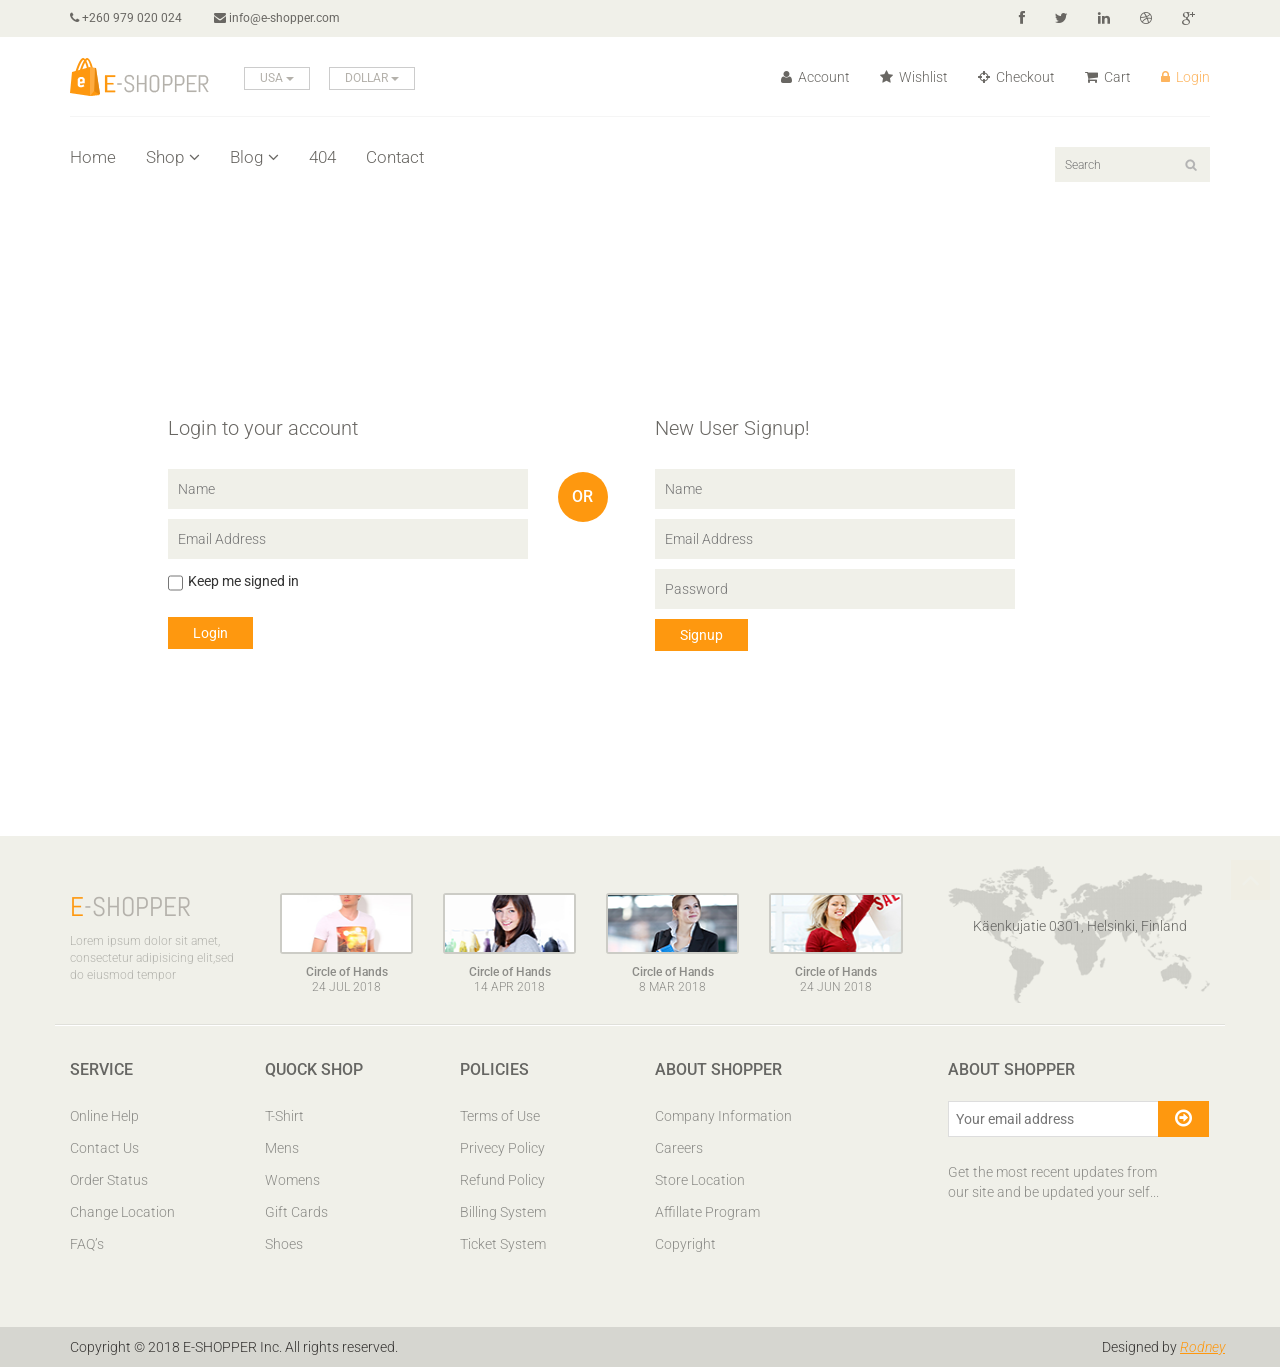
<file: login.html>
<!DOCTYPE html>
<html lang="en">
<head>
    <meta charset="utf-8">
    <meta name="viewport" content="width=device-width, initial-scale=1.0">
    <meta name="description" content="">
    <meta name="author" content="">
    <title>Login | E-Shopper</title>
    <link href="css/bootstrap.min.css" rel="stylesheet">
    <link href="css/font-awesome.min.css" rel="stylesheet">
    <link href="css/prettyPhoto.css" rel="stylesheet">
    <link href="css/price-range.css" rel="stylesheet">
    <link href="css/animate.css" rel="stylesheet">
	<link href="css/main.css" rel="stylesheet">
	<link href="css/responsive.css" rel="stylesheet">
    <!--[if lt IE 9]>
    <script src="js/html5shiv.js"></script>
    <script src="js/respond.min.js"></script>
    <![endif]-->       
    <link rel="shortcut icon" href="images/ico/favicon.ico">
    <link rel="apple-touch-icon-precomposed" sizes="144x144" href="images/ico/apple-touch-icon-144-precomposed.png">
    <link rel="apple-touch-icon-precomposed" sizes="114x114" href="images/ico/apple-touch-icon-114-precomposed.png">
    <link rel="apple-touch-icon-precomposed" sizes="72x72" href="images/ico/apple-touch-icon-72-precomposed.png">
    <link rel="apple-touch-icon-precomposed" href="images/ico/apple-touch-icon-57-precomposed.png">
</head><!--/head-->

<body>
	<header id="header"><!--header-->
		<div class="header_top"><!--header_top-->
			<div class="container">
				<div class="row">
					<div class="col-sm-6">
						<div class="contactinfo">
							<ul class="nav nav-pills">
								<li><a href=""><i class="fa fa-phone"></i> +260 979 020 024</a></li>
								<li><a href=""><i class="fa fa-envelope"></i> info@e-shopper.com</a></li>
							</ul>
						</div>
					</div>
					<div class="col-sm-6">
						<div class="social-icons pull-right">
							<ul class="nav navbar-nav">
								<li><a href="http://www.facebook.com/the-shop-account"><i class="fa fa-facebook"></i></a></li>
								<li><a href=""><i class="fa fa-twitter"></i></a></li>
								<li><a href=""><i class="fa fa-linkedin"></i></a></li>
								<li><a href=""><i class="fa fa-dribbble"></i></a></li>
								<li><a href=""><i class="fa fa-google-plus"></i></a></li>
							</ul>
						</div>
					</div>
				</div>
			</div>
		</div><!--/header_top-->
		
		<div class="header-middle"><!--header-middle-->
			<div class="container">
				<div class="row">
					<div class="col-sm-4">
						<div class="logo pull-left">
							<a href="index.html"><img src="images/home/logo.png" alt="" /></a>
						</div>
						<div class="btn-group pull-right">
							<div class="btn-group">
								<button type="button" class="btn btn-default dropdown-toggle usa" data-toggle="dropdown">
									USA
									<span class="caret"></span>
								</button>
								<ul class="dropdown-menu">
									<li><a href="">Canada</a></li>
									<li><a href="">UK</a></li>
								</ul>
							</div>
							
							<div class="btn-group">
								<button type="button" class="btn btn-default dropdown-toggle usa" data-toggle="dropdown">
									DOLLAR
									<span class="caret"></span>
								</button>
								<ul class="dropdown-menu">
									<li><a href="">Canadian Dollar</a></li>
									<li><a href="">Pound</a></li>
								</ul>
							</div>
						</div>
					</div>
					<div class="col-sm-8">
						<div class="shop-menu pull-right">
							<ul class="nav navbar-nav">
								<li><a href=""><i class="fa fa-user"></i> Account</a></li>
								<li><a href=""><i class="fa fa-star"></i> Wishlist</a></li>
								<li><a href="checkout.html"><i class="fa fa-crosshairs"></i> Checkout</a></li>
								<li><a href="cart.html"><i class="fa fa-shopping-cart"></i> Cart</a></li>
								<li><a href="login.html" class="active"><i class="fa fa-lock"></i> Login</a></li>
							</ul>
						</div>
					</div>
				</div>
			</div>
		</div><!--/header-middle-->
	
		<div class="header-bottom"><!--header-bottom-->
			<div class="container">
				<div class="row">
					<div class="col-sm-9">
						<div class="navbar-header">
							<button type="button" class="navbar-toggle" data-toggle="collapse" data-target=".navbar-collapse">
								<span class="sr-only">Toggle navigation</span>
								<span class="icon-bar"></span>
								<span class="icon-bar"></span>
								<span class="icon-bar"></span>
							</button>
						</div>
						<div class="mainmenu pull-left">
							<ul class="nav navbar-nav collapse navbar-collapse">
								<li><a href="index.html">Home</a></li>
								<li class="dropdown"><a href="#">Shop<i class="fa fa-angle-down"></i></a>
                                    <ul role="menu" class="sub-menu">
                                        <li><a href="shop.html">Products</a></li>
										<li><a href="product-details.html">Product Details</a></li> 
										<li><a href="checkout.html">Checkout</a></li> 
										<li><a href="cart.html">Cart</a></li> 
										<li><a href="login.html" class="active">Login</a></li> 
                                    </ul>
                                </li> 
								<li class="dropdown"><a href="#">Blog<i class="fa fa-angle-down"></i></a>
                                    <ul role="menu" class="sub-menu">
                                        <li><a href="blog.html">Blog List</a></li>
										<li><a href="blog-single.html">Blog Single</a></li>
                                    </ul>
                                </li> 
								<li><a href="404.html">404</a></li>
								<li><a href="contact-us.html">Contact</a></li>
							</ul>
						</div>
					</div>
					<div class="col-sm-3">
						<div class="search_box pull-right">
							<input type="text" placeholder="Search"/>
						</div>
					</div>
				</div>
			</div>
		</div><!--/header-bottom-->
	</header><!--/header-->
	
	<section id="form"><!--form-->
		<div class="container">
			<div class="row">
				<div class="col-sm-4 col-sm-offset-1">
					<div class="login-form"><!--login form-->
						<h2>Login to your account</h2>
						<form action="#">
							<input type="text" placeholder="Name" />
							<input type="email" placeholder="Email Address" />
							<span>
								<input type="checkbox" class="checkbox"> 
								Keep me signed in
							</span>
							<button type="submit" class="btn btn-default">Login</button>
						</form>
					</div><!--/login form-->
				</div>
				<div class="col-sm-1">
					<h2 class="or">OR</h2>
				</div>
				<div class="col-sm-4">
					<div class="signup-form"><!--sign up form-->
						<h2>New User Signup!</h2>
						<form action="#">
							<input type="text" placeholder="Name"/>
							<input type="email" placeholder="Email Address"/>
							<input type="password" placeholder="Password"/>
							<button type="submit" class="btn btn-default">Signup</button>
						</form>
					</div><!--/sign up form-->
				</div>
			</div>
		</div>
	</section><!--/form-->
	
	
	<footer id="footer"><!--Footer-->
		<div class="footer-top">
			<div class="container">
				<div class="row">
					<div class="col-sm-2">
						<div class="companyinfo">
							<h2><span>e</span>-shopper</h2>
							<p>Lorem ipsum dolor sit amet, consectetur adipisicing elit,sed do eiusmod tempor</p>
						</div>
					</div>
					<div class="col-sm-7">
						<div class="col-sm-3">
							<div class="video-gallery text-center">
								<a href="#">
									<div class="iframe-img">
										<img src="images/home/iframe1.png" alt="" />
									</div>
									<div class="overlay-icon">
										<i class="fa fa-play-circle-o"></i>
									</div>
								</a>
								<p>Circle of Hands</p>
								<h2>24 Jul 2018</h2>
							</div>
						</div>
						
						<div class="col-sm-3">
							<div class="video-gallery text-center">
								<a href="#">
									<div class="iframe-img">
										<img src="images/home/iframe2.png" alt="" />
									</div>
									<div class="overlay-icon">
										<i class="fa fa-play-circle-o"></i>
									</div>
								</a>
								<p>Circle of Hands</p>
								<h2>14 Apr 2018</h2>
							</div>
						</div>
						
						<div class="col-sm-3">
							<div class="video-gallery text-center">
								<a href="#">
									<div class="iframe-img">
										<img src="images/home/iframe3.png" alt="" />
									</div>
									<div class="overlay-icon">
										<i class="fa fa-play-circle-o"></i>
									</div>
								</a>
								<p>Circle of Hands</p>
								<h2>8 Mar 2018</h2>
							</div>
						</div>
						
						<div class="col-sm-3">
							<div class="video-gallery text-center">
								<a href="#">
									<div class="iframe-img">
										<img src="images/home/iframe4.png" alt="" />
									</div>
									<div class="overlay-icon">
										<i class="fa fa-play-circle-o"></i>
									</div>
								</a>
								<p>Circle of Hands</p>
								<h2>24 Jun 2018</h2>
							</div>
						</div>
					</div>
					<div class="col-sm-3">
						<div class="address">
							<img src="images/home/map.png" alt="" />
							<p>Käenkujatie 0301, Helsinki, Finland</p>
						</div>
					</div>
				</div>
			</div>
		</div>
		
		<div class="footer-widget">
			<div class="container">
				<div class="row">
					<div class="col-sm-2">
						<div class="single-widget">
							<h2>Service</h2>
							<ul class="nav nav-pills nav-stacked">
								<li><a href="">Online Help</a></li>
								<li><a href="">Contact Us</a></li>
								<li><a href="">Order Status</a></li>
								<li><a href="">Change Location</a></li>
								<li><a href="">FAQ’s</a></li>
							</ul>
						</div>
					</div>
					<div class="col-sm-2">
						<div class="single-widget">
							<h2>Quock Shop</h2>
							<ul class="nav nav-pills nav-stacked">
								<li><a href="">T-Shirt</a></li>
								<li><a href="">Mens</a></li>
								<li><a href="">Womens</a></li>
								<li><a href="">Gift Cards</a></li>
								<li><a href="">Shoes</a></li>
							</ul>
						</div>
					</div>
					<div class="col-sm-2">
						<div class="single-widget">
							<h2>Policies</h2>
							<ul class="nav nav-pills nav-stacked">
								<li><a href="">Terms of Use</a></li>
								<li><a href="">Privecy Policy</a></li>
								<li><a href="">Refund Policy</a></li>
								<li><a href="">Billing System</a></li>
								<li><a href="">Ticket System</a></li>
							</ul>
						</div>
					</div>
					<div class="col-sm-2">
						<div class="single-widget">
							<h2>About Shopper</h2>
							<ul class="nav nav-pills nav-stacked">
								<li><a href="">Company Information</a></li>
								<li><a href="">Careers</a></li>
								<li><a href="">Store Location</a></li>
								<li><a href="">Affillate Program</a></li>
								<li><a href="">Copyright</a></li>
							</ul>
						</div>
					</div>
					<div class="col-sm-3 col-sm-offset-1">
						<div class="single-widget">
							<h2>About Shopper</h2>
							<form action="#" class="searchform">
								<input type="text" placeholder="Your email address" />
								<button type="submit" class="btn btn-default"><i class="fa fa-arrow-circle-o-right"></i></button>
								<p>Get the most recent updates from <br />our site and be updated your self...</p>
							</form>
						</div>
					</div>
					
				</div>
			</div>
		</div>
		
		<div class="footer-bottom">
			<div class="container">
				<div class="row">
					<p class="pull-left">Copyright © 2018 E-SHOPPER Inc. All rights reserved.</p>
					<p class="pull-right">Designed by <span><a target="_blank" href="https://koder-profile.herokuapp.com/profile/Rodney%20Hammad">Rodney</a></span></p>
				</div>
			</div>
		</div>
		
	</footer><!--/Footer-->
	

  
    <script src="js/jquery.js"></script>
	<script src="js/price-range.js"></script>
    <script src="js/jquery.scrollUp.min.js"></script>
	<script src="js/bootstrap.min.js"></script>
    <script src="js/jquery.prettyPhoto.js"></script>
    <script src="js/main.js"></script>
</body>
</html>
</file>
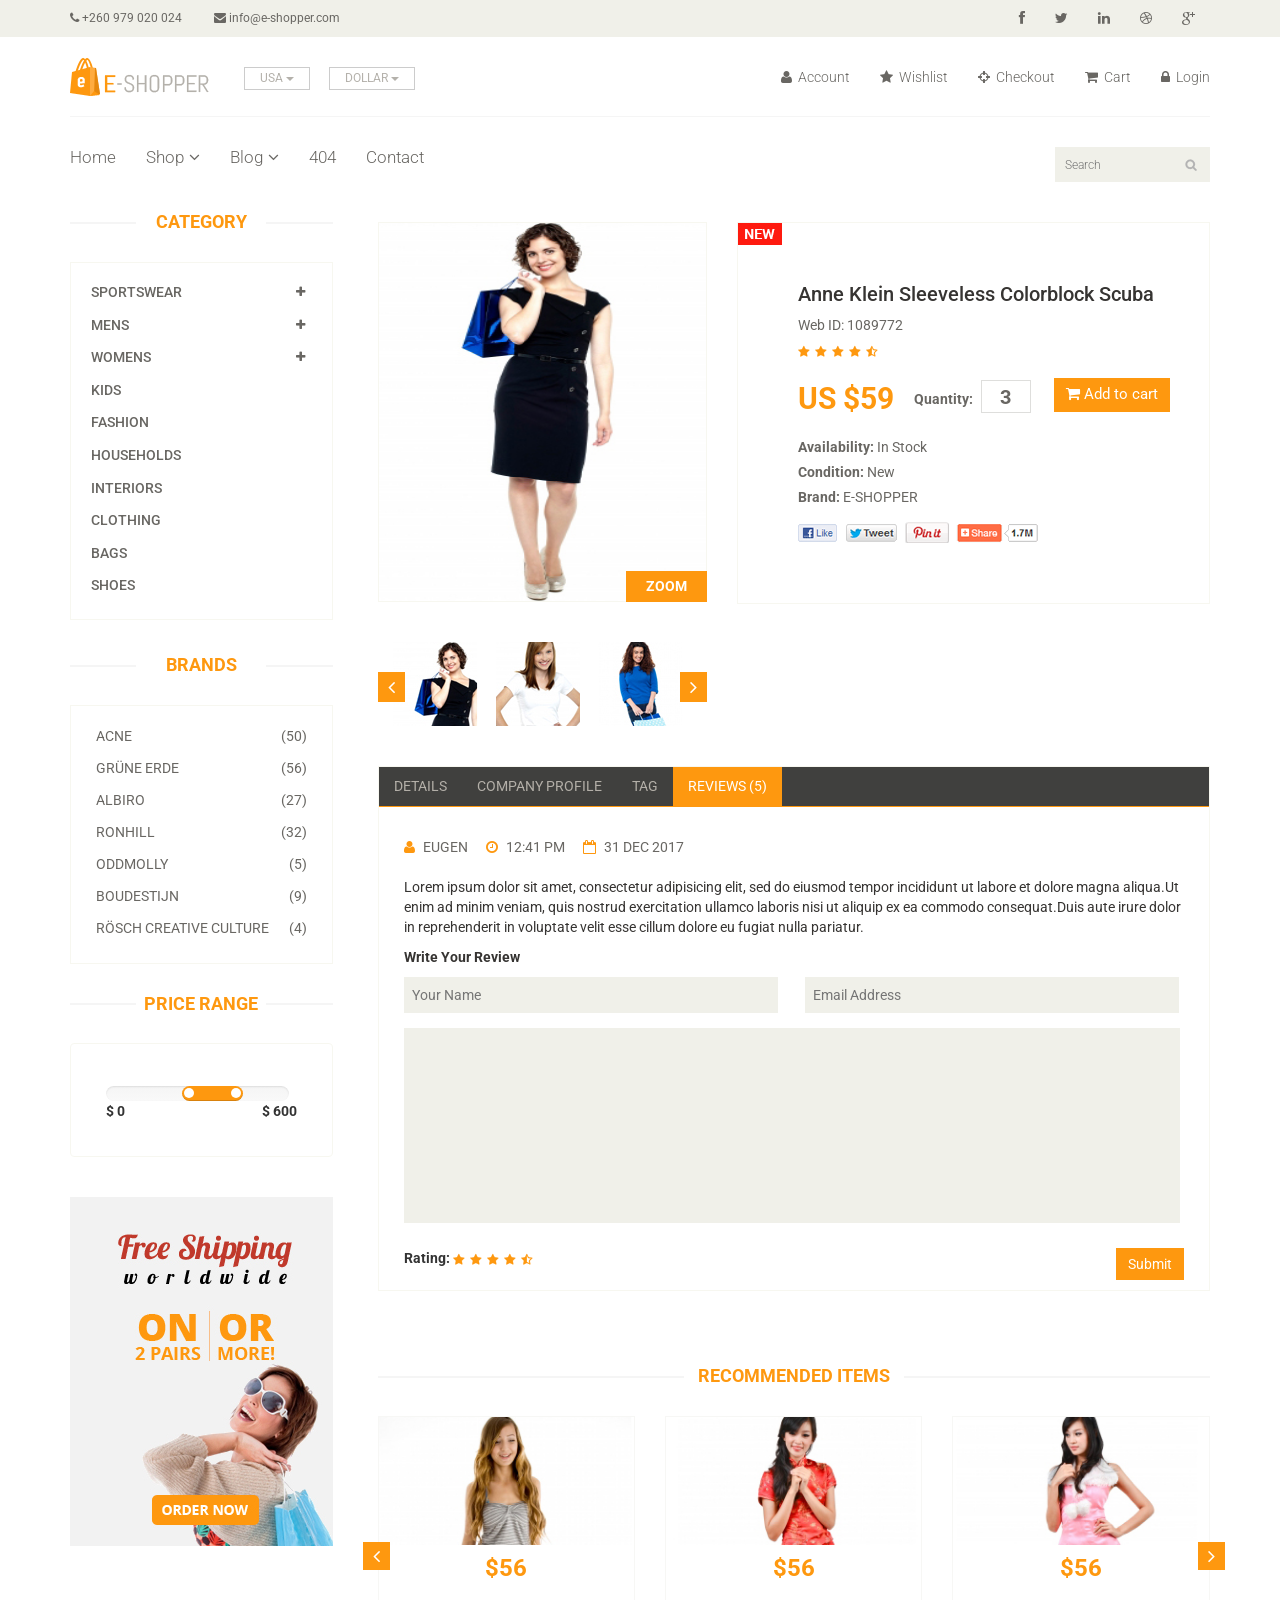
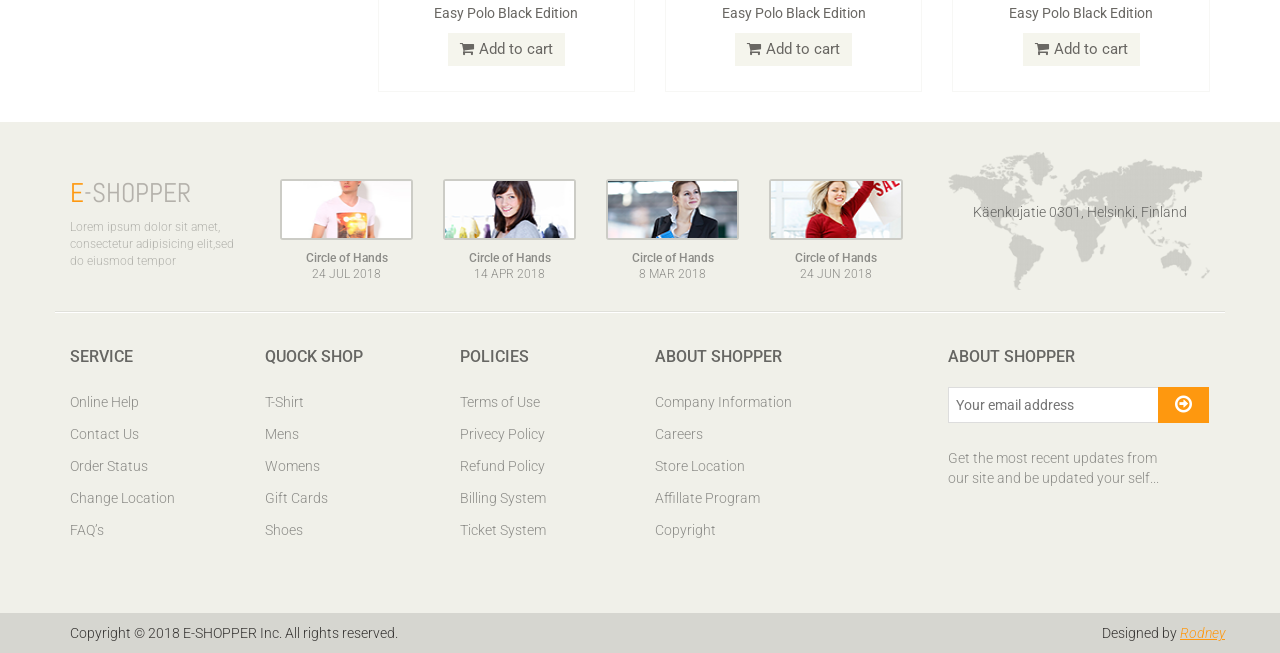
<file: product-details.html>
<!DOCTYPE html>
<html lang="en">
<head>
    <meta charset="utf-8">
    <meta name="viewport" content="width=device-width, initial-scale=1.0">
    <meta name="description" content="">
    <meta name="author" content="">
    <title>Product Details | E-Shopper</title>
    <link href="css/bootstrap.min.css" rel="stylesheet">
    <link href="css/font-awesome.min.css" rel="stylesheet">
    <link href="css/prettyPhoto.css" rel="stylesheet">
    <link href="css/price-range.css" rel="stylesheet">
    <link href="css/animate.css" rel="stylesheet">
	<link href="css/main.css" rel="stylesheet">
	<link href="css/responsive.css" rel="stylesheet">
    <!--[if lt IE 9]>
    <script src="js/html5shiv.js"></script>
    <script src="js/respond.min.js"></script>
    <![endif]-->       
    <link rel="shortcut icon" href="images/ico/favicon.ico">
    <link rel="apple-touch-icon-precomposed" sizes="144x144" href="images/ico/apple-touch-icon-144-precomposed.png">
    <link rel="apple-touch-icon-precomposed" sizes="114x114" href="images/ico/apple-touch-icon-114-precomposed.png">
    <link rel="apple-touch-icon-precomposed" sizes="72x72" href="images/ico/apple-touch-icon-72-precomposed.png">
    <link rel="apple-touch-icon-precomposed" href="images/ico/apple-touch-icon-57-precomposed.png">
</head><!--/head-->

<body>
	<header id="header"><!--header-->
		<div class="header_top"><!--header_top-->
			<div class="container">
				<div class="row">
					<div class="col-sm-6">
						<div class="contactinfo">
							<ul class="nav nav-pills">
								<li><a href=""><i class="fa fa-phone"></i> +260 979 020 024</a></li>
								<li><a href=""><i class="fa fa-envelope"></i> info@e-shopper.com</a></li>
							</ul>
						</div>
					</div>
					<div class="col-sm-6">
						<div class="social-icons pull-right">
							<ul class="nav navbar-nav">
								<li><a href="http://www.facebook.com/the-shop-account"><i class="fa fa-facebook"></i></a></li>
								<li><a href=""><i class="fa fa-twitter"></i></a></li>
								<li><a href=""><i class="fa fa-linkedin"></i></a></li>
								<li><a href=""><i class="fa fa-dribbble"></i></a></li>
								<li><a href=""><i class="fa fa-google-plus"></i></a></li>
							</ul>
						</div>
					</div>
				</div>
			</div>
		</div><!--/header_top-->
		
		<div class="header-middle"><!--header-middle-->
			<div class="container">
				<div class="row">
					<div class="col-sm-4">
						<div class="logo pull-left">
							<a href="index.html"><img src="images/home/logo.png" alt="" /></a>
						</div>
						<div class="btn-group pull-right">
							<div class="btn-group">
								<button type="button" class="btn btn-default dropdown-toggle usa" data-toggle="dropdown">
									USA
									<span class="caret"></span>
								</button>
								<ul class="dropdown-menu">
									<li><a href="">Canada</a></li>
									<li><a href="">UK</a></li>
								</ul>
							</div>
							
							<div class="btn-group">
								<button type="button" class="btn btn-default dropdown-toggle usa" data-toggle="dropdown">
									DOLLAR
									<span class="caret"></span>
								</button>
								<ul class="dropdown-menu">
									<li><a href="">Canadian Dollar</a></li>
									<li><a href="">Pound</a></li>
								</ul>
							</div>
						</div>
					</div>
					<div class="col-sm-8">
						<div class="shop-menu pull-right">
							<ul class="nav navbar-nav">
								<li><a href=""><i class="fa fa-user"></i> Account</a></li>
								<li><a href=""><i class="fa fa-star"></i> Wishlist</a></li>
								<li><a href="checkout.html"><i class="fa fa-crosshairs"></i> Checkout</a></li>
								<li><a href="cart.html"><i class="fa fa-shopping-cart"></i> Cart</a></li>
								<li><a href="login.html"><i class="fa fa-lock"></i> Login</a></li>
							</ul>
						</div>
					</div>
				</div>
			</div>
		</div><!--/header-middle-->
	
		<div class="header-bottom"><!--header-bottom-->
			<div class="container">
				<div class="row">
					<div class="col-sm-9">
						<div class="navbar-header">
							<button type="button" class="navbar-toggle" data-toggle="collapse" data-target=".navbar-collapse">
								<span class="sr-only">Toggle navigation</span>
								<span class="icon-bar"></span>
								<span class="icon-bar"></span>
								<span class="icon-bar"></span>
							</button>
						</div>
						<div class="mainmenu pull-left">
							<ul class="nav navbar-nav collapse navbar-collapse">
								<li><a href="index.html">Home</a></li>
								<li class="dropdown"><a href="#">Shop<i class="fa fa-angle-down"></i></a>
                                    <ul role="menu" class="sub-menu">
                                        <li><a href="shop.html">Products</a></li>
										<li><a href="product-details.html" class="active">Product Details</a></li> 
										<li><a href="checkout.html">Checkout</a></li> 
										<li><a href="cart.html">Cart</a></li> 
										<li><a href="login.html">Login</a></li> 
                                    </ul>
                                </li> 
								<li class="dropdown"><a href="#">Blog<i class="fa fa-angle-down"></i></a>
                                    <ul role="menu" class="sub-menu">
                                        <li><a href="blog.html">Blog List</a></li>
										<li><a href="blog-single.html">Blog Single</a></li>
                                    </ul>
                                </li> 
								<li><a href="404.html">404</a></li>
								<li><a href="contact-us.html">Contact</a></li>
							</ul>
						</div>
					</div>
					<div class="col-sm-3">
						<div class="search_box pull-right">
							<input type="text" placeholder="Search"/>
						</div>
					</div>
				</div>
			</div>
		</div><!--/header-bottom-->
	</header><!--/header-->
	
	<section>
		<div class="container">
			<div class="row">
				<div class="col-sm-3">
					<div class="left-sidebar">
						<h2>Category</h2>
						<div class="panel-group category-products" id="accordian"><!--category-productsr-->
							<div class="panel panel-default">
								<div class="panel-heading">
									<h4 class="panel-title">
										<a data-toggle="collapse" data-parent="#accordian" href="#sportswear">
											<span class="badge pull-right"><i class="fa fa-plus"></i></span>
											Sportswear
										</a>
									</h4>
								</div>
								<div id="sportswear" class="panel-collapse collapse">
									<div class="panel-body">
										<ul>
											<li><a href="">Nike </a></li>
											<li><a href="">Under Armour </a></li>
											<li><a href="">Adidas </a></li>
											<li><a href="">Puma</a></li>
											<li><a href="">ASICS </a></li>
										</ul>
									</div>
								</div>
							</div>
							<div class="panel panel-default">
								<div class="panel-heading">
									<h4 class="panel-title">
										<a data-toggle="collapse" data-parent="#accordian" href="#mens">
											<span class="badge pull-right"><i class="fa fa-plus"></i></span>
											Mens
										</a>
									</h4>
								</div>
								<div id="mens" class="panel-collapse collapse">
									<div class="panel-body">
										<ul>
											<li><a href="">Fendi</a></li>
											<li><a href="">Guess</a></li>
											<li><a href="">Valentino</a></li>
											<li><a href="">Dior</a></li>
											<li><a href="">Versace</a></li>
											<li><a href="">Armani</a></li>
											<li><a href="">Prada</a></li>
											<li><a href="">Dolce and Gabbana</a></li>
											<li><a href="">Chanel</a></li>
											<li><a href="">Gucci</a></li>
										</ul>
									</div>
								</div>
							</div>
							
							<div class="panel panel-default">
								<div class="panel-heading">
									<h4 class="panel-title">
										<a data-toggle="collapse" data-parent="#accordian" href="#womens">
											<span class="badge pull-right"><i class="fa fa-plus"></i></span>
											Womens
										</a>
									</h4>
								</div>
								<div id="womens" class="panel-collapse collapse">
									<div class="panel-body">
										<ul>
											<li><a href="">Fendi</a></li>
											<li><a href="">Guess</a></li>
											<li><a href="">Valentino</a></li>
											<li><a href="">Dior</a></li>
											<li><a href="">Versace</a></li>
										</ul>
									</div>
								</div>
							</div>
							<div class="panel panel-default">
								<div class="panel-heading">
									<h4 class="panel-title"><a href="#">Kids</a></h4>
								</div>
							</div>
							<div class="panel panel-default">
								<div class="panel-heading">
									<h4 class="panel-title"><a href="#">Fashion</a></h4>
								</div>
							</div>
							<div class="panel panel-default">
								<div class="panel-heading">
									<h4 class="panel-title"><a href="#">Households</a></h4>
								</div>
							</div>
							<div class="panel panel-default">
								<div class="panel-heading">
									<h4 class="panel-title"><a href="#">Interiors</a></h4>
								</div>
							</div>
							<div class="panel panel-default">
								<div class="panel-heading">
									<h4 class="panel-title"><a href="#">Clothing</a></h4>
								</div>
							</div>
							<div class="panel panel-default">
								<div class="panel-heading">
									<h4 class="panel-title"><a href="#">Bags</a></h4>
								</div>
							</div>
							<div class="panel panel-default">
								<div class="panel-heading">
									<h4 class="panel-title"><a href="#">Shoes</a></h4>
								</div>
							</div>
						</div><!--/category-products-->
					
						<div class="brands_products"><!--brands_products-->
							<h2>Brands</h2>
							<div class="brands-name">
								<ul class="nav nav-pills nav-stacked">
									<li><a href=""> <span class="pull-right">(50)</span>Acne</a></li>
									<li><a href=""> <span class="pull-right">(56)</span>Grüne Erde</a></li>
									<li><a href=""> <span class="pull-right">(27)</span>Albiro</a></li>
									<li><a href=""> <span class="pull-right">(32)</span>Ronhill</a></li>
									<li><a href=""> <span class="pull-right">(5)</span>Oddmolly</a></li>
									<li><a href=""> <span class="pull-right">(9)</span>Boudestijn</a></li>
									<li><a href=""> <span class="pull-right">(4)</span>Rösch creative culture</a></li>
								</ul>
							</div>
						</div><!--/brands_products-->
						
						<div class="price-range"><!--price-range-->
							<h2>Price Range</h2>
							<div class="well">
								 <input type="text" class="span2" value="" data-slider-min="0" data-slider-max="600" data-slider-step="5" data-slider-value="[250,450]" id="sl2" ><br />
								 <b>$ 0</b> <b class="pull-right">$ 600</b>
							</div>
						</div><!--/price-range-->
						
						<div class="shipping text-center"><!--shipping-->
							<img src="images/home/shipping.jpg" alt="" />
						</div><!--/shipping-->
						
					</div>
				</div>
				
				<div class="col-sm-9 padding-right">
					<div class="product-details"><!--product-details-->
						<div class="col-sm-5">
							<div class="view-product">
								<img src="images/product-details/1.jpg" alt="" />
								<h3>ZOOM</h3>
							</div>
							<div id="similar-product" class="carousel slide" data-ride="carousel">
								
								  <!-- Wrapper for slides -->
								    <div class="carousel-inner">
										<div class="item active">
										  <a href=""><img src="images/product-details/similar1.jpg" alt=""></a>
										  <a href=""><img src="images/product-details/similar2.jpg" alt=""></a>
										  <a href=""><img src="images/product-details/similar3.jpg" alt=""></a>
										</div>
										<div class="item">
										  <a href=""><img src="images/product-details/similar1.jpg" alt=""></a>
										  <a href=""><img src="images/product-details/similar2.jpg" alt=""></a>
										  <a href=""><img src="images/product-details/similar3.jpg" alt=""></a>
										</div>
										<div class="item">
										  <a href=""><img src="images/product-details/similar1.jpg" alt=""></a>
										  <a href=""><img src="images/product-details/similar2.jpg" alt=""></a>
										  <a href=""><img src="images/product-details/similar3.jpg" alt=""></a>
										</div>
										
									</div>

								  <!-- Controls -->
								  <a class="left item-control" href="#similar-product" data-slide="prev">
									<i class="fa fa-angle-left"></i>
								  </a>
								  <a class="right item-control" href="#similar-product" data-slide="next">
									<i class="fa fa-angle-right"></i>
								  </a>
							</div>

						</div>
						<div class="col-sm-7">
							<div class="product-information"><!--/product-information-->
								<img src="images/product-details/new.jpg" class="newarrival" alt="" />
								<h2>Anne Klein Sleeveless Colorblock Scuba</h2>
								<p>Web ID: 1089772</p>
								<img src="images/product-details/rating.png" alt="" />
								<span>
									<span>US $59</span>
									<label>Quantity:</label>
									<input type="text" value="3" />
									<button type="button" class="btn btn-fefault cart">
										<i class="fa fa-shopping-cart"></i>
										Add to cart
									</button>
								</span>
								<p><b>Availability:</b> In Stock</p>
								<p><b>Condition:</b> New</p>
								<p><b>Brand:</b> E-SHOPPER</p>
								<a href=""><img src="images/product-details/share.png" class="share img-responsive"  alt="" /></a>
							</div><!--/product-information-->
						</div>
					</div><!--/product-details-->
					
					<div class="category-tab shop-details-tab"><!--category-tab-->
						<div class="col-sm-12">
							<ul class="nav nav-tabs">
								<li><a href="#details" data-toggle="tab">Details</a></li>
								<li><a href="#companyprofile" data-toggle="tab">Company Profile</a></li>
								<li><a href="#tag" data-toggle="tab">Tag</a></li>
								<li class="active"><a href="#reviews" data-toggle="tab">Reviews (5)</a></li>
							</ul>
						</div>
						<div class="tab-content">
							<div class="tab-pane fade" id="details" >
								<div class="col-sm-3">
									<div class="product-image-wrapper">
										<div class="single-products">
											<div class="productinfo text-center">
												<img src="images/home/gallery1.jpg" alt="" />
												<h2>$56</h2>
												<p>Easy Polo Black Edition</p>
												<button type="button" class="btn btn-default add-to-cart"><i class="fa fa-shopping-cart"></i>Add to cart</button>
											</div>
										</div>
									</div>
								</div>
								<div class="col-sm-3">
									<div class="product-image-wrapper">
										<div class="single-products">
											<div class="productinfo text-center">
												<img src="images/home/gallery2.jpg" alt="" />
												<h2>$56</h2>
												<p>Easy Polo Black Edition</p>
												<button type="button" class="btn btn-default add-to-cart"><i class="fa fa-shopping-cart"></i>Add to cart</button>
											</div>
										</div>
									</div>
								</div>
								<div class="col-sm-3">
									<div class="product-image-wrapper">
										<div class="single-products">
											<div class="productinfo text-center">
												<img src="images/home/gallery3.jpg" alt="" />
												<h2>$56</h2>
												<p>Easy Polo Black Edition</p>
												<button type="button" class="btn btn-default add-to-cart"><i class="fa fa-shopping-cart"></i>Add to cart</button>
											</div>
										</div>
									</div>
								</div>
								<div class="col-sm-3">
									<div class="product-image-wrapper">
										<div class="single-products">
											<div class="productinfo text-center">
												<img src="images/home/gallery4.jpg" alt="" />
												<h2>$56</h2>
												<p>Easy Polo Black Edition</p>
												<button type="button" class="btn btn-default add-to-cart"><i class="fa fa-shopping-cart"></i>Add to cart</button>
											</div>
										</div>
									</div>
								</div>
							</div>
							
							<div class="tab-pane fade" id="companyprofile" >
								<div class="col-sm-3">
									<div class="product-image-wrapper">
										<div class="single-products">
											<div class="productinfo text-center">
												<img src="images/home/gallery1.jpg" alt="" />
												<h2>$56</h2>
												<p>Easy Polo Black Edition</p>
												<button type="button" class="btn btn-default add-to-cart"><i class="fa fa-shopping-cart"></i>Add to cart</button>
											</div>
										</div>
									</div>
								</div>
								<div class="col-sm-3">
									<div class="product-image-wrapper">
										<div class="single-products">
											<div class="productinfo text-center">
												<img src="images/home/gallery3.jpg" alt="" />
												<h2>$56</h2>
												<p>Easy Polo Black Edition</p>
												<button type="button" class="btn btn-default add-to-cart"><i class="fa fa-shopping-cart"></i>Add to cart</button>
											</div>
										</div>
									</div>
								</div>
								<div class="col-sm-3">
									<div class="product-image-wrapper">
										<div class="single-products">
											<div class="productinfo text-center">
												<img src="images/home/gallery2.jpg" alt="" />
												<h2>$56</h2>
												<p>Easy Polo Black Edition</p>
												<button type="button" class="btn btn-default add-to-cart"><i class="fa fa-shopping-cart"></i>Add to cart</button>
											</div>
										</div>
									</div>
								</div>
								<div class="col-sm-3">
									<div class="product-image-wrapper">
										<div class="single-products">
											<div class="productinfo text-center">
												<img src="images/home/gallery4.jpg" alt="" />
												<h2>$56</h2>
												<p>Easy Polo Black Edition</p>
												<button type="button" class="btn btn-default add-to-cart"><i class="fa fa-shopping-cart"></i>Add to cart</button>
											</div>
										</div>
									</div>
								</div>
							</div>
							
							<div class="tab-pane fade" id="tag" >
								<div class="col-sm-3">
									<div class="product-image-wrapper">
										<div class="single-products">
											<div class="productinfo text-center">
												<img src="images/home/gallery1.jpg" alt="" />
												<h2>$56</h2>
												<p>Easy Polo Black Edition</p>
												<button type="button" class="btn btn-default add-to-cart"><i class="fa fa-shopping-cart"></i>Add to cart</button>
											</div>
										</div>
									</div>
								</div>
								<div class="col-sm-3">
									<div class="product-image-wrapper">
										<div class="single-products">
											<div class="productinfo text-center">
												<img src="images/home/gallery2.jpg" alt="" />
												<h2>$56</h2>
												<p>Easy Polo Black Edition</p>
												<button type="button" class="btn btn-default add-to-cart"><i class="fa fa-shopping-cart"></i>Add to cart</button>
											</div>
										</div>
									</div>
								</div>
								<div class="col-sm-3">
									<div class="product-image-wrapper">
										<div class="single-products">
											<div class="productinfo text-center">
												<img src="images/home/gallery3.jpg" alt="" />
												<h2>$56</h2>
												<p>Easy Polo Black Edition</p>
												<button type="button" class="btn btn-default add-to-cart"><i class="fa fa-shopping-cart"></i>Add to cart</button>
											</div>
										</div>
									</div>
								</div>
								<div class="col-sm-3">
									<div class="product-image-wrapper">
										<div class="single-products">
											<div class="productinfo text-center">
												<img src="images/home/gallery4.jpg" alt="" />
												<h2>$56</h2>
												<p>Easy Polo Black Edition</p>
												<button type="button" class="btn btn-default add-to-cart"><i class="fa fa-shopping-cart"></i>Add to cart</button>
											</div>
										</div>
									</div>
								</div>
							</div>
							
							<div class="tab-pane fade active in" id="reviews" >
								<div class="col-sm-12">
									<ul>
										<li><a href=""><i class="fa fa-user"></i>EUGEN</a></li>
										<li><a href=""><i class="fa fa-clock-o"></i>12:41 PM</a></li>
										<li><a href=""><i class="fa fa-calendar-o"></i>31 DEC 2017</a></li>
									</ul>
									<p>Lorem ipsum dolor sit amet, consectetur adipisicing elit, sed do eiusmod tempor incididunt ut labore et dolore magna aliqua.Ut enim ad minim veniam, quis nostrud exercitation ullamco laboris nisi ut aliquip ex ea commodo consequat.Duis aute irure dolor in reprehenderit in voluptate velit esse cillum dolore eu fugiat nulla pariatur.</p>
									<p><b>Write Your Review</b></p>
									
									<form action="#">
										<span>
											<input type="text" placeholder="Your Name"/>
											<input type="email" placeholder="Email Address"/>
										</span>
										<textarea name="" ></textarea>
										<b>Rating: </b> <img src="images/product-details/rating.png" alt="" />
										<button type="button" class="btn btn-default pull-right">
											Submit
										</button>
									</form>
								</div>
							</div>
							
						</div>
					</div><!--/category-tab-->
					
					<div class="recommended_items"><!--recommended_items-->
						<h2 class="title text-center">recommended items</h2>
						
						<div id="recommended-item-carousel" class="carousel slide" data-ride="carousel">
							<div class="carousel-inner">
								<div class="item active">	
									<div class="col-sm-4">
										<div class="product-image-wrapper">
											<div class="single-products">
												<div class="productinfo text-center">
													<img src="images/home/recommend1.jpg" alt="" />
													<h2>$56</h2>
													<p>Easy Polo Black Edition</p>
													<button type="button" class="btn btn-default add-to-cart"><i class="fa fa-shopping-cart"></i>Add to cart</button>
												</div>
											</div>
										</div>
									</div>
									<div class="col-sm-4">
										<div class="product-image-wrapper">
											<div class="single-products">
												<div class="productinfo text-center">
													<img src="images/home/recommend2.jpg" alt="" />
													<h2>$56</h2>
													<p>Easy Polo Black Edition</p>
													<button type="button" class="btn btn-default add-to-cart"><i class="fa fa-shopping-cart"></i>Add to cart</button>
												</div>
											</div>
										</div>
									</div>
									<div class="col-sm-4">
										<div class="product-image-wrapper">
											<div class="single-products">
												<div class="productinfo text-center">
													<img src="images/home/recommend3.jpg" alt="" />
													<h2>$56</h2>
													<p>Easy Polo Black Edition</p>
													<button type="button" class="btn btn-default add-to-cart"><i class="fa fa-shopping-cart"></i>Add to cart</button>
												</div>
											</div>
										</div>
									</div>
								</div>
								<div class="item">	
									<div class="col-sm-4">
										<div class="product-image-wrapper">
											<div class="single-products">
												<div class="productinfo text-center">
													<img src="images/home/recommend1.jpg" alt="" />
													<h2>$56</h2>
													<p>Easy Polo Black Edition</p>
													<button type="button" class="btn btn-default add-to-cart"><i class="fa fa-shopping-cart"></i>Add to cart</button>
												</div>
											</div>
										</div>
									</div>
									<div class="col-sm-4">
										<div class="product-image-wrapper">
											<div class="single-products">
												<div class="productinfo text-center">
													<img src="images/home/recommend2.jpg" alt="" />
													<h2>$56</h2>
													<p>Easy Polo Black Edition</p>
													<button type="button" class="btn btn-default add-to-cart"><i class="fa fa-shopping-cart"></i>Add to cart</button>
												</div>
											</div>
										</div>
									</div>
									<div class="col-sm-4">
										<div class="product-image-wrapper">
											<div class="single-products">
												<div class="productinfo text-center">
													<img src="images/home/recommend3.jpg" alt="" />
													<h2>$56</h2>
													<p>Easy Polo Black Edition</p>
													<button type="button" class="btn btn-default add-to-cart"><i class="fa fa-shopping-cart"></i>Add to cart</button>
												</div>
											</div>
										</div>
									</div>
								</div>
							</div>
							 <a class="left recommended-item-control" href="#recommended-item-carousel" data-slide="prev">
								<i class="fa fa-angle-left"></i>
							  </a>
							  <a class="right recommended-item-control" href="#recommended-item-carousel" data-slide="next">
								<i class="fa fa-angle-right"></i>
							  </a>			
						</div>
					</div><!--/recommended_items-->
					
				</div>
			</div>
		</div>
	</section>
	
	<footer id="footer"><!--Footer-->
		<div class="footer-top">
			<div class="container">
				<div class="row">
					<div class="col-sm-2">
						<div class="companyinfo">
							<h2><span>e</span>-shopper</h2>
							<p>Lorem ipsum dolor sit amet, consectetur adipisicing elit,sed do eiusmod tempor</p>
						</div>
					</div>
					<div class="col-sm-7">
						<div class="col-sm-3">
							<div class="video-gallery text-center">
								<a href="#">
									<div class="iframe-img">
										<img src="images/home/iframe1.png" alt="" />
									</div>
									<div class="overlay-icon">
										<i class="fa fa-play-circle-o"></i>
									</div>
								</a>
								<p>Circle of Hands</p>
								<h2>24 Jul 2018</h2>
							</div>
						</div>
						
						<div class="col-sm-3">
							<div class="video-gallery text-center">
								<a href="#">
									<div class="iframe-img">
										<img src="images/home/iframe2.png" alt="" />
									</div>
									<div class="overlay-icon">
										<i class="fa fa-play-circle-o"></i>
									</div>
								</a>
								<p>Circle of Hands</p>
								<h2>14 Apr 2018</h2>
							</div>
						</div>
						
						<div class="col-sm-3">
							<div class="video-gallery text-center">
								<a href="#">
									<div class="iframe-img">
										<img src="images/home/iframe3.png" alt="" />
									</div>
									<div class="overlay-icon">
										<i class="fa fa-play-circle-o"></i>
									</div>
								</a>
								<p>Circle of Hands</p>
								<h2>8 Mar 2018</h2>
							</div>
						</div>
						
						<div class="col-sm-3">
							<div class="video-gallery text-center">
								<a href="#">
									<div class="iframe-img">
										<img src="images/home/iframe4.png" alt="" />
									</div>
									<div class="overlay-icon">
										<i class="fa fa-play-circle-o"></i>
									</div>
								</a>
								<p>Circle of Hands</p>
								<h2>24 Jun 2018</h2>
							</div>
						</div>
					</div>
					<div class="col-sm-3">
						<div class="address">
							<img src="images/home/map.png" alt="" />
							<p>Käenkujatie 0301, Helsinki, Finland</p>
						</div>
					</div>
				</div>
			</div>
		</div>
		
		<div class="footer-widget">
			<div class="container">
				<div class="row">
					<div class="col-sm-2">
						<div class="single-widget">
							<h2>Service</h2>
							<ul class="nav nav-pills nav-stacked">
								<li><a href="">Online Help</a></li>
								<li><a href="">Contact Us</a></li>
								<li><a href="">Order Status</a></li>
								<li><a href="">Change Location</a></li>
								<li><a href="">FAQ’s</a></li>
							</ul>
						</div>
					</div>
					<div class="col-sm-2">
						<div class="single-widget">
							<h2>Quock Shop</h2>
							<ul class="nav nav-pills nav-stacked">
								<li><a href="">T-Shirt</a></li>
								<li><a href="">Mens</a></li>
								<li><a href="">Womens</a></li>
								<li><a href="">Gift Cards</a></li>
								<li><a href="">Shoes</a></li>
							</ul>
						</div>
					</div>
					<div class="col-sm-2">
						<div class="single-widget">
							<h2>Policies</h2>
							<ul class="nav nav-pills nav-stacked">
								<li><a href="">Terms of Use</a></li>
								<li><a href="">Privecy Policy</a></li>
								<li><a href="">Refund Policy</a></li>
								<li><a href="">Billing System</a></li>
								<li><a href="">Ticket System</a></li>
							</ul>
						</div>
					</div>
					<div class="col-sm-2">
						<div class="single-widget">
							<h2>About Shopper</h2>
							<ul class="nav nav-pills nav-stacked">
								<li><a href="">Company Information</a></li>
								<li><a href="">Careers</a></li>
								<li><a href="">Store Location</a></li>
								<li><a href="">Affillate Program</a></li>
								<li><a href="">Copyright</a></li>
							</ul>
						</div>
					</div>
					<div class="col-sm-3 col-sm-offset-1">
						<div class="single-widget">
							<h2>About Shopper</h2>
							<form action="#" class="searchform">
								<input type="text" placeholder="Your email address" />
								<button type="submit" class="btn btn-default"><i class="fa fa-arrow-circle-o-right"></i></button>
								<p>Get the most recent updates from <br />our site and be updated your self...</p>
							</form>
						</div>
					</div>
					
				</div>
			</div>
		</div>
		
		<div class="footer-bottom">
			<div class="container">
				<div class="row">
					<p class="pull-left">Copyright © 2018 E-SHOPPER Inc. All rights reserved.</p>
					<p class="pull-right">Designed by <span><a target="_blank" href="https://koder-profile.herokuapp.com/profile/Rodney%20Hammad">Rodney</a></span></p>
				</div>
			</div>
		</div>
		
	</footer><!--/Footer-->
	

  
    <script src="js/jquery.js"></script>
	<script src="js/price-range.js"></script>
    <script src="js/jquery.scrollUp.min.js"></script>
	<script src="js/bootstrap.min.js"></script>
    <script src="js/jquery.prettyPhoto.js"></script>
    <script src="js/main.js"></script>
</body>
</html>
</file>
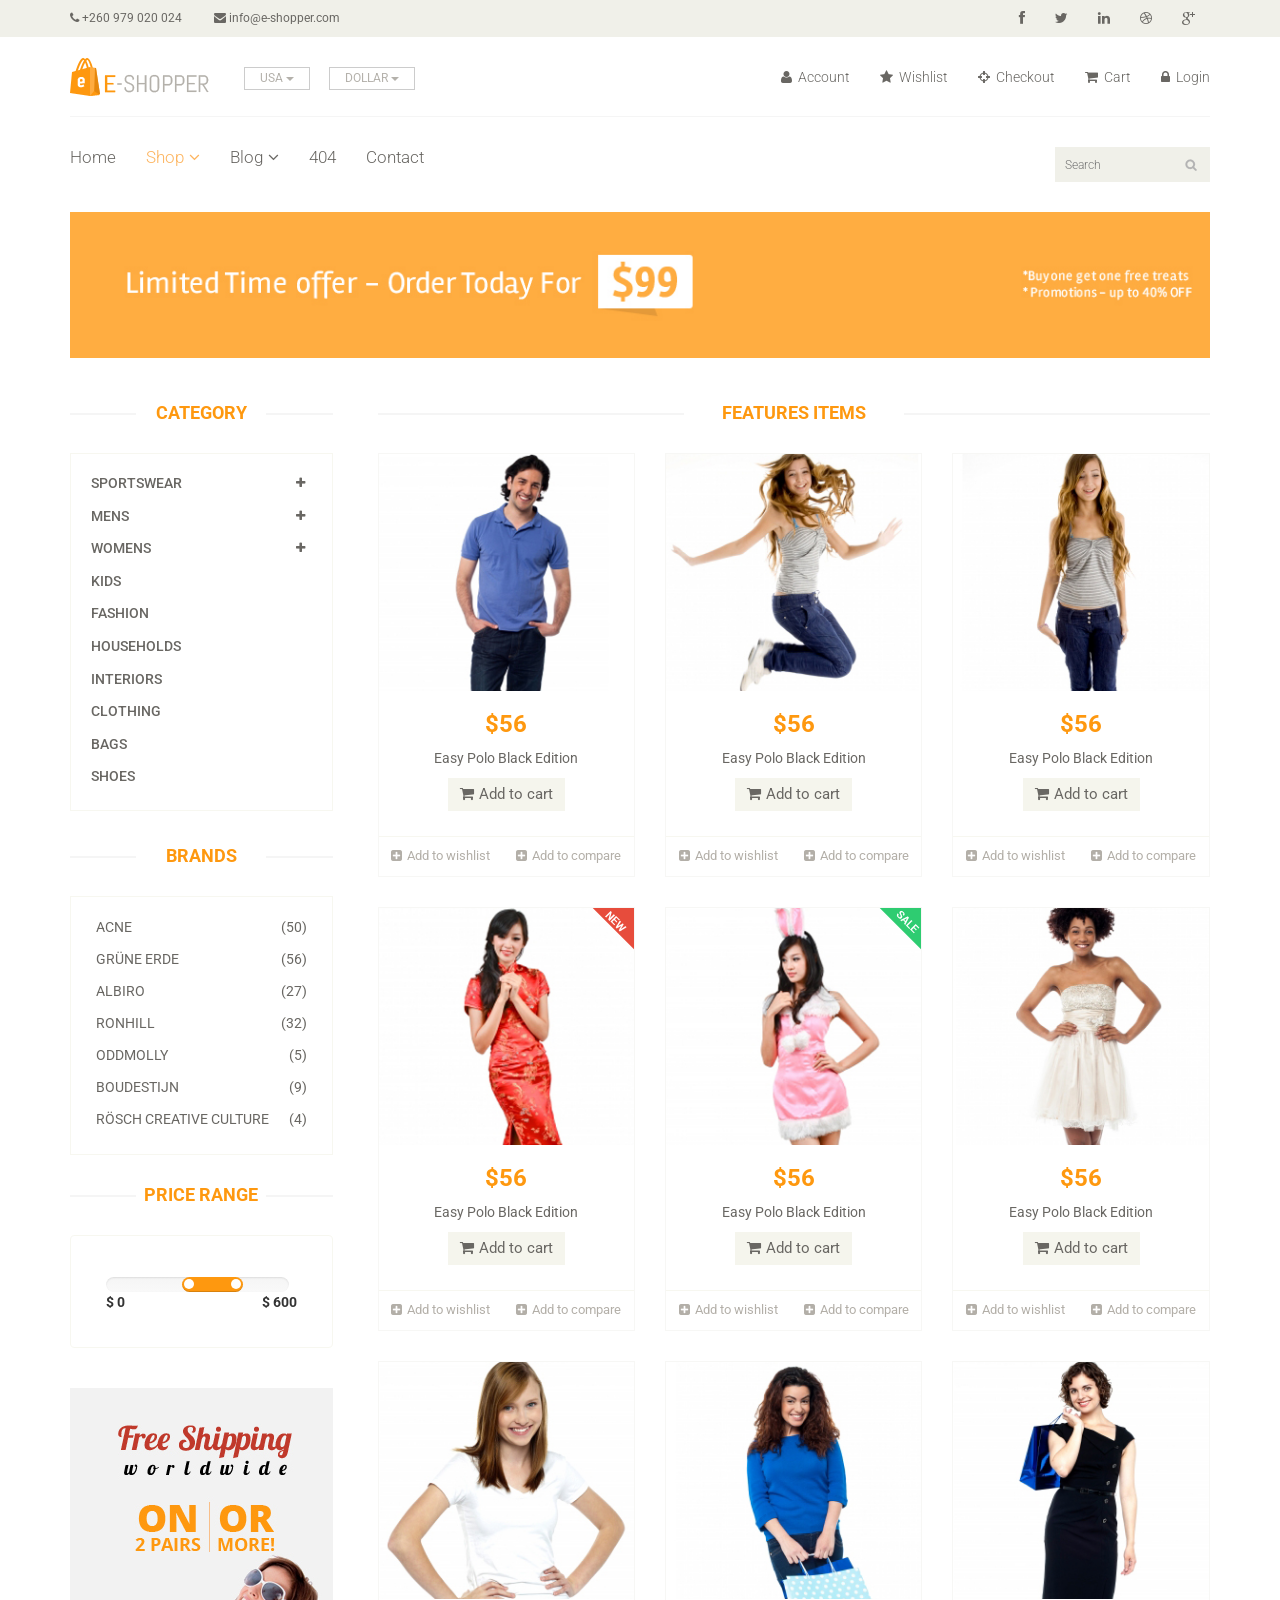
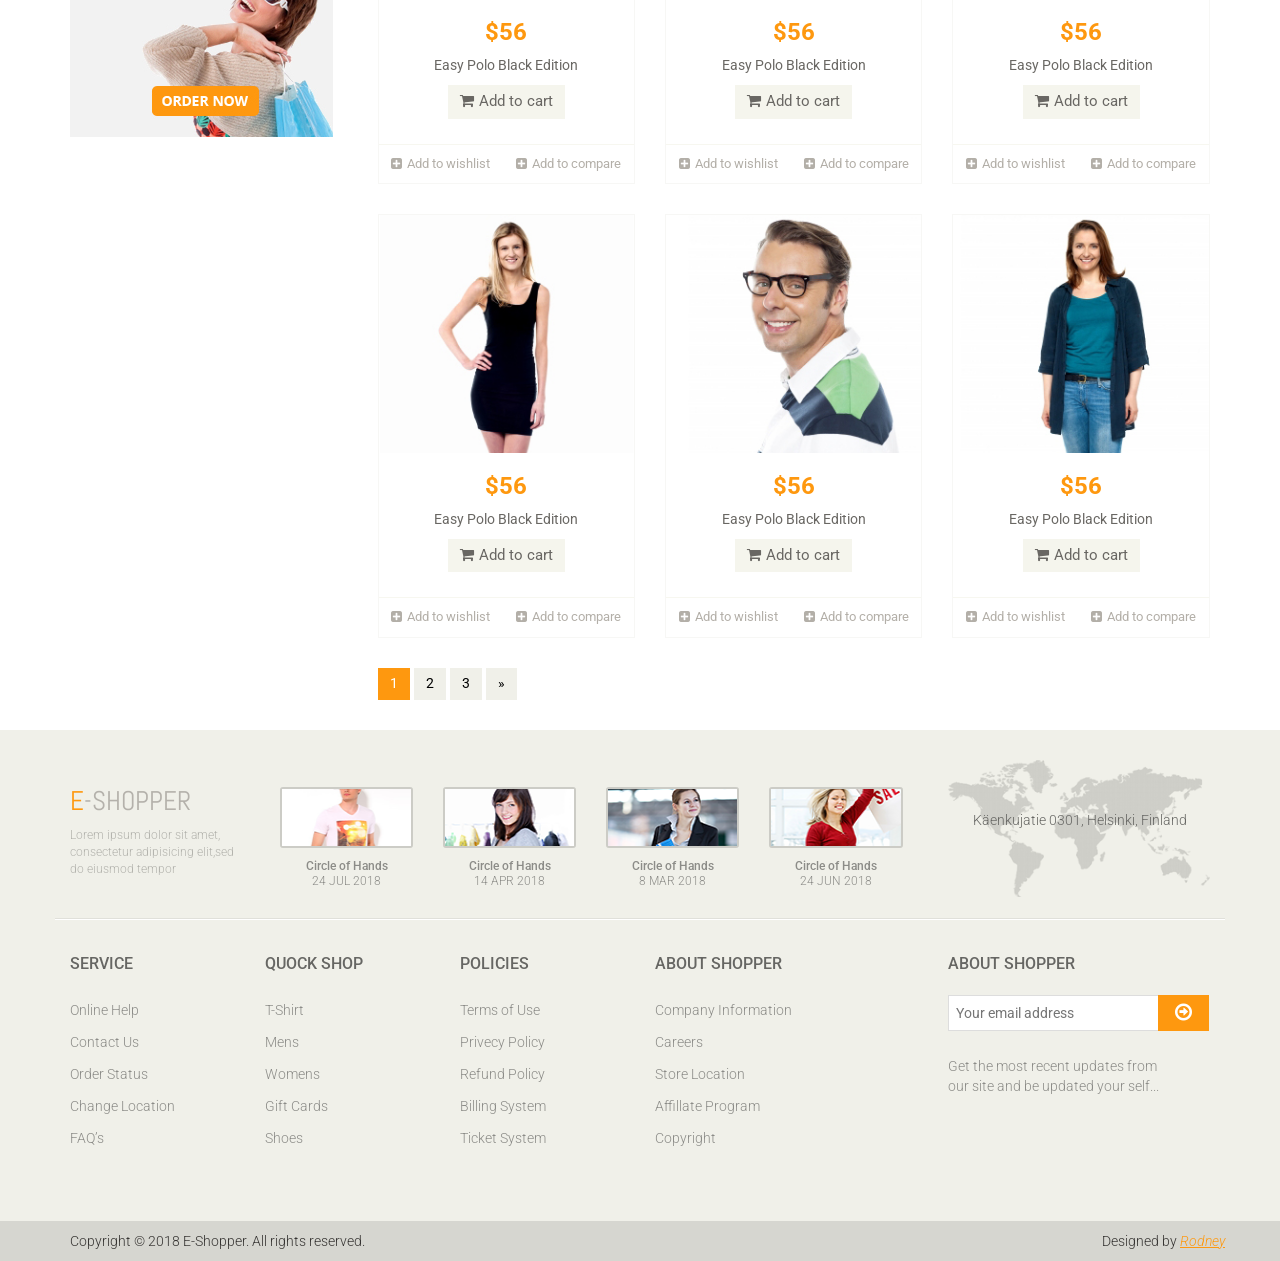
<file: shop.html>
<!DOCTYPE html>
<html lang="en">
<head>
    <meta charset="utf-8">
    <meta name="viewport" content="width=device-width, initial-scale=1.0">
    <meta name="description" content="">
    <meta name="author" content="">
    <title>Shop | E-Shopper</title>
    <link href="css/bootstrap.min.css" rel="stylesheet">
    <link href="css/font-awesome.min.css" rel="stylesheet">
    <link href="css/prettyPhoto.css" rel="stylesheet">
    <link href="css/price-range.css" rel="stylesheet">
    <link href="css/animate.css" rel="stylesheet">
	<link href="css/main.css" rel="stylesheet">
	<link href="css/responsive.css" rel="stylesheet">
    <!--[if lt IE 9]>
    <script src="js/html5shiv.js"></script>
    <script src="js/respond.min.js"></script>
    <![endif]-->       
    <link rel="shortcut icon" href="images/ico/favicon.ico">
    <link rel="apple-touch-icon-precomposed" sizes="144x144" href="images/ico/apple-touch-icon-144-precomposed.png">
    <link rel="apple-touch-icon-precomposed" sizes="114x114" href="images/ico/apple-touch-icon-114-precomposed.png">
    <link rel="apple-touch-icon-precomposed" sizes="72x72" href="images/ico/apple-touch-icon-72-precomposed.png">
    <link rel="apple-touch-icon-precomposed" href="images/ico/apple-touch-icon-57-precomposed.png">
</head><!--/head-->

<body>
	<header id="header"><!--header-->
		<div class="header_top"><!--header_top-->
			<div class="container">
				<div class="row">
					<div class="col-sm-6 ">
						<div class="contactinfo">
							<ul class="nav nav-pills">
								<li><a href=""><i class="fa fa-phone"></i> +260 979 020 024</a></li>
								<li><a href=""><i class="fa fa-envelope"></i> info@e-shopper.com</a></li>
							</ul>
						</div>
					</div>
					<div class="col-sm-6">
						<div class="social-icons pull-right">
							<ul class="nav navbar-nav">
								<li><a href="http://www.facebook.com/the-shop-account"><i class="fa fa-facebook"></i></a></li>
								<li><a href=""><i class="fa fa-twitter"></i></a></li>
								<li><a href=""><i class="fa fa-linkedin"></i></a></li>
								<li><a href=""><i class="fa fa-dribbble"></i></a></li>
								<li><a href=""><i class="fa fa-google-plus"></i></a></li>
							</ul>
						</div>
					</div>
				</div>
			</div>
		</div><!--/header_top-->
		
		<div class="header-middle"><!--header-middle-->
			<div class="container">
				<div class="row">
					<div class="col-sm-4">
						<div class="logo pull-left">
							<a href="index.html"><img src="images/home/logo.png" alt="" /></a>
						</div>
						<div class="btn-group pull-right">
							<div class="btn-group">
								<button type="button" class="btn btn-default dropdown-toggle usa" data-toggle="dropdown">
									USA
									<span class="caret"></span>
								</button>
								<ul class="dropdown-menu">
									<li><a href="">Canada</a></li>
									<li><a href="">UK</a></li>
								</ul>
							</div>
							
							<div class="btn-group">
								<button type="button" class="btn btn-default dropdown-toggle usa" data-toggle="dropdown">
									DOLLAR
									<span class="caret"></span>
								</button>
								<ul class="dropdown-menu">
									<li><a href="">Canadian Dollar</a></li>
									<li><a href="">Pound</a></li>
								</ul>
							</div>
						</div>
					</div>
					<div class="col-sm-8">
						<div class="shop-menu pull-right">
							<ul class="nav navbar-nav">
								<li><a href=""><i class="fa fa-user"></i> Account</a></li>
								<li><a href=""><i class="fa fa-star"></i> Wishlist</a></li>
								<li><a href="checkout.html"><i class="fa fa-crosshairs"></i> Checkout</a></li>
								<li><a href="cart.html"><i class="fa fa-shopping-cart"></i> Cart</a></li>
								<li><a href="login.html"><i class="fa fa-lock"></i> Login</a></li>
							</ul>
						</div>
					</div>
				</div>
			</div>
		</div><!--/header-middle-->
	
		<div class="header-bottom"><!--header-bottom-->
			<div class="container">
				<div class="row">
					<div class="col-sm-9">
						<div class="navbar-header">
							<button type="button" class="navbar-toggle" data-toggle="collapse" data-target=".navbar-collapse">
								<span class="sr-only">Toggle navigation</span>
								<span class="icon-bar"></span>
								<span class="icon-bar"></span>
								<span class="icon-bar"></span>
							</button>
						</div>
						<div class="mainmenu pull-left">
							<ul class="nav navbar-nav collapse navbar-collapse">
								<li><a href="index.html">Home</a></li>
								<li class="dropdown"><a href="#" class="active">Shop<i class="fa fa-angle-down"></i></a>
                                    <ul role="menu" class="sub-menu">
                                        <li><a href="shop.html" class="active">Products</a></li>
										<li><a href="product-details.html">Product Details</a></li> 
										<li><a href="checkout.html">Checkout</a></li> 
										<li><a href="cart.html">Cart</a></li> 
										<li><a href="login.html">Login</a></li> 
                                    </ul>
                                </li> 
								<li class="dropdown"><a href="#">Blog<i class="fa fa-angle-down"></i></a>
                                    <ul role="menu" class="sub-menu">
                                        <li><a href="blog.html">Blog List</a></li>
										<li><a href="blog-single.html">Blog Single</a></li>
                                    </ul>
                                </li> 
								<li><a href="404.html">404</a></li>
								<li><a href="contact-us.html">Contact</a></li>
							</ul>
						</div>
					</div>
					<div class="col-sm-3">
						<div class="search_box pull-right">
							<input type="text" placeholder="Search"/>
						</div>
					</div>
				</div>
				</div>
			</div>
	</header>
	
	<section id="advertisement">
		<div class="container">
			<img src="images/shop/advertisement.jpg" alt="" />
		</div>
	</section>
	
	<section>
		<div class="container">
			<div class="row">
				<div class="col-sm-3">
					<div class="left-sidebar">
						<h2>Category</h2>
						<div class="panel-group category-products" id="accordian"><!--category-productsr-->
							<div class="panel panel-default">
								<div class="panel-heading">
									<h4 class="panel-title">
										<a data-toggle="collapse" data-parent="#accordian" href="#sportswear">
											<span class="badge pull-right"><i class="fa fa-plus"></i></span>
											Sportswear
										</a>
									</h4>
								</div>
								<div id="sportswear" class="panel-collapse collapse">
									<div class="panel-body">
										<ul>
											<li><a href="">Nike </a></li>
											<li><a href="">Under Armour </a></li>
											<li><a href="">Adidas </a></li>
											<li><a href="">Puma</a></li>
											<li><a href="">ASICS </a></li>
										</ul>
									</div>
								</div>
							</div>
							<div class="panel panel-default">
								<div class="panel-heading">
									<h4 class="panel-title">
										<a data-toggle="collapse" data-parent="#accordian" href="#mens">
											<span class="badge pull-right"><i class="fa fa-plus"></i></span>
											Mens
										</a>
									</h4>
								</div>
								<div id="mens" class="panel-collapse collapse">
									<div class="panel-body">
										<ul>
											<li><a href="">Fendi</a></li>
											<li><a href="">Guess</a></li>
											<li><a href="">Valentino</a></li>
											<li><a href="">Dior</a></li>
											<li><a href="">Versace</a></li>
											<li><a href="">Armani</a></li>
											<li><a href="">Prada</a></li>
											<li><a href="">Dolce and Gabbana</a></li>
											<li><a href="">Chanel</a></li>
											<li><a href="">Gucci</a></li>
										</ul>
									</div>
								</div>
							</div>
							
							<div class="panel panel-default">
								<div class="panel-heading">
									<h4 class="panel-title">
										<a data-toggle="collapse" data-parent="#accordian" href="#womens">
											<span class="badge pull-right"><i class="fa fa-plus"></i></span>
											Womens
										</a>
									</h4>
								</div>
								<div id="womens" class="panel-collapse collapse">
									<div class="panel-body">
										<ul>
											<li><a href="">Fendi</a></li>
											<li><a href="">Guess</a></li>
											<li><a href="">Valentino</a></li>
											<li><a href="">Dior</a></li>
											<li><a href="">Versace</a></li>
										</ul>
									</div>
								</div>
							</div>
							<div class="panel panel-default">
								<div class="panel-heading">
									<h4 class="panel-title"><a href="#">Kids</a></h4>
								</div>
							</div>
							<div class="panel panel-default">
								<div class="panel-heading">
									<h4 class="panel-title"><a href="#">Fashion</a></h4>
								</div>
							</div>
							<div class="panel panel-default">
								<div class="panel-heading">
									<h4 class="panel-title"><a href="#">Households</a></h4>
								</div>
							</div>
							<div class="panel panel-default">
								<div class="panel-heading">
									<h4 class="panel-title"><a href="#">Interiors</a></h4>
								</div>
							</div>
							<div class="panel panel-default">
								<div class="panel-heading">
									<h4 class="panel-title"><a href="#">Clothing</a></h4>
								</div>
							</div>
							<div class="panel panel-default">
								<div class="panel-heading">
									<h4 class="panel-title"><a href="#">Bags</a></h4>
								</div>
							</div>
							<div class="panel panel-default">
								<div class="panel-heading">
									<h4 class="panel-title"><a href="#">Shoes</a></h4>
								</div>
							</div>
						</div><!--/category-productsr-->
					
						<div class="brands_products"><!--brands_products-->
							<h2>Brands</h2>
							<div class="brands-name">
								<ul class="nav nav-pills nav-stacked">
									<li><a href=""> <span class="pull-right">(50)</span>Acne</a></li>
									<li><a href=""> <span class="pull-right">(56)</span>Grüne Erde</a></li>
									<li><a href=""> <span class="pull-right">(27)</span>Albiro</a></li>
									<li><a href=""> <span class="pull-right">(32)</span>Ronhill</a></li>
									<li><a href=""> <span class="pull-right">(5)</span>Oddmolly</a></li>
									<li><a href=""> <span class="pull-right">(9)</span>Boudestijn</a></li>
									<li><a href=""> <span class="pull-right">(4)</span>Rösch creative culture</a></li>
								</ul>
							</div>
						</div><!--/brands_products-->
						
						<div class="price-range"><!--price-range-->
							<h2>Price Range</h2>
							<div class="well">
								 <input type="text" class="span2" value="" data-slider-min="0" data-slider-max="600" data-slider-step="5" data-slider-value="[250,450]" id="sl2" ><br />
								 <b>$ 0</b> <b class="pull-right">$ 600</b>
							</div>
						</div><!--/price-range-->
						
						<div class="shipping text-center"><!--shipping-->
							<img src="images/home/shipping.jpg" alt="" />
						</div><!--/shipping-->
						
					</div>
				</div>
				
				<div class="col-sm-9 padding-right">
					<div class="features_items"><!--features_items-->
						<h2 class="title text-center">Features Items</h2>
						<div class="col-sm-4">
							<div class="product-image-wrapper">
								<div class="single-products">
									<div class="productinfo text-center">
										<img src="images/shop/product12.jpg" alt="" />
										<h2>$56</h2>
										<p>Easy Polo Black Edition</p>
										<a href="#" class="btn btn-default add-to-cart"><i class="fa fa-shopping-cart"></i>Add to cart</a>
									</div>
									<div class="product-overlay">
										<div class="overlay-content">
											<h2>$56</h2>
											<p>Easy Polo Black Edition</p>
											<a href="#" class="btn btn-default add-to-cart"><i class="fa fa-shopping-cart"></i>Add to cart</a>
										</div>
									</div>
								</div>
								<div class="choose">
									<ul class="nav nav-pills nav-justified">
										<li><a href=""><i class="fa fa-plus-square"></i>Add to wishlist</a></li>
										<li><a href=""><i class="fa fa-plus-square"></i>Add to compare</a></li>
									</ul>
								</div>
							</div>
						</div>
						<div class="col-sm-4">
							<div class="product-image-wrapper">
								<div class="single-products">
									<div class="productinfo text-center">
										<img src="images/shop/product11.jpg" alt="" />
										<h2>$56</h2>
										<p>Easy Polo Black Edition</p>
										<a href="#" class="btn btn-default add-to-cart"><i class="fa fa-shopping-cart"></i>Add to cart</a>
									</div>
									<div class="product-overlay">
										<div class="overlay-content">
											<h2>$56</h2>
											<p>Easy Polo Black Edition</p>
											<a href="#" class="btn btn-default add-to-cart"><i class="fa fa-shopping-cart"></i>Add to cart</a>
										</div>
									</div>
								</div>
								<div class="choose">
									<ul class="nav nav-pills nav-justified">
										<li><a href=""><i class="fa fa-plus-square"></i>Add to wishlist</a></li>
										<li><a href=""><i class="fa fa-plus-square"></i>Add to compare</a></li>
									</ul>
								</div>
							</div>
						</div>
						<div class="col-sm-4">
							<div class="product-image-wrapper">
								<div class="single-products">
									<div class="productinfo text-center">
										<img src="images/shop/product10.jpg" alt="" />
										<h2>$56</h2>
										<p>Easy Polo Black Edition</p>
										<a href="#" class="btn btn-default add-to-cart"><i class="fa fa-shopping-cart"></i>Add to cart</a>
									</div>
									<div class="product-overlay">
										<div class="overlay-content">
											<h2>$56</h2>
											<p>Easy Polo Black Edition</p>
											<a href="#" class="btn btn-default add-to-cart"><i class="fa fa-shopping-cart"></i>Add to cart</a>
										</div>
									</div>
								</div>
								<div class="choose">
									<ul class="nav nav-pills nav-justified">
										<li><a href=""><i class="fa fa-plus-square"></i>Add to wishlist</a></li>
										<li><a href=""><i class="fa fa-plus-square"></i>Add to compare</a></li>
									</ul>
								</div>
							</div>
						</div>
						<div class="col-sm-4">
							<div class="product-image-wrapper">
								<div class="single-products">
									<div class="productinfo text-center">
										<img src="images/shop/product9.jpg" alt="" />
										<h2>$56</h2>
										<p>Easy Polo Black Edition</p>
										<a href="#" class="btn btn-default add-to-cart"><i class="fa fa-shopping-cart"></i>Add to cart</a>
									</div>
									<div class="product-overlay">
										<div class="overlay-content">
											<h2>$56</h2>
											<p>Easy Polo Black Edition</p>
											<a href="#" class="btn btn-default add-to-cart"><i class="fa fa-shopping-cart"></i>Add to cart</a>
										</div>
									</div>
									<img src="images/home/new.png" class="new" alt="" />
								</div>
								<div class="choose">
									<ul class="nav nav-pills nav-justified">
										<li><a href=""><i class="fa fa-plus-square"></i>Add to wishlist</a></li>
										<li><a href=""><i class="fa fa-plus-square"></i>Add to compare</a></li>
									</ul>
								</div>
							</div>
						</div>
						<div class="col-sm-4">
							<div class="product-image-wrapper">
								<div class="single-products">
									<div class="productinfo text-center">
										<img src="images/shop/product8.jpg" alt="" />
										<h2>$56</h2>
										<p>Easy Polo Black Edition</p>
										<a href="#" class="btn btn-default add-to-cart"><i class="fa fa-shopping-cart"></i>Add to cart</a>
									</div>
									<div class="product-overlay">
										<div class="overlay-content">
											<h2>$56</h2>
											<p>Easy Polo Black Edition</p>
											<a href="#" class="btn btn-default add-to-cart"><i class="fa fa-shopping-cart"></i>Add to cart</a>
										</div>
									</div>
									<img src="images/home/sale.png" class="new" alt="" />
								</div>
								<div class="choose">
									<ul class="nav nav-pills nav-justified">
										<li><a href=""><i class="fa fa-plus-square"></i>Add to wishlist</a></li>
										<li><a href=""><i class="fa fa-plus-square"></i>Add to compare</a></li>
									</ul>
								</div>
							</div>
						</div>
						<div class="col-sm-4">
							<div class="product-image-wrapper">
								<div class="single-products">
									<div class="productinfo text-center">
										<img src="images/shop/product7.jpg" alt="" />
										<h2>$56</h2>
										<p>Easy Polo Black Edition</p>
										<a href="#" class="btn btn-default add-to-cart"><i class="fa fa-shopping-cart"></i>Add to cart</a>
									</div>
									<div class="product-overlay">
										<div class="overlay-content">
											<h2>$56</h2>
											<p>Easy Polo Black Edition</p>
											<a href="#" class="btn btn-default add-to-cart"><i class="fa fa-shopping-cart"></i>Add to cart</a>
										</div>
									</div>
								</div>
								<div class="choose">
									<ul class="nav nav-pills nav-justified">
										<li><a href=""><i class="fa fa-plus-square"></i>Add to wishlist</a></li>
										<li><a href=""><i class="fa fa-plus-square"></i>Add to compare</a></li>
									</ul>
								</div>
							</div>
						</div>
						
						<div class="col-sm-4">
							<div class="product-image-wrapper">
								<div class="single-products">
									<div class="productinfo text-center">
										<img src="images/home/product6.jpg" alt="" />
										<h2>$56</h2>
										<p>Easy Polo Black Edition</p>
										<a href="#" class="btn btn-default add-to-cart"><i class="fa fa-shopping-cart"></i>Add to cart</a>
									</div>
									<div class="product-overlay">
										<div class="overlay-content">
											<h2>$56</h2>
											<p>Easy Polo Black Edition</p>
											<a href="#" class="btn btn-default add-to-cart"><i class="fa fa-shopping-cart"></i>Add to cart</a>
										</div>
									</div>
								</div>
								<div class="choose">
									<ul class="nav nav-pills nav-justified">
										<li><a href=""><i class="fa fa-plus-square"></i>Add to wishlist</a></li>
										<li><a href=""><i class="fa fa-plus-square"></i>Add to compare</a></li>
									</ul>
								</div>
							</div>
						</div>
						
						<div class="col-sm-4">
							<div class="product-image-wrapper">
								<div class="single-products">
									<div class="productinfo text-center">
										<img src="images/home/product5.jpg" alt="" />
										<h2>$56</h2>
										<p>Easy Polo Black Edition</p>
										<a href="#" class="btn btn-default add-to-cart"><i class="fa fa-shopping-cart"></i>Add to cart</a>
									</div>
									<div class="product-overlay">
										<div class="overlay-content">
											<h2>$56</h2>
											<p>Easy Polo Black Edition</p>
											<a href="#" class="btn btn-default add-to-cart"><i class="fa fa-shopping-cart"></i>Add to cart</a>
										</div>
									</div>
								</div>
								<div class="choose">
									<ul class="nav nav-pills nav-justified">
										<li><a href=""><i class="fa fa-plus-square"></i>Add to wishlist</a></li>
										<li><a href=""><i class="fa fa-plus-square"></i>Add to compare</a></li>
									</ul>
								</div>
							</div>
						</div>
						
						<div class="col-sm-4">
							<div class="product-image-wrapper">
								<div class="single-products">
									<div class="productinfo text-center">
										<img src="images/home/product4.jpg" alt="" />
										<h2>$56</h2>
										<p>Easy Polo Black Edition</p>
										<a href="#" class="btn btn-default add-to-cart"><i class="fa fa-shopping-cart"></i>Add to cart</a>
									</div>
									<div class="product-overlay">
										<div class="overlay-content">
											<h2>$56</h2>
											<p>Easy Polo Black Edition</p>
											<a href="#" class="btn btn-default add-to-cart"><i class="fa fa-shopping-cart"></i>Add to cart</a>
										</div>
									</div>
								</div>
								<div class="choose">
									<ul class="nav nav-pills nav-justified">
										<li><a href=""><i class="fa fa-plus-square"></i>Add to wishlist</a></li>
										<li><a href=""><i class="fa fa-plus-square"></i>Add to compare</a></li>
									</ul>
								</div>
							</div>
						</div>
						
						<div class="col-sm-4">
							<div class="product-image-wrapper">
								<div class="single-products">
									<div class="productinfo text-center">
										<img src="images/home/product3.jpg" alt="" />
										<h2>$56</h2>
										<p>Easy Polo Black Edition</p>
										<a href="#" class="btn btn-default add-to-cart"><i class="fa fa-shopping-cart"></i>Add to cart</a>
									</div>
									<div class="product-overlay">
										<div class="overlay-content">
											<h2>$56</h2>
											<p>Easy Polo Black Edition</p>
											<a href="#" class="btn btn-default add-to-cart"><i class="fa fa-shopping-cart"></i>Add to cart</a>
										</div>
									</div>
								</div>
								<div class="choose">
									<ul class="nav nav-pills nav-justified">
										<li><a href=""><i class="fa fa-plus-square"></i>Add to wishlist</a></li>
										<li><a href=""><i class="fa fa-plus-square"></i>Add to compare</a></li>
									</ul>
								</div>
							</div>
						</div>
						
						
						<div class="col-sm-4">
							<div class="product-image-wrapper">
								<div class="single-products">
									<div class="productinfo text-center">
										<img src="images/home/product2.jpg" alt="" />
										<h2>$56</h2>
										<p>Easy Polo Black Edition</p>
										<a href="#" class="btn btn-default add-to-cart"><i class="fa fa-shopping-cart"></i>Add to cart</a>
									</div>
									<div class="product-overlay">
										<div class="overlay-content">
											<h2>$56</h2>
											<p>Easy Polo Black Edition</p>
											<a href="#" class="btn btn-default add-to-cart"><i class="fa fa-shopping-cart"></i>Add to cart</a>
										</div>
									</div>
								</div>
								<div class="choose">
									<ul class="nav nav-pills nav-justified">
										<li><a href=""><i class="fa fa-plus-square"></i>Add to wishlist</a></li>
										<li><a href=""><i class="fa fa-plus-square"></i>Add to compare</a></li>
									</ul>
								</div>
							</div>
						</div>
						
						<div class="col-sm-4">
							<div class="product-image-wrapper">
								<div class="single-products">
									<div class="productinfo text-center">
										<img src="images/home/product1.jpg" alt="" />
										<h2>$56</h2>
										<p>Easy Polo Black Edition</p>
										<a href="#" class="btn btn-default add-to-cart"><i class="fa fa-shopping-cart"></i>Add to cart</a>
									</div>
									<div class="product-overlay">
										<div class="overlay-content">
											<h2>$56</h2>
											<p>Easy Polo Black Edition</p>
											<a href="#" class="btn btn-default add-to-cart"><i class="fa fa-shopping-cart"></i>Add to cart</a>
										</div>
									</div>
								</div>
								<div class="choose">
									<ul class="nav nav-pills nav-justified">
										<li><a href=""><i class="fa fa-plus-square"></i>Add to wishlist</a></li>
										<li><a href=""><i class="fa fa-plus-square"></i>Add to compare</a></li>
									</ul>
								</div>
							</div>
						</div>
						
						<ul class="pagination">
							<li class="active"><a href="">1</a></li>
							<li><a href="">2</a></li>
							<li><a href="">3</a></li>
							<li><a href="">&raquo;</a></li>
						</ul>
					</div><!--features_items-->
				</div>
			</div>
		</div>
	</section>
	
	<footer id="footer"><!--Footer-->
		<div class="footer-top">
			<div class="container">
				<div class="row">
					<div class="col-sm-2">
						<div class="companyinfo">
							<h2><span>e</span>-shopper</h2>
							<p>Lorem ipsum dolor sit amet, consectetur adipisicing elit,sed do eiusmod tempor</p>
						</div>
					</div>
					<div class="col-sm-7">
						<div class="col-sm-3">
							<div class="video-gallery text-center">
								<a href="#">
									<div class="iframe-img">
										<img src="images/home/iframe1.png" alt="" />
									</div>
									<div class="overlay-icon">
										<i class="fa fa-play-circle-o"></i>
									</div>
								</a>
								<p>Circle of Hands</p>
								<h2>24 Jul 2018</h2>
							</div>
						</div>
						
						<div class="col-sm-3">
							<div class="video-gallery text-center">
								<a href="#">
									<div class="iframe-img">
										<img src="images/home/iframe2.png" alt="" />
									</div>
									<div class="overlay-icon">
										<i class="fa fa-play-circle-o"></i>
									</div>
								</a>
								<p>Circle of Hands</p>
								<h2>14 Apr 2018</h2>
							</div>
						</div>
						
						<div class="col-sm-3">
							<div class="video-gallery text-center">
								<a href="#">
									<div class="iframe-img">
										<img src="images/home/iframe3.png" alt="" />
									</div>
									<div class="overlay-icon">
										<i class="fa fa-play-circle-o"></i>
									</div>
								</a>
								<p>Circle of Hands</p>
								<h2>8 Mar 2018</h2>
							</div>
						</div>
						
						<div class="col-sm-3">
							<div class="video-gallery text-center">
								<a href="#">
									<div class="iframe-img">
										<img src="images/home/iframe4.png" alt="" />
									</div>
									<div class="overlay-icon">
										<i class="fa fa-play-circle-o"></i>
									</div>
								</a>
								<p>Circle of Hands</p>
								<h2>24 Jun 2018</h2>
							</div>
						</div>
					</div>
					<div class="col-sm-3">
						<div class="address">
							<img src="images/home/map.png" alt="" />
							<p>Käenkujatie 0301, Helsinki, Finland</p>
						</div>
					</div>
				</div>
			</div>
		</div>
		
		<div class="footer-widget">
			<div class="container">
				<div class="row">
					<div class="col-sm-2">
						<div class="single-widget">
							<h2>Service</h2>
							<ul class="nav nav-pills nav-stacked">
								<li><a href="">Online Help</a></li>
								<li><a href="">Contact Us</a></li>
								<li><a href="">Order Status</a></li>
								<li><a href="">Change Location</a></li>
								<li><a href="">FAQ’s</a></li>
							</ul>
						</div>
					</div>
					<div class="col-sm-2">
						<div class="single-widget">
							<h2>Quock Shop</h2>
							<ul class="nav nav-pills nav-stacked">
								<li><a href="">T-Shirt</a></li>
								<li><a href="">Mens</a></li>
								<li><a href="">Womens</a></li>
								<li><a href="">Gift Cards</a></li>
								<li><a href="">Shoes</a></li>
							</ul>
						</div>
					</div>
					<div class="col-sm-2">
						<div class="single-widget">
							<h2>Policies</h2>
							<ul class="nav nav-pills nav-stacked">
								<li><a href="">Terms of Use</a></li>
								<li><a href="">Privecy Policy</a></li>
								<li><a href="">Refund Policy</a></li>
								<li><a href="">Billing System</a></li>
								<li><a href="">Ticket System</a></li>
							</ul>
						</div>
					</div>
					<div class="col-sm-2">
						<div class="single-widget">
							<h2>About Shopper</h2>
							<ul class="nav nav-pills nav-stacked">
								<li><a href="">Company Information</a></li>
								<li><a href="">Careers</a></li>
								<li><a href="">Store Location</a></li>
								<li><a href="">Affillate Program</a></li>
								<li><a href="">Copyright</a></li>
							</ul>
						</div>
					</div>
					<div class="col-sm-3 col-sm-offset-1">
						<div class="single-widget">
							<h2>About Shopper</h2>
							<form action="#" class="searchform">
								<input type="text" placeholder="Your email address" />
								<button type="submit" class="btn btn-default"><i class="fa fa-arrow-circle-o-right"></i></button>
								<p>Get the most recent updates from <br />our site and be updated your self...</p>
							</form>
						</div>
					</div>
					
				</div>
			</div>
		</div>
		
		<div class="footer-bottom">
			<div class="container">
				<div class="row">
					<p class="pull-left">Copyright © 2018 E-Shopper. All rights reserved.</p>
					<p class="pull-right">Designed by <span><a target="_blank" href="https://koder-profile.herokuapp.com/profile/Rodney%20Hammad">Rodney</a></span></p>
				</div>
			</div>
		</div>
		
	</footer><!--/Footer-->
	

  
    <script src="js/jquery.js"></script>
	<script src="js/price-range.js"></script>
    <script src="js/jquery.scrollUp.min.js"></script>
	<script src="js/bootstrap.min.js"></script>
    <script src="js/jquery.prettyPhoto.js"></script>
    <script src="js/main.js"></script>
</body>
</html>
</file>
<file: css/prettyPhoto.css>
div.pp_default .pp_top,div.pp_default .pp_top .pp_middle,div.pp_default .pp_top .pp_left,div.pp_default .pp_top .pp_right,div.pp_default .pp_bottom,div.pp_default .pp_bottom .pp_left,div.pp_default .pp_bottom .pp_middle,div.pp_default .pp_bottom .pp_right{height:13px}
div.pp_default .pp_top .pp_left{background:url(../images/prettyPhoto/default/sprite.png) -78px -93px no-repeat}
div.pp_default .pp_top .pp_middle{background:url(../images/prettyPhoto/default/sprite_x.png) top left repeat-x}
div.pp_default .pp_top .pp_right{background:url(../images/prettyPhoto/default/sprite.png) -112px -93px no-repeat}
div.pp_default .pp_content .ppt{color:#f8f8f8}
div.pp_default .pp_content_container .pp_left{background:url(../images/prettyPhoto/default/sprite_y.png) -7px 0 repeat-y;padding-left:13px}
div.pp_default .pp_content_container .pp_right{background:url(../images/prettyPhoto/default/sprite_y.png) top right repeat-y;padding-right:13px}
div.pp_default .pp_next:hover{background:url(../images/prettyPhoto/default/sprite_next.png) center right no-repeat;cursor:pointer}
div.pp_default .pp_previous:hover{background:url(../images/prettyPhoto/default/sprite_prev.png) center left no-repeat;cursor:pointer}
div.pp_default .pp_expand{background:url(../images/prettyPhoto/default/sprite.png) 0 -29px no-repeat;cursor:pointer;width:28px;height:28px}
div.pp_default .pp_expand:hover{background:url(../images/prettyPhoto/default/sprite.png) 0 -56px no-repeat;cursor:pointer}
div.pp_default .pp_contract{background:url(../images/prettyPhoto/default/sprite.png) 0 -84px no-repeat;cursor:pointer;width:28px;height:28px}
div.pp_default .pp_contract:hover{background:url(../images/prettyPhoto/default/sprite.png) 0 -113px no-repeat;cursor:pointer}
div.pp_default .pp_close{width:30px;height:30px;background:url(../images/prettyPhoto/default/sprite.png) 2px 1px no-repeat;cursor:pointer}
div.pp_default .pp_gallery ul li a{background:url(../images/prettyPhoto/default/default_thumb.png) center center #f8f8f8;border:1px solid #aaa}
div.pp_default .pp_social{margin-top:7px}
div.pp_default .pp_gallery a.pp_arrow_previous,div.pp_default .pp_gallery a.pp_arrow_next{position:static;left:auto}
div.pp_default .pp_nav .pp_play,div.pp_default .pp_nav .pp_pause{background:url(../images/prettyPhoto/default/sprite.png) -51px 1px no-repeat;height:30px;width:30px}
div.pp_default .pp_nav .pp_pause{background-position:-51px -29px}
div.pp_default a.pp_arrow_previous,div.pp_default a.pp_arrow_next{background:url(../images/prettyPhoto/default/sprite.png) -31px -3px no-repeat;height:20px;width:20px;margin:4px 0 0}
div.pp_default a.pp_arrow_next{left:52px;background-position:-82px -3px}
div.pp_default .pp_content_container .pp_details{margin-top:5px}
div.pp_default .pp_nav{clear:none;height:30px;width:110px;position:relative}
div.pp_default .pp_nav .currentTextHolder{font-family:Georgia;font-style:italic;color:#999;font-size:11px;left:75px;line-height:25px;position:absolute;top:2px;margin:0;padding:0 0 0 10px}
div.pp_default .pp_close:hover,div.pp_default .pp_nav .pp_play:hover,div.pp_default .pp_nav .pp_pause:hover,div.pp_default .pp_arrow_next:hover,div.pp_default .pp_arrow_previous:hover{opacity:0.7}
div.pp_default .pp_description{font-size:11px;font-weight:700;line-height:14px;margin:5px 50px 5px 0}
div.pp_default .pp_bottom .pp_left{background:url(../images/prettyPhoto/default/sprite.png) -78px -127px no-repeat}
div.pp_default .pp_bottom .pp_middle{background:url(../images/prettyPhoto/default/sprite_x.png) bottom left repeat-x}
div.pp_default .pp_bottom .pp_right{background:url(../images/prettyPhoto/default/sprite.png) -112px -127px no-repeat}
div.pp_default .pp_loaderIcon{background:url(../images/prettyPhoto/default/loader.gif) center center no-repeat}
div.light_rounded .pp_top .pp_left{background:url(../images/prettyPhoto/light_rounded/sprite.png) -88px -53px no-repeat}
div.light_rounded .pp_top .pp_right{background:url(../images/prettyPhoto/light_rounded/sprite.png) -110px -53px no-repeat}
div.light_rounded .pp_next:hover{background:url(../images/prettyPhoto/light_rounded/btnNext.png) center right no-repeat;cursor:pointer}
div.light_rounded .pp_previous:hover{background:url(../images/prettyPhoto/light_rounded/btnPrevious.png) center left no-repeat;cursor:pointer}
div.light_rounded .pp_expand{background:url(../images/prettyPhoto/light_rounded/sprite.png) -31px -26px no-repeat;cursor:pointer}
div.light_rounded .pp_expand:hover{background:url(../images/prettyPhoto/light_rounded/sprite.png) -31px -47px no-repeat;cursor:pointer}
div.light_rounded .pp_contract{background:url(../images/prettyPhoto/light_rounded/sprite.png) 0 -26px no-repeat;cursor:pointer}
div.light_rounded .pp_contract:hover{background:url(../images/prettyPhoto/light_rounded/sprite.png) 0 -47px no-repeat;cursor:pointer}
div.light_rounded .pp_close{width:75px;height:22px;background:url(../images/prettyPhoto/light_rounded/sprite.png) -1px -1px no-repeat;cursor:pointer}
div.light_rounded .pp_nav .pp_play{background:url(../images/prettyPhoto/light_rounded/sprite.png) -1px -100px no-repeat;height:15px;width:14px}
div.light_rounded .pp_nav .pp_pause{background:url(../images/prettyPhoto/light_rounded/sprite.png) -24px -100px no-repeat;height:15px;width:14px}
div.light_rounded .pp_arrow_previous{background:url(../images/prettyPhoto/light_rounded/sprite.png) 0 -71px no-repeat}
div.light_rounded .pp_arrow_next{background:url(../images/prettyPhoto/light_rounded/sprite.png) -22px -71px no-repeat}
div.light_rounded .pp_bottom .pp_left{background:url(../images/prettyPhoto/light_rounded/sprite.png) -88px -80px no-repeat}
div.light_rounded .pp_bottom .pp_right{background:url(../images/prettyPhoto/light_rounded/sprite.png) -110px -80px no-repeat}
div.dark_rounded .pp_top .pp_left{background:url(../images/prettyPhoto/dark_rounded/sprite.png) -88px -53px no-repeat}
div.dark_rounded .pp_top .pp_right{background:url(../images/prettyPhoto/dark_rounded/sprite.png) -110px -53px no-repeat}
div.dark_rounded .pp_content_container .pp_left{background:url(../images/prettyPhoto/dark_rounded/contentPattern.png) top left repeat-y}
div.dark_rounded .pp_content_container .pp_right{background:url(../images/prettyPhoto/dark_rounded/contentPattern.png) top right repeat-y}
div.dark_rounded .pp_next:hover{background:url(../images/prettyPhoto/dark_rounded/btnNext.png) center right no-repeat;cursor:pointer}
div.dark_rounded .pp_previous:hover{background:url(../images/prettyPhoto/dark_rounded/btnPrevious.png) center left no-repeat;cursor:pointer}
div.dark_rounded .pp_expand{background:url(../images/prettyPhoto/dark_rounded/sprite.png) -31px -26px no-repeat;cursor:pointer}
div.dark_rounded .pp_expand:hover{background:url(../images/prettyPhoto/dark_rounded/sprite.png) -31px -47px no-repeat;cursor:pointer}
div.dark_rounded .pp_contract{background:url(../images/prettyPhoto/dark_rounded/sprite.png) 0 -26px no-repeat;cursor:pointer}
div.dark_rounded .pp_contract:hover{background:url(../images/prettyPhoto/dark_rounded/sprite.png) 0 -47px no-repeat;cursor:pointer}
div.dark_rounded .pp_close{width:75px;height:22px;background:url(../images/prettyPhoto/dark_rounded/sprite.png) -1px -1px no-repeat;cursor:pointer}
div.dark_rounded .pp_description{margin-right:85px;color:#fff}
div.dark_rounded .pp_nav .pp_play{background:url(../images/prettyPhoto/dark_rounded/sprite.png) -1px -100px no-repeat;height:15px;width:14px}
div.dark_rounded .pp_nav .pp_pause{background:url(../images/prettyPhoto/dark_rounded/sprite.png) -24px -100px no-repeat;height:15px;width:14px}
div.dark_rounded .pp_arrow_previous{background:url(../images/prettyPhoto/dark_rounded/sprite.png) 0 -71px no-repeat}
div.dark_rounded .pp_arrow_next{background:url(../images/prettyPhoto/dark_rounded/sprite.png) -22px -71px no-repeat}
div.dark_rounded .pp_bottom .pp_left{background:url(../images/prettyPhoto/dark_rounded/sprite.png) -88px -80px no-repeat}
div.dark_rounded .pp_bottom .pp_right{background:url(../images/prettyPhoto/dark_rounded/sprite.png) -110px -80px no-repeat}
div.dark_rounded .pp_loaderIcon{background:url(../images/prettyPhoto/dark_rounded/loader.gif) center center no-repeat}
div.dark_square .pp_left,div.dark_square .pp_middle,div.dark_square .pp_right,div.dark_square .pp_content{background:#000}
div.dark_square .pp_description{color:#fff;margin:0 85px 0 0}
div.dark_square .pp_loaderIcon{background:url(../images/prettyPhoto/dark_square/loader.gif) center center no-repeat}
div.dark_square .pp_expand{background:url(../images/prettyPhoto/dark_square/sprite.png) -31px -26px no-repeat;cursor:pointer}
div.dark_square .pp_expand:hover{background:url(../images/prettyPhoto/dark_square/sprite.png) -31px -47px no-repeat;cursor:pointer}
div.dark_square .pp_contract{background:url(../images/prettyPhoto/dark_square/sprite.png) 0 -26px no-repeat;cursor:pointer}
div.dark_square .pp_contract:hover{background:url(../images/prettyPhoto/dark_square/sprite.png) 0 -47px no-repeat;cursor:pointer}
div.dark_square .pp_close{width:75px;height:22px;background:url(../images/prettyPhoto/dark_square/sprite.png) -1px -1px no-repeat;cursor:pointer}
div.dark_square .pp_nav{clear:none}
div.dark_square .pp_nav .pp_play{background:url(../images/prettyPhoto/dark_square/sprite.png) -1px -100px no-repeat;height:15px;width:14px}
div.dark_square .pp_nav .pp_pause{background:url(../images/prettyPhoto/dark_square/sprite.png) -24px -100px no-repeat;height:15px;width:14px}
div.dark_square .pp_arrow_previous{background:url(../images/prettyPhoto/dark_square/sprite.png) 0 -71px no-repeat}
div.dark_square .pp_arrow_next{background:url(../images/prettyPhoto/dark_square/sprite.png) -22px -71px no-repeat}
div.dark_square .pp_next:hover{background:url(../images/prettyPhoto/dark_square/btnNext.png) center right no-repeat;cursor:pointer}
div.dark_square .pp_previous:hover{background:url(../images/prettyPhoto/dark_square/btnPrevious.png) center left no-repeat;cursor:pointer}
div.light_square .pp_expand{background:url(../images/prettyPhoto/light_square/sprite.png) -31px -26px no-repeat;cursor:pointer}
div.light_square .pp_expand:hover{background:url(../images/prettyPhoto/light_square/sprite.png) -31px -47px no-repeat;cursor:pointer}
div.light_square .pp_contract{background:url(../images/prettyPhoto/light_square/sprite.png) 0 -26px no-repeat;cursor:pointer}
div.light_square .pp_contract:hover{background:url(../images/prettyPhoto/light_square/sprite.png) 0 -47px no-repeat;cursor:pointer}
div.light_square .pp_close{width:75px;height:22px;background:url(../images/prettyPhoto/light_square/sprite.png) -1px -1px no-repeat;cursor:pointer}
div.light_square .pp_nav .pp_play{background:url(../images/prettyPhoto/light_square/sprite.png) -1px -100px no-repeat;height:15px;width:14px}
div.light_square .pp_nav .pp_pause{background:url(../images/prettyPhoto/light_square/sprite.png) -24px -100px no-repeat;height:15px;width:14px}
div.light_square .pp_arrow_previous{background:url(../images/prettyPhoto/light_square/sprite.png) 0 -71px no-repeat}
div.light_square .pp_arrow_next{background:url(../images/prettyPhoto/light_square/sprite.png) -22px -71px no-repeat}
div.light_square .pp_next:hover{background:url(../images/prettyPhoto/light_square/btnNext.png) center right no-repeat;cursor:pointer}
div.light_square .pp_previous:hover{background:url(../images/prettyPhoto/light_square/btnPrevious.png) center left no-repeat;cursor:pointer}
div.facebook .pp_top .pp_left{background:url(../images/prettyPhoto/facebook/sprite.png) -88px -53px no-repeat}
div.facebook .pp_top .pp_middle{background:url(../images/prettyPhoto/facebook/contentPatternTop.png) top left repeat-x}
div.facebook .pp_top .pp_right{background:url(../images/prettyPhoto/facebook/sprite.png) -110px -53px no-repeat}
div.facebook .pp_content_container .pp_left{background:url(../images/prettyPhoto/facebook/contentPatternLeft.png) top left repeat-y}
div.facebook .pp_content_container .pp_right{background:url(../images/prettyPhoto/facebook/contentPatternRight.png) top right repeat-y}
div.facebook .pp_expand{background:url(../images/prettyPhoto/facebook/sprite.png) -31px -26px no-repeat;cursor:pointer}
div.facebook .pp_expand:hover{background:url(../images/prettyPhoto/facebook/sprite.png) -31px -47px no-repeat;cursor:pointer}
div.facebook .pp_contract{background:url(../images/prettyPhoto/facebook/sprite.png) 0 -26px no-repeat;cursor:pointer}
div.facebook .pp_contract:hover{background:url(../images/prettyPhoto/facebook/sprite.png) 0 -47px no-repeat;cursor:pointer}
div.facebook .pp_close{width:22px;height:22px;background:url(../images/prettyPhoto/facebook/sprite.png) -1px -1px no-repeat;cursor:pointer}
div.facebook .pp_description{margin:0 37px 0 0}
div.facebook .pp_loaderIcon{background:url(../images/prettyPhoto/facebook/loader.gif) center center no-repeat}
div.facebook .pp_arrow_previous{background:url(../images/prettyPhoto/facebook/sprite.png) 0 -71px no-repeat;height:22px;margin-top:0;width:22px}
div.facebook .pp_arrow_previous.disabled{background-position:0 -96px;cursor:default}
div.facebook .pp_arrow_next{background:url(../images/prettyPhoto/facebook/sprite.png) -32px -71px no-repeat;height:22px;margin-top:0;width:22px}
div.facebook .pp_arrow_next.disabled{background-position:-32px -96px;cursor:default}
div.facebook .pp_nav{margin-top:0}
div.facebook .pp_nav p{font-size:15px;padding:0 3px 0 4px}
div.facebook .pp_nav .pp_play{background:url(../images/prettyPhoto/facebook/sprite.png) -1px -123px no-repeat;height:22px;width:22px}
div.facebook .pp_nav .pp_pause{background:url(../images/prettyPhoto/facebook/sprite.png) -32px -123px no-repeat;height:22px;width:22px}
div.facebook .pp_next:hover{background:url(../images/prettyPhoto/facebook/btnNext.png) center right no-repeat;cursor:pointer}
div.facebook .pp_previous:hover{background:url(../images/prettyPhoto/facebook/btnPrevious.png) center left no-repeat;cursor:pointer}
div.facebook .pp_bottom .pp_left{background:url(../images/prettyPhoto/facebook/sprite.png) -88px -80px no-repeat}
div.facebook .pp_bottom .pp_middle{background:url(../images/prettyPhoto/facebook/contentPatternBottom.png) top left repeat-x}
div.facebook .pp_bottom .pp_right{background:url(../images/prettyPhoto/facebook/sprite.png) -110px -80px no-repeat}
div.pp_pic_holder a:focus{outline:none}
div.pp_overlay{background:#000;display:none;left:0;position:absolute;top:0;width:100%;z-index:9500}
div.pp_pic_holder{display:none;position:absolute;width:100px;z-index:10000}
.pp_content{height:40px;min-width:40px}
* html .pp_content{width:40px}
.pp_content_container{position:relative;text-align:left;width:100%}
.pp_content_container .pp_left{padding-left:20px}
.pp_content_container .pp_right{padding-right:20px}
.pp_content_container .pp_details{float:left;margin:10px 0 2px}
.pp_description{display:none;margin:0}
.pp_social{float:left;margin:0}
.pp_social .facebook{float:left;margin-left:5px;width:55px;overflow:hidden}
.pp_social .twitter{float:left}
.pp_nav{clear:right;float:left;margin:3px 10px 0 0}
.pp_nav p{float:left;white-space:nowrap;margin:2px 4px}
.pp_nav .pp_play,.pp_nav .pp_pause{float:left;margin-right:4px;text-indent:-10000px}
a.pp_arrow_previous,a.pp_arrow_next{display:block;float:left;height:15px;margin-top:3px;overflow:hidden;text-indent:-10000px;width:14px}
.pp_hoverContainer{position:absolute;top:0;width:100%;z-index:2000}
.pp_gallery{display:none;left:50%;margin-top:-50px;position:absolute;z-index:10000}
.pp_gallery div{float:left;overflow:hidden;position:relative}
.pp_gallery ul{float:left;height:35px;position:relative;white-space:nowrap;margin:0 0 0 5px;padding:0}
.pp_gallery ul a{border:1px rgba(0,0,0,0.5) solid;display:block;float:left;height:33px;overflow:hidden}
.pp_gallery ul a img{border:0}
.pp_gallery li{display:block;float:left;margin:0 5px 0 0;padding:0}
.pp_gallery li.default a{background:url(../images/prettyPhoto/facebook/default_thumbnail.gif) 0 0 no-repeat;display:block;height:33px;width:50px}
.pp_gallery .pp_arrow_previous,.pp_gallery .pp_arrow_next{margin-top:7px!important}
a.pp_next{background:url(../images/prettyPhoto/light_rounded/btnNext.png) 10000px 10000px no-repeat;display:block;float:right;height:100%;text-indent:-10000px;width:49%}
a.pp_previous{background:url(../images/prettyPhoto/light_rounded/btnNext.png) 10000px 10000px no-repeat;display:block;float:left;height:100%;text-indent:-10000px;width:49%}
a.pp_expand,a.pp_contract{cursor:pointer;display:none;height:20px;position:absolute;right:30px;text-indent:-10000px;top:10px;width:20px;z-index:20000}
a.pp_close{position:absolute;right:0;top:0;display:block;line-height:22px;text-indent:-10000px}
.pp_loaderIcon{display:block;height:24px;left:50%;position:absolute;top:50%;width:24px;margin:-12px 0 0 -12px}
#pp_full_res{line-height:1!important}
#pp_full_res .pp_inline{text-align:left}
#pp_full_res .pp_inline p{margin:0 0 15px}
div.ppt{color:#fff;display:none;font-size:17px;z-index:9999;margin:0 0 5px 15px}
div.pp_default .pp_content,div.light_rounded .pp_content{background-color:#fff}
div.pp_default #pp_full_res .pp_inline,div.light_rounded .pp_content .ppt,div.light_rounded #pp_full_res .pp_inline,div.light_square .pp_content .ppt,div.light_square #pp_full_res .pp_inline,div.facebook .pp_content .ppt,div.facebook #pp_full_res .pp_inline{color:#000}
div.pp_default .pp_gallery ul li a:hover,div.pp_default .pp_gallery ul li.selected a,.pp_gallery ul a:hover,.pp_gallery li.selected a{border-color:#fff}
div.pp_default .pp_details,div.light_rounded .pp_details,div.dark_rounded .pp_details,div.dark_square .pp_details,div.light_square .pp_details,div.facebook .pp_details{position:relative}
div.light_rounded .pp_top .pp_middle,div.light_rounded .pp_content_container .pp_left,div.light_rounded .pp_content_container .pp_right,div.light_rounded .pp_bottom .pp_middle,div.light_square .pp_left,div.light_square .pp_middle,div.light_square .pp_right,div.light_square .pp_content,div.facebook .pp_content{background:#fff}
div.light_rounded .pp_description,div.light_square .pp_description{margin-right:85px}
div.light_rounded .pp_gallery a.pp_arrow_previous,div.light_rounded .pp_gallery a.pp_arrow_next,div.dark_rounded .pp_gallery a.pp_arrow_previous,div.dark_rounded .pp_gallery a.pp_arrow_next,div.dark_square .pp_gallery a.pp_arrow_previous,div.dark_square .pp_gallery a.pp_arrow_next,div.light_square .pp_gallery a.pp_arrow_previous,div.light_square .pp_gallery a.pp_arrow_next{margin-top:12px!important}
div.light_rounded .pp_arrow_previous.disabled,div.dark_rounded .pp_arrow_previous.disabled,div.dark_square .pp_arrow_previous.disabled,div.light_square .pp_arrow_previous.disabled{background-position:0 -87px;cursor:default}
div.light_rounded .pp_arrow_next.disabled,div.dark_rounded .pp_arrow_next.disabled,div.dark_square .pp_arrow_next.disabled,div.light_square .pp_arrow_next.disabled{background-position:-22px -87px;cursor:default}
div.light_rounded .pp_loaderIcon,div.light_square .pp_loaderIcon{background:url(../images/prettyPhoto/light_rounded/loader.gif) center center no-repeat}
div.dark_rounded .pp_top .pp_middle,div.dark_rounded .pp_content,div.dark_rounded .pp_bottom .pp_middle{background:url(../images/prettyPhoto/dark_rounded/contentPattern.png) top left repeat}
div.dark_rounded .currentTextHolder,div.dark_square .currentTextHolder{color:#c4c4c4}
div.dark_rounded #pp_full_res .pp_inline,div.dark_square #pp_full_res .pp_inline{color:#fff}
.pp_top,.pp_bottom{height:20px;position:relative}
* html .pp_top,* html .pp_bottom{padding:0 20px}
.pp_top .pp_left,.pp_bottom .pp_left{height:20px;left:0;position:absolute;width:20px}
.pp_top .pp_middle,.pp_bottom .pp_middle{height:20px;left:20px;position:absolute;right:20px}
* html .pp_top .pp_middle,* html .pp_bottom .pp_middle{left:0;position:static}
.pp_top .pp_right,.pp_bottom .pp_right{height:20px;left:auto;position:absolute;right:0;top:0;width:20px}
.pp_fade,.pp_gallery li.default a img{display:none}
</file>
<file: css/main.css>
﻿
/*************************
*******Typography******
**************************/
@import url(http://fonts.googleapis.com/css?family=Roboto:400,300,400italic,500,700,100);
@import url(http://fonts.googleapis.com/css?family=Open+Sans:400,800,300,600,700);
@import url(http://fonts.googleapis.com/css?family=Abel);

body {
  font-family: 'Roboto', sans-serif;
  position: relative;
  font-weight:400px;
}

ul li {
  list-style: none;
}

a:hover {
outline: none;
text-decoration:none;
}

a:focus {
  outline:none;
  outline-offset: 0;
}

a {
  -webkit-transition: 300ms;
  -moz-transition: 300ms;
    -o-transition: 300ms;
    transition: 300ms;
}

h1, h2, h3, h4, h5, h6 {
  font-family: 'Roboto', sans-serif;
}

.btn:hover, 
.btn:focus{
  outline: none;
  box-shadow: none;
}

.navbar-toggle {
  background-color: #000;
}

a#scrollUp {
  bottom: 0px;
  right: 10px;
  padding: 5px 10px;
  background: #FE980F;
  color: #FFF;
  -webkit-animation: bounce 2s ease infinite;
  animation: bounce 2s ease infinite;
}

a#scrollUp i{
  font-size: 30px;
}


/*************************
*******Header CSS******
**************************/

.header_top {
  background: none repeat scroll 0 0 #F0F0E9;
}

.contactinfo ul li:first-child{
    margin-left: -15px;
}

.contactinfo ul li a{
  font-size: 12px;
  color: #696763;
  font-family: 'Roboto', sans-serif;
}


.contactinfo ul li a:hover{
	background:inherit;
}


.social-icons ul li a {
  border: 0 none;
  border-radius: 0;
  color: #696763;
  padding:0px;
}


.social-icons ul li{
	display:inline-block;
}

.social-icons ul li a i {
  padding: 11px 15px;
   transition: all 0.9s ease 0s;
  -moz-transition: all 0.9s ease 0s;
  -webkit-transition: all 0.9s ease 0s;
  -o-transition: all 0.9s ease 0s;
}

.social-icons ul li a i:hover{
  color: #fff;
   transition: all 0.9s ease 0s;
  -moz-transition: all 0.9s ease 0s;
  -webkit-transition: all 0.9s ease 0s;
  -o-transition: all 0.9s ease 0s;
}


.fa-facebook:hover {
  background: #0083C9;
}

.fa-twitter:hover  {
	background:#5BBCEC;
}

.fa-linkedin:hover  {
	background:#FF4518;
}

.fa-dribbble:hover  {
	background:#90C9DC;
}

.fa-google-plus:hover  {
	background:#CE3C2D;
}

.header-middle .container .row {
  border-bottom: 1px solid #f5f5f5;
  margin-left: 0;
  margin-right: 0;
  padding-bottom: 20px;
  padding-top: 20px;
}

.header-middle .container .row .col-sm-4{
  padding-left: 0;
}

.header-middle .container .row .col-sm-8 {
	padding-right:0;
}

.usa {
  border-radius: 0;
  color: #B4B1AB;
  font-size: 12px;
  margin-right: 20px;
  padding: 2px 15px;
  margin-top: 10px;
}

.usa:hover {
	background:#FE980F;
	color:#fff;
	border-color:#FE980F;
}

.usa:active, .usa.active {
  background: none repeat scroll 0 0 #FE980F;
  box-shadow: inherit;
  outline: 0 none;
}

.btn-group.open .dropdown-toggle {
  background: rgba(0, 0, 0, 0);
  box-shadow: none;
}

.dropdown-menu  li  a:hover, .dropdown-menu  li  a:focus {
  background-color: #FE980F;
  color: #FFFFFF;
  font-family: 'Roboto', sans-serif;
  text-decoration: none;
}


.shop-menu ul li {
	display:inline-block;
  padding-left: 15px;
  padding-right: 15px;
}

.shop-menu ul li:last-child {
  padding-right: 0;
}


.shop-menu ul li a {
  background: #FFFFFF;
  color: #696763;
  font-family: 'Roboto', sans-serif;
  font-size: 14px;
  font-weight: 300;
  padding:0;
  padding-right: 0;
  margin-top: 10px;
}


.shop-menu ul li a i{
	margin-right:3px;
}


.shop-menu ul li a:hover {
	color:#fe980f;
	background:#fff;
}


.header-bottom {
  padding-bottom: 30px;
  padding-top: 30px;
}

.navbar-collapse.collapse{
  padding-left: 0;
}

.mainmenu ul li{
  padding-right: 15px;
  padding-left: 15px;
}

.mainmenu ul li:first-child{
  padding-left: 0px;
}

.mainmenu ul li a {
	color: #696763;
	font-family: 'Roboto', sans-serif;
	font-size: 17px;
	font-weight: 300;
	padding: 0;
	padding-bottom: 10px;
}

.mainmenu ul li a:hover, .mainmenu ul li a.active,  .shop-menu ul li a.active{
	background:none;
	color:#fdb45e;
}

.search_box input {
  background: #F0F0E9;
  border: medium none;
  color: #B2B2B2;
  font-family: 'roboto';
  font-size: 12px;
  font-weight: 300;
  height: 35px;
  outline: medium none;
  padding-left: 10px;
  width: 155px;
  background-image: url(../images/home/searchicon.png);
  background-repeat: no-repeat;
  background-position: 130px;
}


/*  Dropdown menu*/

.navbar-header 
.navbar-toggle .icon-bar {
    background-color: #fff;
}


.nav.navbar-nav > li:hover > ul.sub-menu{
  display: block;
  -webkit-animation: fadeInUp 400ms;
  -moz-animation: fadeInUp 400ms;
  -ms-animation: fadeInUp 400ms;
  -o-animation: fadeInUp 400ms;
  animation: fadeInUp 400ms;
}

ul.sub-menu {
	position: absolute;
	top: 30px;
	left: 0;
	background: rgba(0, 0, 0, 0.6);
	list-style: none;
	padding: 0;
	margin: 0;
	width: 220px;
	-webkit-box-shadow: 0 3px 3px rgba(0, 0, 0, 0.1);
	box-shadow: 0 3px 3px rgba(0, 0, 0, 0.1);
	display: none;
	z-index: 999;
}

.dropdown ul.sub-menu li .active{
  color: #FDB45E;
  padding-left: 0;
}


.navbar-nav li ul.sub-menu li{
  padding: 10px 20px 0 ;
}

.navbar-nav li ul.sub-menu li:last-child{
  padding-bottom: 20px;
}

.navbar-nav li ul.sub-menu li a{
  color: #fff;
}

.navbar-nav li ul.sub-menu li a:hover{
    color: #FDB45E;
}

.fa-angle-down{
  padding-left: 5px; 
}

@-webkit-keyframes fadeInUp {
  0% {
    opacity: 0;
    -webkit-transform: translateY(20px);
    transform: translateY(20px);
  }

  100% {
    opacity: 1;
    -webkit-transform: translateY(0);
    transform: translateY(0);
  }
}
  
/*************************
*******Footer CSS******
**************************/

#footer {
  background: #F0F0E9;
}


.footer-top .container {
  border-bottom: 1px solid #E0E0DA;
  padding-bottom: 20px;
}

.companyinfo {
  margin-top: 57px;
}

.companyinfo h2 {
  color: #B4B1AB;
  font-family: abel;
  font-size: 27px;
  text-transform: uppercase;
}

.companyinfo h2  span{
  color:#FE980F;
}

.companyinfo p {
  color: #B3B3AD;
  font-family: 'Roboto', sans-serif;
  font-size: 12px;
  font-weight: 300;
}

.footer-top .col-sm-3{
  overflow: hidden;
}

.video-gallery {
  margin-top: 57px;
  position: inherit;
}

.video-gallery a img {
  height: 100%;
  width: 100%;
}

.iframe-img {
  position: relative;
  display: block;
  height: 61px;
  margin-bottom: 10px;
  border: 2px solid #CCCCC6;
  border-radius: 3px;
}

.overlay-icon {
  position: absolute;
  top: 0;
  width: 100%;
  height: 61px;
  background: #FE980F;
  border-radius: 3px;
  color: #FFF;
  font-size: 20px;
  line-height: 0;
  display: block;
  opacity: 0;
   -webkit-transition: 300ms;
  -moz-transition: 300ms;
    -o-transition: 300ms;
    transition: 300ms;
}

.overlay-icon i {
  position: relative;
  top: 50%;
  margin-top: -20px;
}

.video-gallery a:hover .overlay-icon{
  opacity: 1;
}

.video-gallery p {
  color: #8C8C88;
  font-family: 'Roboto', sans-serif;
  font-size: 12px;
  font-weight: 500;
  margin-bottom:0px;
}

.video-gallery  h2 {
  color: #8c8c88;
  font-family: 'Roboto', sans-serif;
  font-size: 12px;
  font-weight: 300;
  text-transform:uppercase;
  margin-top:0px;
}


.address {
  margin-top: 30px;
  position: relative;
  overflow: hidden;
}
.address  img {
	width:100%;
}

.address p {
  color: #666663;
  font-family: 'Roboto', sans-serif;
  font-size: 14px;
  font-weight: 300;
  left: 25px;
  position: absolute;
  top: 50px;
}

.footer-widget {
  margin-bottom: 68px;
}

.footer-widget .container {
  border-top: 1px solid #FFFFFF;
  padding-top: 15px;
}

.single-widget h2 {
  color: #666663;
  font-family: 'Roboto', sans-serif;
  font-size: 16px;
  font-weight: 500;
  margin-bottom: 22px;
  text-transform: uppercase;
}

.single-widget h2 i{
	margin-right:15px;
}

.single-widget ul li a{
	color: #8C8C88;
	font-family: 'Roboto', sans-serif;
	font-size: 14px;
	font-weight: 300;
	padding: 5px 0;
}

.single-widget ul li a i {
  margin-right: 18px;
}

.single-widget ul li a:hover{
	background:none;
	color:#FE980F;
}


.searchform input {
  border: 1px solid #DDDDDD;
  color: #CCCCC6;
  font-family: 'Roboto', sans-serif;
  font-size: 14px;
  margin-top: 0;
  outline: medium none;
  padding: 7px;
  width: 212px;
}


.searchform button {
  background: #FE980F;
  border: medium none;
  border-radius: 0;
  margin-left: -5px;
  margin-top: -3px;
  padding: 7px 17px;
}

.searchform button i {
  color: #FFFFFF;
  font-size: 20px;
}

.searchform  button:hover, 
.searchform  button:focus{
	background-color:#FE980F;
}

.searchform p {
  color: #8C8C88;
  font-family: 'Roboto', sans-serif;
  font-size: 14px;
  font-weight: 300;
  margin-top: 25px;
}

.footer-bottom {
  background: #D6D6D0;
  padding-top: 10px;
}

.footer-bottom p {
  color: #363432;
  font-family: 'Roboto', sans-serif;
  font-weight: 300;
  margin-left: 15px;
}

.footer-bottom p span a {
  color: #FE980F;
  font-style: italic;
  text-decoration: underline;
}


/*************************
******* Home ******
**************************/


#slider {
  padding-bottom: 45px;
}

.carousel-indicators li {
  background: #C4C4BE;
}

.carousel-indicators li.active {
	  background: #FE980F;
}

.item {
  padding-left: 100px;
}


.pricing {
  position: absolute;
  right: 40%;
  top: 52%;
}

.girl {
  margin-left: 0;
}

.item h1 {
  color: #B4B1AB;
  font-family: abel;
  font-size: 48px;
  margin-top: 115px;
}

.item h1 span {
	color:#FE980F;
}

.item h2 {
  color: #363432;
  font-family: 'Roboto', sans-serif;
  font-size: 28px;
  font-weight: 700;
  margin-bottom: 22px;
  margin-top: 10px;
}

.item  p {
	color:#363432;
	font-size:16px;
	font-weight:300;
	font-family: 'Roboto', sans-serif;
}

.get {
  background: #FE980F;
  border: 0 none;
  border-radius: 0;
  color: #FFFFFF;
  font-family: 'Roboto', sans-serif;
  font-size: 16px;
  font-weight: 300;
  margin-top: 23px;
}


.item button:hover {
  background: #FE980F;
}

.control-carousel {
  position: absolute;
  top: 50%;
  font-size: 60px;
  color: #C2C2C1;
}

.control-carousel:hover{
  color: #FE980F ;
}

.right {
  right: 0;
}

.category-products {
  border: 1px solid #F7F7F0;
  margin-bottom: 35px;
  padding-bottom: 20px;
  padding-top: 15px;
}
.left-sidebar h2, .brands_products h2 {
  color: #FE980F;
  font-family: 'Roboto', sans-serif;
  font-size: 18px;
  font-weight: 700;
  margin: 0 auto 30px;
  text-align: center;
  text-transform: uppercase;
  position: relative;
  z-index:3;
}

.left-sidebar h2:after, h2.title:after{
	content: " ";
	position: absolute;
	border: 1px solid #f5f5f5;
	bottom:8px;
	left: 0;
	width: 100%;
	height: 0;
	z-index: -2;
}

.left-sidebar h2:before{
	content: " ";
	position: absolute;
	background: #fff;
	bottom: -6px;
	width: 130px;
	height: 30px;
	z-index: -1;
	left: 50%;
	margin-left: -65px;
}

h2.title:before{
	content: " ";
	position: absolute;
	background: #fff;
	bottom: -6px;
	width: 220px;
	height: 30px;
	z-index: -1;
	left: 50%;
	margin-left: -110px;
}

.category-products .panel {
	background-color: #FFFFFF;
	border: 0px;
	border-radius: 0px;
	box-shadow:none;
	margin-bottom: 0px;
}

.category-products .panel-default .panel-heading {
  background-color: #FFFFFF;
  border: 0 none;
  color: #FFFFFF;
  padding: 5px 20px;
}

.category-products .panel-default .panel-heading .panel-title a {
  color: #696763;
  font-family: 'Roboto', sans-serif;
  font-size: 14px;
  text-decoration: none;
  text-transform: uppercase;
}

.panel-group .panel-heading + .panel-collapse .panel-body {
  border-top: 0 none;
}

.category-products .badge {
  background:none;
  border-radius: 10px;
  color: #696763;
  display: inline-block;
  font-size: 12px;
  font-weight: bold;
  line-height: 1;
  min-width: 10px;
  padding: 3px 7px;
  text-align: center;
  vertical-align: baseline;
  white-space: nowrap;
}

.panel-body ul{
  padding-left: 20px;
}


.panel-body ul li a {
  color: #696763;
  font-family: 'Roboto', sans-serif;
  font-size: 12px;
  text-transform: uppercase;
}

.brands-name {
  border: 1px solid #F7F7F0;
  padding-bottom: 20px;
  padding-top: 15px;
}


.brands-name .nav-stacked li a {
  background-color: #FFFFFF;
  color: #696763;
  font-family: 'Roboto', sans-serif;
  font-size: 14px;
  padding: 5px 25px;
  text-decoration: none;
  text-transform: uppercase;
}

.brands-name .nav-stacked li a:hover{
  background-color: #fff;
  color: #696763;
}

.shipping {
  background-color: #F2F2F2;
  margin-top: 40px;
  overflow: hidden;
  padding-top: 20px;
  position: relative;
}


.price-range{
  margin-top:30px;
}

.well {
  background-color: #FFFFFF;
  border: 1px solid #F7F7F0;
  border-radius: 4px;
  box-shadow: none;
  margin-bottom: 20px;
  min-height: 20px;
  padding: 35px;
}


.tooltip-inner {
  background-color: #FE980F;
  border-radius: 4px;
  color: #FFFFFF;
  max-width: 200px;
  padding: 3px 8px;
  text-align: center;
  text-decoration: none;
}

.tooltip.top .tooltip-arrow {
  border-top-color: #FE980F;
  border-width: 5px 5px 0;
  bottom: 0;
  left: 50%;
  margin-left: -5px;
}


.padding-right {
  padding-right: 0;
}

.features_items{
	overflow:hidden;
}


h2.title {
  color: #FE980F;
  font-family: 'Roboto', sans-serif;
  font-size: 18px;
  font-weight: 700;
  margin: 0 15px;
  text-transform: uppercase;
  margin-bottom: 30px;
  position: relative;
}

.product-image-wrapper{
	border:1px solid #F7F7F5;
	overflow: hidden;
	margin-bottom:30px;
}

.single-products {
  position: relative;
}

.new, .sale {
  position: absolute;
  top: 0;
  right: 0;
}

.productinfo h2{
	color: #FE980F;
	font-family: 'Roboto', sans-serif;
	font-size: 24px;
	font-weight: 700;
}
.product-overlay h2{
	color: #fff;
	font-family: 'Roboto', sans-serif;
	font-size: 24px;
	font-weight: 700;
}


.productinfo p{
  font-family: 'Roboto', sans-serif;
  font-size: 14px;
  font-weight: 400;
  color: #696763;
}

.productinfo img{
  width: 100%;
}

.productinfo{
 position:relative;
}

.product-overlay {
  background:#FE980F;
  top: 0;
  display: none;
  height: 0;
  position: absolute;
  transition: height 500ms ease 0s;
  width: 100%;
  display: block;
}

.single-products:hover .product-overlay {
  display:block;
  height:100%;
}


.product-overlay .overlay-content {
  bottom: 0;
  position: absolute;
  bottom: 0;
  text-align: center;
  width: 100%;
}

.product-overlay .add-to-cart {
  background:#fff;
  border: 0 none;
  border-radius: 0;
  color: #FE980F;
  font-family: 'Roboto', sans-serif;
  font-size: 15px;
  margin-bottom: 25px;
}

.product-overlay .add-to-cart:hover {
  background:#fff;
  color: #FE980F;
}


.product-overlay p{
  font-family: 'Roboto', sans-serif;
  font-size: 14px;
  font-weight: 400;
  color: #fff;
}



.add-to-cart {
  background:#F5F5ED;
  border: 0 none;
  border-radius: 0;
  color: #696763;
  font-family: 'Roboto', sans-serif;
  font-size: 15px;
  margin-bottom: 25px;
}

.add-to-cart:hover {
  background: #FE980F;
  border: 0 none;
  border-radius: 0;
  color: #FFFFFF;
}

.add-to{
  margin-bottom: 10px;
}

.add-to-cart i{
	margin-right:5px;
}

.add-to-cart:hover {
  background: #FE980F;
  color: #FFFFFF;
}

.choose {
  border-top: 1px solid #F7F7F0;
}

.choose ul li a {
  color: #B3AFA8;
  font-family: 'Roboto', sans-serif;
  font-size: 13px;
  padding-left: 0;
  padding-right: 0;
}

.choose ul li a i{
	margin-right:5px;
}

.choose ul li a:hover{
	background:none;
	color:#FE980F;
}

.category-tab {
  overflow: hidden;
}

.category-tab ul {
  background: #40403E;
  border-bottom: 1px solid #FE980F;
  list-style: none outside none;
  margin: 0 0 30px;
  padding: 0;
  width: 100%;
}

.category-tab ul li a {
  border: 0 none;
  border-radius: 0;
  color: #B3AFA8;
  display: block;
  font-family: 'Roboto', sans-serif;
  font-size: 14px;
  text-transform: uppercase;
}

.category-tab ul  li  a:hover{
	background:#FE980F;
	color:#fff;
}

.nav-tabs  li.active  a, .nav-tabs  li.active  a:hover, .nav-tabs  li.active  a:focus {
  -moz-border-bottom-colors: none;
  -moz-border-left-colors: none;
  -moz-border-right-colors: none;
  -moz-border-top-colors: none;
  background-color: #FE980F;
  border:0px;
  color: #FFFFFF;
  cursor: default;
  margin-right:0;
  margin-left:0;
}

.nav-tabs  li  a {
  border: 1px solid rgba(0, 0, 0, 0);
  border-radius: 4px 4px 0 0;
  line-height: 1.42857;
  margin-right:0;
}

.recommended_items {
  overflow: hidden;
}

#recommended-item-carousel .carousel-inner .item {
  padding-left: 0;
}

.recommended-item-control {
  position: absolute;
  top: 41%;
}

.recommended-item-control i {
  background: none repeat scroll 0 0 #FE980F;
  color: #FFFFFF;
  font-size: 20px;
  padding: 4px 10px;
}

.recommended-item-control i:hover {
  background: #ccccc6;
}

.recommended_items  h2 {
}

.our_partners{
  overflow:hidden;
}

.our_partners ul {
  background: #F7F7F0;
  margin-bottom: 50px;
}


.our_partners ul li a:hover{
	background:none;
}

/*************************
*******Shop CSS******
**************************/


#advertisement {
  padding-bottom: 45px;
}

#advertisement img {
  width: 100%;
}

.pagination {
  display: inline-block;
  margin-bottom: 25px;
  margin-top: 0;
  padding-left: 15px;
}

.pagination  li:first-child  a, .pagination  li:first-child  span {
  border-bottom-left-radius: 0;
  border-top-left-radius: 0;
  margin-left: 0;
}

.pagination  li:last-child  a, .pagination  li:last-child  span {
  border-bottom-right-radius: 0;
  border-top-right-radius: 0;
}

.pagination  .active  a, .pagination  .active  span, .pagination  .active  a:hover, .pagination  .active  span:hover, .pagination  .active  a:focus, .pagination  .active  span:focus {
  background-color: #FE980F;
  border-color: #FE980F;
  color: #FFFFFF;
  cursor: default;
  z-index: 2;
}

.pagination  li  a, .pagination  li  span {
  background-color: #f0f0e9;
  border: 0;
  float: left;
  line-height: 1.42857;
  margin-left: -1px;
  padding: 6px 12px;
  position: relative;
  text-decoration: none;
  margin-right: 5px;
  color:#000;
}

.pagination  li  a:hover{
	background:#FE980F;
	color:#fff;
}



/*************************
*******Product Details CSS******
**************************/

.product-details{
	overflow:hidden;
}


#similar-product {
  margin-top: 40px;
}


#reviews {
  padding-left: 25px;
  padding-right: 25px;
}

.product-details {
  margin-bottom: 40px;
  overflow: hidden;
  margin-top: 10px;
}



.view-product {
  position: relative;
}

.view-product img {
  border: 1px solid #F7F7F0;
  height: 380px;
  width: 100%;
}

.view-product h3 {
  background: #FE980F;
  bottom: 0;
  color: #FFFFFF;
  font-family: 'Roboto', sans-serif;
  font-size: 14px;
  font-weight: 700;
  margin-bottom: 0;
  padding: 8px 20px;
  position: absolute;
  right: 0;
}

#similar-product .carousel-inner .item{
	padding-left:0px;
}

#similar-product .carousel-inner .item img {
  display: inline-block;
  margin-left: 15px;
}

.item-control {
  position: absolute;
  top: 35%;
}
.item-control i {
  background: #FE980F;
  color: #FFFFFF;
  font-size: 20px;
  padding: 5px 10px;
}

.item-control i:hover{
	background:#ccccc6;
}

.product-information {
  border: 1px solid #F7F7F0;
  overflow: hidden;
  padding-bottom: 60px;
  padding-left: 60px;
  padding-top: 60px;
  position: relative;
}

.newarrival{
	position:absolute;
	top:0;
	left:0
}

.product-information h2 {
  color: #363432;
  font-family: 'Roboto', sans-serif;
  font-size: 20px;
  margin-top: 0;
}

.product-information p {
  color: #696763;
  font-family: 'Roboto', sans-serif;
  margin-bottom: 5px;
}

.product-information span {
  display: inline-block;
  margin-bottom: 8px;
  margin-top: 18px;
}

.product-information span span {
  color: #FE980F;
  float: left;
  font-family: 'Roboto', sans-serif;
  font-size: 30px;
  font-weight: 700;
  margin-right: 20px;
  margin-top: 0px;
}
.product-information span input {
  border: 1px solid #DEDEDC;
  color: #696763;
  font-family: 'Roboto', sans-serif;
  font-size: 20px;
  font-weight: 700;
  height: 33px;
  outline: medium none;
  text-align: center;
  width: 50px;
}

.product-information span label {
  color: #696763;
  font-family: 'Roboto', sans-serif;
  font-weight: 700;
  margin-right: 5px;
}

.share {
  margin-top: 15px;
}


.cart {
  background: #FE980F;
  border: 0 none;
  border-radius: 0;
  color: #FFFFFF;
  font-family: 'Roboto', sans-serif;
  font-size: 15px;
  margin-bottom: 10px;
  margin-left: 20px;
}


.shop-details-tab {
  border: 1px solid #F7F7F0;
  margin-bottom: 75px;
  margin-left: 15px;
  margin-right: 15px;
  padding-bottom: 10px;
}
.shop-details-tab .col-sm-12 {
	padding-left: 0;
	padding-right: 0;
}


#reviews ul {
  background: #FFFFFF;
  border: 0 none;
  list-style: none outside none;
  margin: 0 0 20px;
  padding: 0;
}

#reviews  ul  li {
	display:inline-block;
}

#reviews ul li a {
  color: #696763;
  display: block;
  font-family: 'Roboto', sans-serif;
  font-size: 14px;
  padding-right: 15px;
}

#reviews ul li a i{
	color:#FE980F;
	padding-right:8px;
}

#reviews ul li a:hover{
	background:#fff;
	color:#FE980F;
}

#reviews p{
	color:#363432;
}

#reviews  form span {
  display: block;
}

#reviews form span input {
  background:#F0F0E9;
  border: 0 none;
  color: #A6A6A1;
  font-family: 'Roboto', sans-serif;
  font-size: 14px;
  outline: medium none;
  padding: 8px;
  width: 48%;
}
#reviews form span input:last-child {
  margin-left: 3%;
}

#reviews textarea {
  background: #F0F0E9;
  border: medium none;
  color: #A6A6A1;
  height: 195px;
  margin-bottom: 25px;
  margin-top: 15px;
  outline: medium none;
  padding-left: 10px;
  padding-top: 15px;
  resize: none;
  width: 99.5%;
}

#reviews button {
  background: #FE980F;
  border: 0 none;
  border-radius: 0;
  color: #FFFFFF;
  font-family: 'Roboto', sans-serif;
  font-size: 14px;
}


/*************************
*******404 CSS******
**************************/

.logo-404 {
  margin-top: 60px;
}

.content-404 h1 {
  color: #363432;
  font-family: 'Roboto', sans-serif;
  font-size: 41px;
  font-weight: 300;
}

.content-404 img {
 margin:0 auto;
}

.content-404 p {
  color: #363432;
  font-family: 'Roboto', sans-serif;
  font-size: 18px;
}

.content-404  h2 {
  margin-top:50px;
}

.content-404 h2 a {
  background: #FE980F;
  color: #FFFFFF;
  font-family: 'Roboto', sans-serif;
  font-size: 44px;
  font-weight: 300;
  padding: 8px 40px;
}


/*************************
*******login page CSS******
**************************/

#form {
  display: block;
  margin-bottom: 185px;
  margin-top: 185px;
  overflow: hidden;
}

.login-form {

}

.signup-form {

}

.login-form h2, .signup-form h2 {
  color: #696763;
  font-family: 'Roboto', sans-serif;
  font-size: 20px;
  font-weight: 300;
  margin-bottom: 30px;
}


.login-form form input, .signup-form form input {
  background: #F0F0E9;
  border: medium none;
  color: #696763;
  display: block;
  font-family: 'Roboto', sans-serif;
  font-size: 14px;
  font-weight: 300;
  height: 40px;
  margin-bottom: 10px;
  outline: medium none;
  padding-left: 10px;
  width: 100%;
}

.login-form form span{
  line-height: 25px;
}

.login-form form span input {
  width: 15px;
  float: left;
  height: 15px;
  margin-right: 5px;
}

.login-form form button {
  margin-top: 23px;
}

.login-form form button, .signup-form form button {
  background: #FE980F;
  border: medium none;
  border-radius: 0;
  color: #FFFFFF;
  display: block;
  font-family: 'Roboto', sans-serif;
  padding: 6px 25px;
}

.login-form label{

}


.login-form label input {
  border: medium none;
  display: inline-block;
  height: 0;
  margin-bottom: 0;
  outline: medium none;
  padding-left: 0;
}


.or{
	background: #FE980F;
	border-radius: 40px;
	color: #FFFFFF;
	font-family: 'Roboto', sans-serif;
	font-size: 16px;
	height: 50px;
	line-height: 50px;
	margin-top: 75px;
	text-align: center;
	width: 50px;
}


/*************************
*******Cart CSS******
**************************/

#do_action {
  margin-bottom: 50px;
}

.breadcrumbs {
  position: relative;
}

.breadcrumbs .breadcrumb {
  background:transparent;
  margin-bottom: 75px;
  padding-left: 0;
}

.breadcrumbs .breadcrumb li a {
  background:#FE980F;
  color: #FFFFFF;
  padding: 3px 7px;
}

.breadcrumbs .breadcrumb li a:after {
  content:"";
  height:auto;
  width: auto;
  border-width: 8px;
  border-style: solid;
  border-color:transparent transparent transparent #FE980F;
  position: absolute;
  top: 11px;
  left:48px;

}

.breadcrumbs .breadcrumb > li + li:before {
  content: " ";
}

#cart_items .cart_info {
  border: 1px solid #E6E4DF;
  margin-bottom: 50px
}


#cart_items .cart_info .cart_menu {
  background: #FE980F;
  color: #fff;
  font-size: 16px;
  font-family: 'Roboto', sans-serif;
  font-weight: normal;
}

#cart_items .cart_info .table.table-condensed thead tr {
  height: 51px;
}


#cart_items .cart_info .table.table-condensed tr {
  border-bottom: 1px solid#F7F7F0
}

#cart_items .cart_info .table.table-condensed tr:last-child {
  border-bottom: 0
}

.cart_info table tr td {
  border-top: 0 none;
  vertical-align: inherit;
}


#cart_items .cart_info .image {
  padding-left: 30px;
}


#cart_items .cart_info .cart_description h4 {
  margin-bottom: 0
}

#cart_items .cart_info .cart_description h4 a {
  color: #363432;
  font-family: 'Roboto',sans-serif;
  font-size: 20px;
  font-weight: normal;

}

#cart_items .cart_info .cart_description p {
  color:#696763
}


#cart_items .cart_info .cart_price p {
  color:#696763;
  font-size: 18px
}


#cart_items .cart_info .cart_total_price {
  color: #FE980F;
  font-size: 24px;
}

.cart_product {
  display: block;
  margin: 15px -70px 10px 25px;
}

.cart_quantity_button a {
  background:#F0F0E9;
  color: #696763;
  display: inline-block;
  font-size: 16px;
  height: 28px;
  overflow: hidden;
  text-align: center;
  width: 35px;
  float: left;
}


.cart_quantity_input {
  color: #696763;
  float: left;
  font-size: 16px;
  text-align: center;
  font-family: 'Roboto',sans-serif;
  
}


.cart_delete  {
  display: block;
  margin-right: -12px;
  overflow: hidden;
}


.cart_delete a {
  background:#F0F0E9;
  color: #FFFFFF;
  padding: 5px 7px;
  font-size: 16px
}

.cart_delete a:hover {
  background:#FE980F
}


.bg h2.title {
  margin-right:0;
  margin-left:0;
  margin-top: 0;
}

.heading h3 {
  color: #363432;
  font-size: 20px;
  font-family: 'Roboto', sans-serif;
}

.heading p {
  color: #434343;
  font-size: 16px;
  font-weight: 300;
}


#do_action .total_area {
  padding-bottom: 18px !important;
}

#do_action .total_area, #do_action .chose_area {
  border: 1px solid #E6E4DF;
  color: #696763;
  padding: 30px 25px 30px 0;
  margin-bottom: 80px;
}

.total_area span {
  float: right;
}

.total_area ul li {
  background:#E6E4DF;
  color: #696763;
  margin-top: 10px;
  padding: 7px 20px;
}


.user_option label {
  color: #696763;
  font-weight: normal;
  margin-left: 10px;
}


.user_info {
  display: block;
  margin-bottom: 15px;
  margin-top: 20px;
  overflow: hidden;
}

.user_info label {
  color: #696763;
  display: block;
  font-size: 15px;
  font-weight: normal;

}

.user_info .single_field {
  width: 31%
}

.user_info .single_field.zip-field input {
  background: transparent;
  border: 1px solid#F0F0E9
}

.user_info > li {
  float: left;
  margin-right: 10px
}

.user_info > li > span {
}

.user_info input, select, textarea {
  background: #F0F0E9;
  border:0;
  color: #696763;
  padding: 5px;
  width: 100%;
  border-radius: 0;
  resize: none
}

.user_info select:focus {
  border: 0
}


.chose_area .update {
  margin-left: 40px;
}

.update, .check_out {
  background: #FE980F;
  border-radius: 0;
  color: #FFFFFF;
  margin-top: 18px;
  border: none;
  padding: 5px 15px;
}
.update{
    margin-left: 40px;
}

.check_out {
  margin-left: 20px
}



/*************************
*******checkout CSS******
**************************/

.step-one {
  margin-bottom: -10px
}

.register-req, .step-one .heading {
  background: none repeat scroll 0 0 #F0F0E9;
  color: #363432;
  font-size: 20px;
  margin-bottom: 35px;
  padding: 10px 25px;
  font-family: 'Roboto', sans-serif;
}

.checkout-options {
  padding-left: 20px
}


.checkout-options h3 {
  color: #363432;
  font-size: 20px;
  margin-bottom: 0;
  font-weight: normal;
  font-family: 'Roboto', sans-serif;
}

.checkout-options p {
  color: #434343;
  font-weight: 300;
  margin-bottom: 25px;
}

.checkout-options .nav li {
  float: left;
  margin-right: 45px;
  color: #696763;
  font-size: 18px;
  font-family: 'Roboto', sans-serif;
  font-weight: normal;
}

.checkout-options .nav label {
  font-weight: normal;
}

.checkout-options .nav li a {
  color: #FE980F;
  font-size: 18px;
  font-weight: normal;
  padding: 0
}

.checkout-options .nav li a:hover {
  background: inherit;
}

.checkout-options .nav i {
  margin-right: 10px;
  border-radius: 50%;
  padding: 5px;
  background: #FE980F;
  color:#fff;
  font-size: 14px;
  padding: 2px 3px;
}


.register-req  {
  font-size: 14px;
  font-weight: 300;
  padding: 15px 20px;
  margin-top: 35px;

}

.register-req p {
  margin-bottom: 0
}



.shopper-info p, 
.bill-to p, 
.order-message p {
  color: #696763;
  font-size: 20px;
  font-weight: 300
}


.shopper-info .btn-primary {
  background: #FE980F;
  border: 0 none;
  border-radius: 0;
  margin-right: 15px;
  margin-top: 20px;
}


.form-two, .form-one {
  float: left;
  width: 47%
}


.shopper-info > form > input, 
.form-two > form > select, 
.form-two > form > input, 
.form-one > form > input {
  background:#F0F0E9;
  border: 0 none;
  margin-bottom:10px;
  padding: 10px;
  width: 100%;
  font-weight: 300
}

.form-two > form > select {
  padding:10px 5px
}

.form-two {
  margin-left: 5%
}


.order-message textarea {
  font-size: 12px;
  height: 335px;
  margin-bottom: 20px;
  padding: 15px 20px;
}

.order-message label {
  font-weight:300;
  color: #696763;
  font-family: 'Roboto', sans-serif;
  margin-left: 10px;
  font-size: 14px
}


.review-payment h2 {
  color: #696763;
  font-size: 20px;
  font-weight: 300;
  margin-top: 45px;
  margin-bottom: 20px
}

.payment-options {
  margin-bottom:125px;
  margin-top: -25px
}

.payment-options span label {
  color: #696763;
  font-size: 14px;
  font-weight: 300;
  margin-right: 30px;
}

#cart_items .cart_info 
.table.table-condensed.total-result {
  margin-bottom: 10px;
  margin-top: 35px;
  color: #696763
}

#cart_items .cart_info 
.table.table-condensed.total-result tr {
  border-bottom: 0
}

#cart_items .cart_info 
.table.table-condensed.total-result span {
  color: #FE980F;
  font-weight: 700;
  font-size: 16px
}

#cart_items .cart_info 
.table.table-condensed.total-result 
.shipping-cost {
  border-bottom: 1px solid #F7F7F0;
}




/*************************
*******Blog CSS******
**************************/



.blog-post-area 
.single-blog-post h3 {
  color: #696763;
  font-size: 16px;
  font-family: 'Roboto',sans-serif;
  text-transform: uppercase;
  font-weight: 500;
  margin-bottom: 17px;
}

.single-blog-post > a {
}

.blog-post-area 
.single-blog-post a img {
  border: 1px solid #F7F7F0;
  width: 100%;
  margin-bottom: 30px
}

.blog-post-area  
.single-blog-post p {
  color: #363432
}

.blog-post-area 
.post-meta {
  display: block;
  margin-bottom: 25px;
  overflow: hidden;
}

.blog-post-area 
.post-meta ul {
  padding:0;
  display: inline;
}

.blog-post-area 
.post-meta ul li {
  background:#F0F0E9;
  float: left;
  margin-right: 10px;
  padding: 0 5px;
  font-size: 11px;
  color: #393b3b;
  position: relative;
}

.blog-post-area 
.post-meta ul li i {
  background:#FE980F;
  color: #FFFFFF;
  margin-left: -4px;
  margin-right: 7px;
  padding: 4px 7px;
}

.sinlge-post-meta li i:after,
.blog-post-area 
.post-meta ul li i:after {
  content: "";
  position: absolute;
  width: auto;
  height: auto;
  border-color:transparent transparent transparent #FE980F;
  border-width:4px;
  border-style: solid;
  top:6px;
  left:24px
}

.blog-post-area 
.post-meta ul span {
  float: right;
  color: #FE980F
}

.post-meta span{
    float: right;
}

.post-meta span i{
  color: #FE980F
}


.blog-post-area  
.single-blog-post 
.btn-primary {
  background:#FE980F;
  border: medium none;
  border-radius: 0;
  color: #FFFFFF;
  margin-top: 17px;
}


.pagination-area {
  margin-bottom:45px;
  margin-top:45px
}

.pagination-area 
.pagination li a {
  background:#F0F0E9;
  border: 0 none;
  border-radius: 0;
  color: #696763;
  margin-right: 5px;
  padding: 4px 12px;
}

.pagination-area 
.pagination li a:hover,
.pagination-area 
.pagination li .active {
  background:#FE980F;
  color: #fff
}



/*************************
*******Blog Single CSS******
**************************/

.pager-area {
  overflow: hidden;
}

.pager-area .pager li a {
  background:#F0F0E9;
  border: 0 none;
  border-radius: 0;
  color: #696763;
  font-size: 12px;
  font-weight: 700;
  padding: 4px;
  text-transform: uppercase;
  width: 57px;
}

.pager-area 
.pager li a:hover {
  background: #FE980F;
  color: #fff
}

.rating-area {
  border: 1px solid #F7F7F0;
  direction: block;
  overflow: hidden;
}

.rating-area ul li {
  float: left;
  padding: 5px;
  font-size: 12px
}

.rating-area .ratings {
  float: left;
  padding-left: 0;
  margin-bottom: 0
}


.rating-area 
.ratings li i {
  color:#CCCCCC
}

.rating-area .rate-this {
  color: #363432;
  font-size: 12px;
  font-weight: 700;
  text-transform: uppercase;
}

.rating-area 
.ratings .color, 
.rating-area .color {
  color: #FE980F
}


.rating-area .tag {
  float: right;
  margin-bottom: 0;
  margin-right: 10px;
}

.rating-area .tag li {
  padding: 5px 2px;
}
.rating-area .tag li span {
  color: #363432;
}


.socials-share {
  margin-bottom: 30px;
  margin-top: 18px;
}


.commnets 
.media-object {
  margin-right: 15px;
  width: 100%;
}

.commnets {
  border: 1px solid #F7F7F0;
  padding: 18px 18px 18px 0;
  margin-bottom: 50px
}

.commnets .pull-left {
  margin-right: 22px
}

.commnets p, 
.response-area p, 
.replay-box p {
  font-size: 12px
}

.media-heading {
  color: #363432;
  font-size: 14px;
  font-weight: 700;
  font-family: 'Roboto', sans-serif;
  margin-bottom: 15px
}

.blog-socials {
  margin-bottom: -9px;
  margin-top: 14px;
}

.blog-socials ul {
  padding-left: 0;
  overflow: hidden;
  float: left;
}

.blog-socials .btn.btn-primary{
  margin-top: 0;
}

.blog-socials ul li {
  
  float: left;
  height: 17px;
  margin-right: 5px;
  text-align: center;
  width: 17px;
}


.blog-socials ul li a {
  color: #393B3B;
  display: block;
  font-size: 10px;
  padding: 1px;
  background:#F0F0E9;
}

.blog-socials ul li a:hover {
  color: #fff;
  background:#FE980F
}


.media-list .btn-primary, 
.commnets .btn-primary {
  background:#FC9A11;
  border: 0 none;
  border-radius: 0;
  color: #FFFFFF;
  float: left;
  font-size: 10px;
  padding: 1px 7px;
  text-transform: uppercase;
}

.response-area h2 {
  color: #363432;
  font-size: 20px;
  font-weight: 700;
}

.response-area .media {
  border: 1px solid #F7F7F0;
  padding: 18px 18px 18px 0;
  margin-bottom: 27px
}

.response-area .media img{
  height: 102px;
  width: 100%;
}

.response-area .media .pull-left {
  margin-right: 25px
}

.response-area .second-media {
  margin-left: 5%;
  width: 95%;
}


.sinlge-post-meta {
  overflow: hidden;
  padding-left: 0;
  margin-bottom: 15px
}



.sinlge-post-meta li {
  background:#F0F0E9;
  color: #363432;
  float: left;
  font-size: 10px;
  font-weight: 700;
  margin-right: 10px;
  padding: 0 10px 0 0;
  position: relative;
  text-transform: uppercase;
}

.sinlge-post-meta li i {
  background:#FE980F;
  color: #FFFFFF;
  margin-right: 10px;
  padding: 8px 10px;
}

.sinlge-post-meta li i:after {
  top: 7px;
  border-width: 6px;
  left: 27px;
}


.replay-box {
  margin-bottom: 107px;
  margin-top: 55px;
}

.replay-box h2 {
  font-weight: 700;
  font-size: 20px;
  color: #363432;
  margin-top: 0;
  margin-bottom: 45px
}

.replay-box label {
  background:#FE980F;
  color: #FFFFFF;
  margin-bottom: 15px;
  padding: 3px 15px;
  float: left;
  font-weight: 400;
}

.replay-box span {
  color: #FE980F;
  float: right;
  font-weight: 700;
  margin-top: 21px;
}

.replay-box form input {
  border: 1px solid #F7F7F0;
  color: #ADB2B2;
  font-size: 12px;
  margin-bottom: 22px;
  padding: 8px;
  width: 100%;
}

.replay-box form input:hover, 
.text-area textarea:hover {
  border: 1px solid #FE980F;
}

.text-area {
  margin-top: 66px
}

.text-area textarea {
  background: transparent;
  border: 1px solid#F7F7F0
}

.btn.btn-primary {
  background:#FE980F;
  border: 0 none;
  border-radius: 0;
  margin-top: 16px;
}

.blank-arrow {
  position: relative;
}

.blank-arrow label:after {
  content: "";
  position: absolute;
  width: auto;
  height: auto;
  border-style: solid;
  border-width: 8px;
  border-color:#FE980F transparent transparent transparent;
  top: 25px;
  left: 5px
} 



/*************************
******* Contact CSS ********
**************************/

.contact-map {
  width: 100%;
  height: 385px;
  margin-bottom: 70px
}

.contact-info .heading, 
.contact-form .heading {
  text-transform: capitalize;
}

.contact-form .form-group {
  margin-bottom: 20px;
}

#contact-page 
.form-control::-moz-placeholder {
  color: #8D8D8D;
}

#contact-page .form-control {
  background-color: #fff;
  border: 1px solid #ddd;
  color: #696763;
  height: 46px;
  padding: 6px 12px;
  width: 100%;
  font-size: 16px;
  border-radius: 4px;
  box-shadow:inherit;
}

#contact-page #message {
  height:160px;
  resize:none;
}

#main-contact-form .btn-primary {
  margin-bottom: 15px;
  margin-top: 20px;
}


#contact-page .form-control:focus, 
#contact-page .form-control:hover {
  box-shadow: inherit;
  border-color: #FDB45E;
}

#contact-page .contact-info {
  padding: 0 20px;
}

#contact-page .contact-info address {
  margin-bottom: 40px;
  margin-top: -5px;
}

#contact-page .contact-info p {
  margin-bottom: 0;
  color: #696763;
  font-size: 16px;
  line-height: 25px;
}

.social-networks{
  overflow: hidden;
  text-align: center;
}

.social-networks ul {
  margin-top: -5px;
  padding: 0;
  display: inline-block;
}

.social-networks ul li {
  float: left;
  text-decoration: none;
  list-style: none;
  margin-right: 20px;
}

.social-networks ul li:last-child{
  margin-right: 0;
}

.social-networks ul li a {
  color: #999;
  font-size: 25px;
}

.contact-info .social-networks ul li a i{
  background: none;
}

.contact-info .social-networks ul li a:hover{
  color: #FE980F;
}
</file>
<file: css/responsive.css>
/* lg */ 
@media (min-width: 1200px) {

}

/* md */
@media (min-width: 992px) and (max-width: 1199px) {
 
 
.usa{
	margin-right: 0;
} 

.shipping img{
	width: 100%;
}

.searchform input{
	width: 160px;
}

.product-information span span{
	width: 100%;
}

#similar-product .carousel-inner .item img{
	width: 65px;
}

#cart_items .cart_info .cart_description h4, 
#cart_items .cart_info .cart_description p{
	text-align: center;
} 

}


/* sm */
@media (min-width: 768px) and (max-width: 991px) {
   
.shop-menu ul li a{
	padding-left: 0;
}

#slider-carousel .item{
	padding-left: 30px;
}

.item h2{
	font-size: 24px;
}

.girl{
	margin-left: 0;
}

.pricing{
	width: 100px;
}


.shipping img{
	width: 100%;
}

.slider.slider-horizontal{
	width: 100% !important;
}

.tab-pane .col-sm-3, .features_items .col-sm-4{
	width: 50%;
}

.footer-widget .col-sm-2{
	width: 33%;
	display: inline-block;
	margin-bottom: 50px;
}

.footer-widget .col-sm-3{
	display: inline-block;
	width: 40%;
}

#similar-product .carousel-inner .item img{
	width: 60px;
	margin-left: 0;
}

.product-information span span{
	display: block;
	width: 100%;
}

.product-information .cart{
	margin-left: 0;
	margin-top: 15px;
}

.item-control i{
	font-size: 12px;
	padding: 5px 6px;
}

#cart_items .cart_info .cart_description h4, #cart_items .cart_info .cart_description p{
	text-align: center;
}

.companyinfo h2{
	font-size: 20px;
}

.address {
	margin-top: 48px;
	margin-left: 20px;
}

.address p {
	font-size: 12px;
	top: 5px;
}

}

/* xs */
@media (max-width: 767px) {

.header_top .col-sm-6:first-child{
	display: inline-block;
	float: left;
}

.header_top .col-sm-6:last-child{
	display: inline-block;
	float: right;
}

.header-middle .col-sm-4 {
	display: inline-block;
	overflow: inherit;
	width: 100%;
}

.social-icons ul li a i {
	padding: 8px 10px;
}

.shop-menu.pull-right{
	float: none !important;
}

.shop-menu .nav.navbar-nav{
	margin-left: -30px;
}

.header-bottom .col-sm-9{
	display: inline-block;
	width: 100%;
}

.mainmenu{
	width: 100%;
}

.mainmenu ul li{
	background: rgba(0, 0, 0, 0.5);
    padding-top: 15px;
	padding-bottom: 0;
}

.mainmenu ul li:last-child{
	padding-bottom: 15px;
}

.mainmenu ul li  a{
	color: #fff;
}

.navbar-collapse.in{
	overflow: inherit;
}

.mainmenu ul li a.active{
	padding-left: 15px;
}

.dropdown .fa-angle-down{
	display: none;
}

ul.sub-menu{
  position: relative;
  width: auto;
  display: block;
  background: transparent;
  box-shadow: none;
  top: 0;
}

.sub-menu li{
	background: transparent;
}

.mainmenu .navbar-nav li ul.sub-menu li{
	background: transparent;
	padding-bottom:0;
}

.nav.navbar-nav > li:hover > ul.sub-menu{
  -webkit-animation: none;
  -moz-animation: none;
  -ms-animation: none;
  -o-animation: none;
  animation: none;
  box-shadow: none;
}

.header-bottom{
	position: relative;
}

.header-bottom .col-sm-3 {
	display: inline-block;
	position: absolute;
	left: 0;
	top: 38px;
}

#slider-carousel .item{
	padding-left: 0;
}

.shipping{
	margin-bottom: 25px;
}

.pricing{
	width: 100px;
}

.footer-top .col-sm-7 .col-sm-3{
	width: 50%;
	float: left;
}

.footer-widget .col-sm-2 {
	width: 28%;
	display: flex;
	margin-bottom: 50px;
	margin-top: 0;
	float: left;
	margin-left: 30px;
}

.companyinfo{
	text-align: center;
}

.footer-widget .col-sm-3{
	display: inline-block;
}

.single-widget{

}

.product-information span {
	display: block;
}

#similar-product {
	margin-bottom: 40px;
}

.well{
	display: inline-block;
}

}

/* XS Portrait */
@media (max-width: 480px) {

.contactinfo{
	text-align: center;
}

.contactinfo ul li a {
	padding-right: 15px;
	padding-left: 0;
}

.social-icons.pull-right{
	float: none !important;
	text-align: center;
}

.btn-group.pull-right, 
.footer-bottom .pull-left, 
.footer-bottom .pull-right, 
.mainmenu.pull-left,
.media.commnets .pull-left,
.media-list .pull-left{
	float: none !important;
}

.header_top .col-sm-6:first-child{
	display: block;
	float: none;
}

.header_top .col-sm-6:last-child{
	display: block;
	float: none;
}

.contactinfo .nav.nav-pills, .social-icons .nav.navbar-nav{
	display: inline-block;
}

.logo{
	text-align: center;
	width: 100%;
}

.shop-menu ul li {
	padding: 0;
}

.header-middle .col-sm-4{
	text-align: center;
	overflow: inherit;
}

.shop-menu .nav.navbar-nav {
	margin-left: 0;
}

.btn-group>.btn-group:last-child>.btn:first-child{
	margin-right: 0;
}

.header-bottom .col-sm-9{
	display: inline-block;
	width: 100%;
}

.mainmenu{
	width: 100%;
}

.mainmenu ul li{
	background: rgba(0, 0, 0, 0.5);
    padding-top: 15px;
	padding-bottom: 0;
}

.mainmenu ul li:last-child{
	padding-bottom: 15px;
}

.mainmenu ul li a {
	color: #FFF;
	padding-bottom: 0;
}

.navbar-collapse.in{
	overflow: inherit;
}

.mainmenu ul li a.active{
	padding-left: 15px;
}

.dropdown .fa-angle-down{
	display: none;
}

ul.sub-menu{
  position: relative;
  width: auto;
  display: block;
  background: transparent;
  box-shadow: none;
  top: 0;
}


.mainmenu .navbar-nav li ul.sub-menu li{
	background: transparent;
	padding-bottom:0;
}

.nav.navbar-nav > li:hover > ul.sub-menu{
  -webkit-animation: none;
  -moz-animation: none;
  -ms-animation: none;
  -o-animation: none;
  animation: none;
  box-shadow: none;
}


.item{
	padding-left: 0;
}

.item h1{
	font-size: 30px;
	margin-top: 0;
}

.item h2{
	font-size: 20px;
}

.pricing{
	width: 70px;
}

.category-tab ul li a{
	font-size: 12px;
}

.companyinfo h2, .companyinfo p{
	text-align: center;
}

.video-gallery{
	margin-top: 30px;
}

.footer-bottom p{
	font-size: 13px;
	text-align: center;
}

.footer-widget .col-sm-2 {
	width: 50%;
	display: flex;
	margin-bottom: 50px;
	margin-top: 0;
	float: left;
	padding-right: 0;
	padding-left: 30px;
	margin-left: 0;
}

.single-widget {
	padding-left: 0;
}

.features_items{
	margin-top: 30px;
}

.category-tab .nav-tabs li{
	float: none;
}

#similar-product .carousel-inner .item img{
	margin-left: 4px;
}

.product-information{
	margin-top: 40px;
}

#reviews p, .blog-post-area .single-blog-post p{
	text-align: justify;
}

#reviews form span input{
	width: 100%;
	margin-bottom: 20px;
}

#reviews form span input:last-child{
	margin-left: 0;
}

.blog-post-area .single-blog-post h3{
	font-size: 14px;
}

.blog-post-area .post-meta ul li{
	margin-right: 7px;
}

.shipping{
	margin-bottom: 20px;
}

.commnets{
	padding: 0;
}

.content-404 h1{
	font-size: 30px;
}

.content-404 h2 a{
	font-size: 20px;
}

.order-message{
	display: inline-block;
}

.response-area .media img{
	width: auto;
}

.sinlge-post-meta li{
	margin-bottom: 10px;
}

.product-information{
	padding-left: 0;
	text-align: center;
}

.product-information span span{
	float: none;
}

}
</file>
<file: css/price-range.css>
/*!
 * Slider for Bootstrap
 *
 * Copyright 2012 Stefan Petre
 * Licensed under the Apache License v2.0
 * http://www.apache.org/licenses/LICENSE-2.0
 *
 */
.slider {
  display: inline-block;
  vertical-align: middle;
  position: relative;
}
.slider.slider-horizontal {
  width: 210px;
  height: 20px;
}
.slider.slider-horizontal .slider-track {
  height: 15px;
  left: 0;
  margin-top: -5px;
  top: 50%;
  width: 100%;
}
.slider.slider-horizontal .slider-selection {
  height: 100%;
  top: 0;
  bottom: 0;
}
.slider.slider-horizontal .slider-handle {
  margin-left: -12px;
  margin-top: 2px;
}

.left-round{
  margin-left:2px !important;
}

.slider.slider-horizontal .slider-handle.triangle {
  border-width: 0 10px 10px 10px;
  width: 0;
  height: 0;
  border-bottom-color: #0480be;
  margin-top: 0;
}
.slider.slider-vertical {
  height: 210px;
  width: 20px;
}
.slider.slider-vertical .slider-track {
  width: 10px;
  height: 100%;
  margin-left: -5px;
  left: 50%;
  top: 0;
}
.slider.slider-vertical .slider-selection {
  width: 100%;
  left: 0;
  top: 0;
  bottom: 0;
}
.slider.slider-vertical .slider-handle {
  margin-left: -5px;
  margin-top: -10px;
}
.slider.slider-vertical .slider-handle.triangle {
  border-width: 10px 0 10px 10px;
  width: 1px;
  height: 1px;
  border-left-color: #0480be;
  margin-left: 0;
}
.slider input {
  display: none;
}
.slider .tooltip-inner {
  white-space: nowrap;
}
.slider-track {
  position: absolute;
  cursor: pointer;
  background-color: #f7f7f7;
  background-image: -moz-linear-gradient(top, #f5f5f5, #f9f9f9);
  background-image: -webkit-gradient(linear, 0 0, 0 100%, from(#f5f5f5), to(#f9f9f9));
  background-image: -webkit-linear-gradient(top, #f5f5f5, #f9f9f9);
  background-image: -o-linear-gradient(top, #f5f5f5, #f9f9f9);
  background-image: linear-gradient(to bottom, #f5f5f5, #f9f9f9);
  background-repeat: repeat-x;
  filter: progid:DXImageTransform.Microsoft.gradient(startColorstr='#fff5f5f5', endColorstr='#fff9f9f9', GradientType=0);
  -webkit-box-shadow: inset 0 1px 2px rgba(0, 0, 0, 0.1);
  -moz-box-shadow: inset 0 1px 2px rgba(0, 0, 0, 0.1);
  box-shadow: inset 0 1px 2px rgba(0, 0, 0, 0.1);
  -webkit-border-radius: 15px;
  -moz-border-radius: 15px;
  border-radius: 15px;
}

.slider-selection {
  -moz-box-sizing: border-box;
  background: none repeat scroll 0 0 #FE980F;
  border-radius: 15px;
  box-shadow: 0 -1px 0 rgba(0, 0, 0, 0.15) inset;
  position: absolute;
}

.slider-handle {
  background: #fff;
  box-shadow:none;
  height: 10px;
  opacity: 1;
  position: absolute;
  width: 10px;
}

.slider-handle.round {
  -webkit-border-radius: 20px;
  -moz-border-radius: 20px;
  border-radius: 20px;
}
.slider-handle.triangle {
  background: transparent none;
}
</file>
